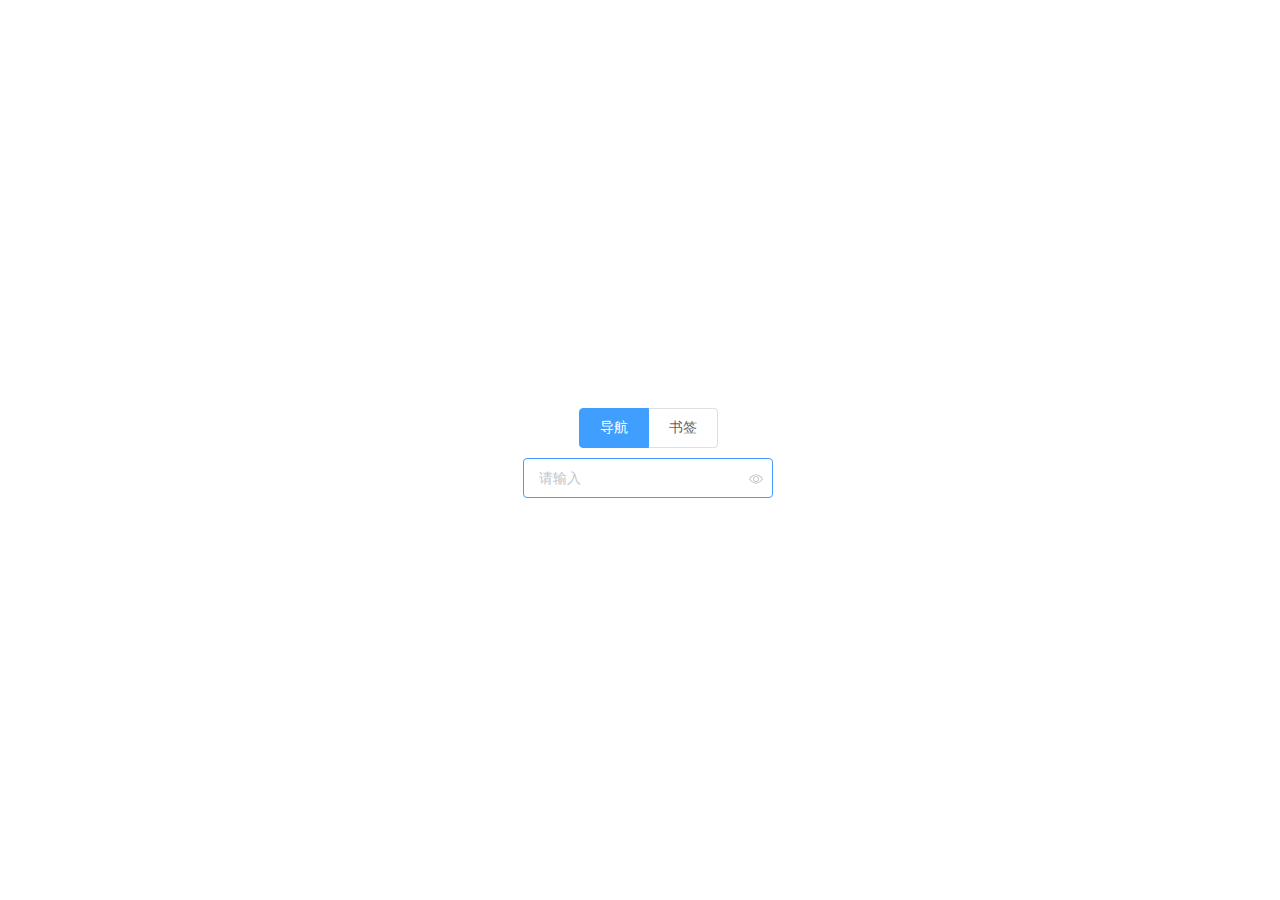
<file: index.html>
<!DOCTYPE html>
<html lang="zh-CN">

<head>
    <meta charset="UTF-8">
    <meta name="viewport" content="width=device-width, initial-scale=1.0">
    <meta http-equiv="X-UA-Compatible" content="ie=edge">
    <link rel="shortcut icon" href="http://54lxb.com/src/img/colourstar.ico" />
    <title></title>
</head>

<body>
    <script>
        location.href = 'vue_navigation/index.html';
    </script>
</body>

</html>
</file>
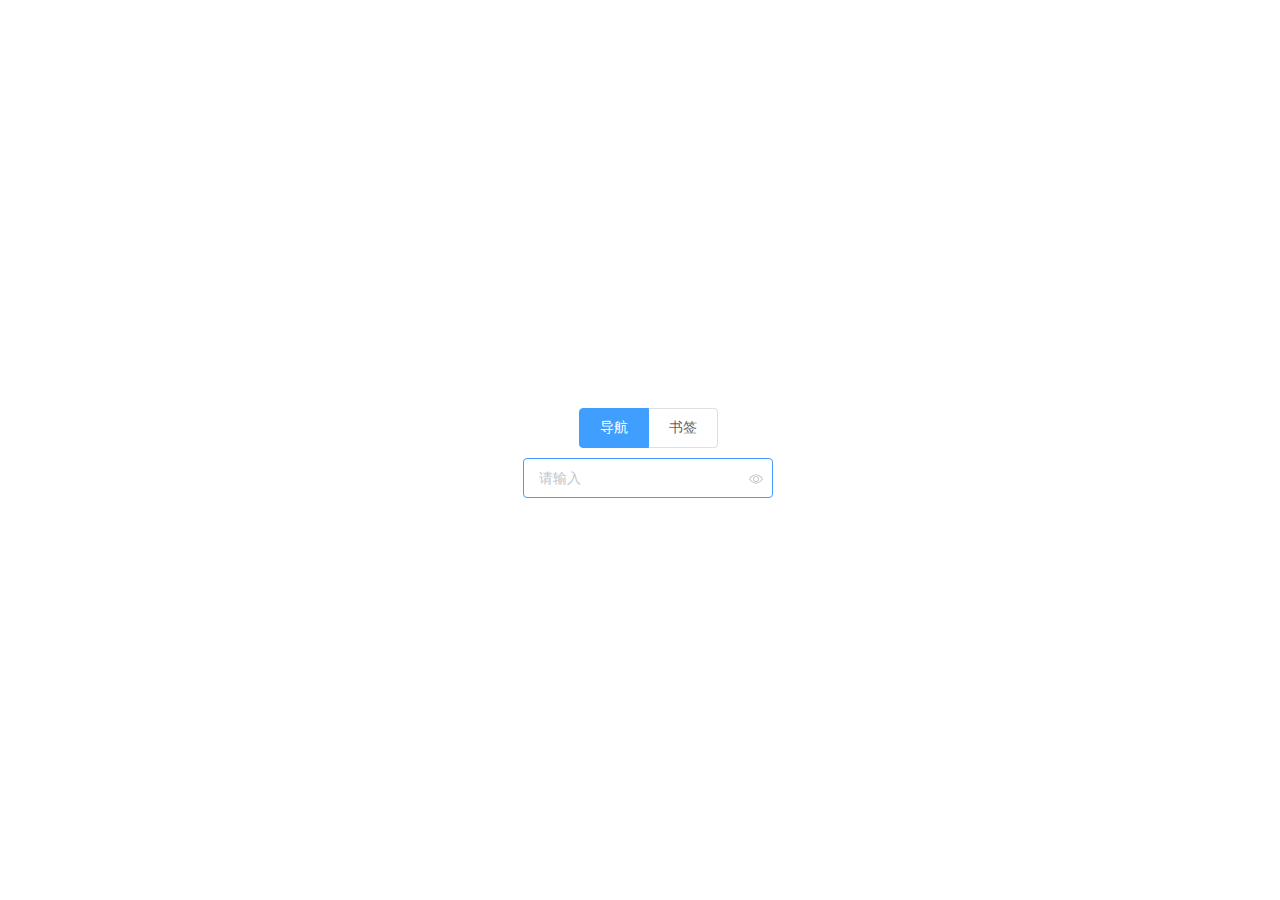
<file: vue_navigation/index.html>
<!DOCTYPE html><html lang=""><head><meta charset="utf-8"><meta http-equiv="X-UA-Compatible" content="IE=edge"><meta name="viewport" content="width=device-width,initial-scale=1"><link rel="icon" href="favicon.ico"><title>vue2_navigation</title><link href="css/app.1fbe0e46.css" rel="preload" as="style"><link href="css/chunk-vendors.a16c4353.css" rel="preload" as="style"><link href="js/app.98c01f2b.js" rel="preload" as="script"><link href="js/chunk-vendors.3bfb6597.js" rel="preload" as="script"><link href="css/chunk-vendors.a16c4353.css" rel="stylesheet"><link href="css/app.1fbe0e46.css" rel="stylesheet"></head><body><noscript><strong>We're sorry but vue2_navigation doesn't work properly without JavaScript enabled. Please enable it to continue.</strong></noscript><div id="app"></div><script src="js/chunk-vendors.3bfb6597.js"></script><script src="js/app.98c01f2b.js"></script></body></html>
</file>
<file: vue_navigation/css/app.1fbe0e46.css>
#login_page[data-v-7a91b3ef]{position:fixed;display:flex;align-items:center;justify-content:center;height:100%;width:100%;flex-wrap:wrap}#login_page #login_content[data-v-7a91b3ef]{position:relative;display:block;width:250px;height:100px}#login_page #login_content #login_content_top[data-v-7a91b3ef]{position:relative;display:flex;justify-content:center;margin-bottom:10px;width:250px}#login_page #login_content #login_content_bottom[data-v-7a91b3ef]{position:relative;display:block;width:100%}#bookmarks_page[data-v-7d910ee6]{position:fixed;display:block;height:100%;width:100%;overflow-y:auto;left:0;top:0}#bookmarks_page #bookmarks_header[data-v-7d910ee6]{position:relative;display:block;height:50px;color:#6cf;text-align:center}#bookmarks_page #bookmarks_content[data-v-7d910ee6]{position:relative;display:flex;align-items:center;justify-content:center}#bookmarks_page #bookmarks_content #bookmarks_content_box[data-v-7d910ee6]{position:relative;display:inline-block;max-width:1400px;min-width:600px;width:90%;top:0;height:100%}#bookmarks_page #bookmarks_content .bookmarks_content_box_item .el-collapse-item__header[data-v-7d910ee6]{font-size:22px}#bookmarks_page #bookmarks_content .bookmarks_content_box_item_item[data-v-7d910ee6]{width:300px;text-decoration:none;text-overflow:ellipsis;white-space:nowrap;position:relative;display:inline-block;overflow:hidden;padding:0 12px;font-size:18px;cursor:pointer}#bookmarks_page #bookmarks_content .disabledItem[data-v-7d910ee6]{pointer-events:none;border-bottom:1px solid #1897ff}#bookmarks_page #bookmarks_content .disabledItem i[data-v-7d910ee6]{display:none}#bookmarks_page #bookmarks_content_searchView[data-v-7d910ee6]{position:relative;display:flex;align-items:center;justify-content:center;margin-top:50px}#bookmarks_page #bookmarks_content_searchView #bookmarks_content_searchView_box[data-v-7d910ee6]{position:relative;display:inline-block;max-width:1400px;min-width:600px;width:90%;top:0;height:100%}#bookmarks_page #bookmarks_content_searchView .bookmarks_content_searchView_box_item_item[data-v-7d910ee6]{width:300px;text-decoration:none;text-overflow:ellipsis;white-space:nowrap;position:relative;display:inline-block;overflow:hidden;padding:0 12px;font-size:18px;cursor:pointer}#bookmarks_page #bookmarks_button #bookmarks_searchContent[data-v-7d910ee6]{position:fixed;display:flex;left:50%;bottom:30px;font-size:40px;width:300px;background-color:#fff;padding:10px;margin-left:-150px;box-shadow:0 5px 10px 3px #ccc;border-radius:5px}#bookmarks_page #bookmarks_button #bookmarks_searchContent .el-input[data-v-7d910ee6]{margin-right:10px}#bookmarks_page #bookmarks_button #bookmarks_button_ctrl_icon[data-v-7d910ee6]{position:fixed;display:flex;right:30px;bottom:30px;font-size:40px;width:50px;height:50px;align-items:center;justify-content:center;cursor:pointer}#bookmarks_page #bookmarks_button #bookmarks_button_list[data-v-7d910ee6]{position:fixed;display:flex;right:30px;bottom:100px;width:50px;flex-wrap:wrap-reverse;align-items:center;justify-content:center}#bookmarks_page #bookmarks_button #bookmarks_button_list .bookmarks_button_list_item[data-v-7d910ee6]{position:relative;display:flex;font-size:30px;width:40px;height:40px;align-items:center;justify-content:center;cursor:pointer;margin-top:10px;margin-left:0}.navigation_mobile_page #bookmarks_header[data-v-7d910ee6]{margin-top:50px!important}.navigation_mobile_page #bookmarks_content_box[data-v-7d910ee6],.navigation_mobile_page #bookmarks_content_searchView_box[data-v-7d910ee6]{min-width:auto!important}.navigation_mobile_page #bookmarks_searchContent[data-v-7d910ee6]{width:60%!important}.navigation_mobile_page #bookmarks_button i[data-v-7d910ee6]{position:absolute!important;top:5px!important;left:5px!important}#index_page{background-color:#0c0c0c;position:fixed;display:block;height:100%;width:100%;top:0;left:0}#index_page_textarea{color:#fff;background-color:rgba(15,15,15,0);border:none;position:absolute;display:inline-block;left:1%;top:1%;width:98%;height:98%;font-size:18px}.hide[data-v-d732fc48]{display:none!important}body[data-v-d732fc48]{font-family:Arial,Helvetica,sans-serif;margin:0;padding:0;-webkit-touch-callout:none;-webkit-user-select:none;-moz-user-select:none;-ms-user-select:none;user-select:none;font-size:16px}#navigation_page[data-v-d732fc48]{position:fixed;display:inline-block;width:100%;height:100%;left:0;top:0;overflow:auto}#navigation_page #navigation_header[data-v-d732fc48]{height:30px;min-width:550px;border-width:1px;border-style:none none solid none;border-color:#ddd;position:fixed;display:block;width:100%;top:0;left:0;background-color:#fff}#navigation_page #navigation_header .navigation_header_item[data-v-d732fc48]{position:absolute;display:inline-block;overflow:hidden;border:0;font-size:16px;width:49%;line-height:30px;color:#555}#navigation_page #navigation_header #weather[data-v-d732fc48]{left:1%;text-align:left}#navigation_page #navigation_header #clock[data-v-d732fc48]{right:1%;text-align:right}#navigation_page #navigation_search[data-v-d732fc48]{position:relative;display:flex;justify-content:center;align-items:center;width:100%;padding-top:250px;padding-bottom:100px}#navigation_page #navigation_search .seach_from[data-v-d732fc48]{position:relative;width:640px;height:45px;margin:0 auto}#navigation_page #navigation_search #baiduSeach[data-v-d732fc48]{display:inline-block}#navigation_page #navigation_search .seach_logo[data-v-d732fc48]{position:relative;display:inline-block;margin:0 10px}#navigation_page #navigation_search .seach_logo>i[data-v-d732fc48]{position:relative;display:inline-block;height:40px;width:40px;background-position:0 0;background-size:100% 100%}#navigation_page #navigation_search .seach_logo[data-v-d732fc48]:hover{cursor:pointer}#navigation_page #navigation_search #bd_logo>i[data-v-d732fc48]{background-image:url([data-uri])}#navigation_page #navigation_search #google_logo>i[data-v-d732fc48]{background-image:url(../img/google_logo.d9790417.jpg)}#navigation_page #navigation_search .seach_input[data-v-d732fc48]{position:relative;display:inline-block;vertical-align:top;margin-left:10px;width:450px;height:40px;text-indent:8px;font-size:18px;font-family:Arial,Helvetica,sans-serif;border:1px solid #d8d8d8;border-radius:1px}#navigation_page #navigation_search .seach_input[data-v-d732fc48]:hover{border-color:#38f;box-shadow:2px 2px 3px #ccc}#navigation_page #navigation_search .seach_button[data-v-d732fc48]{position:relative;display:inline-block;vertical-align:top;width:102px;height:44px;color:#fff;border-radius:2px;cursor:pointer;border:none}#navigation_page #navigation_search #b_btn[data-v-d732fc48]{background-color:#38f}#navigation_page #navigation_search #g_btn[data-v-d732fc48]{background-color:#4285f4}#navigation_page #navigation_collect[data-v-d732fc48]{position:relative;display:flex;justify-content:center;align-items:center}#navigation_page #navigation_collect #collect_content[data-v-d732fc48]{position:relative;display:inline-block;margin:0 auto 50px;width:870px;padding:10px;border-radius:3px;border:1px solid #e9e9e9}#navigation_page #navigation_collect #collect_content[data-v-d732fc48]:hover{border-width:0;box-shadow:2px 2px 10px #ccc}#navigation_page #navigation_collect .nav-group[data-v-d732fc48]{position:relative;display:block;margin:0 auto;width:860px;border-width:0;border-color:#ccc}#navigation_page #navigation_collect .nav-group-name[data-v-d732fc48]{position:relative;display:inline-block;width:80px;height:100%;margin-left:20px;border-width:1px;border-style:none none dashed none;border-color:#ddd;font-size:16px;vertical-align:top}#navigation_page #navigation_collect .nav-group-name-text[data-v-d732fc48]{position:relative;display:inline-block;width:100%;line-height:40px;height:40px;text-align:left;font-size:16px}#navigation_page #navigation_collect .nav-group-content[data-v-d732fc48]{position:relative;display:inline-block;width:750px;vertical-align:top}#navigation_page #navigation_collect .nav-group-unit[data-v-d732fc48]{float:left;width:150px;height:40px;line-height:40px;border-width:1px;border-style:none none dashed none;border-color:#ddd;font-size:14px;border-radius:2px}#navigation_page #navigation_collect .nav-group-unit[data-v-d732fc48]:hover{background-color:hsla(0,0%,94.5%,.8784313725490196)}#navigation_page #navigation_collect .nav-group-unit>a[data-v-d732fc48]{position:relative;float:left;width:100%;height:100%}#navigation_page #navigation_collect .dir-item-last .dir-name[data-v-d732fc48]{float:left;width:80px;height:30px;margin-top:10px;margin-left:20px;text-align:left;font-size:16px;border-width:1px;border-color:#ddd;border-style:none}#navigation_page #navigation_collect .dir-item-last .nav-group-unit[data-v-d732fc48]{float:left;width:150px;height:30px;padding-top:10px;font-size:16px;border-style:none}#navigation_page #navigation_collect .nav-icon[data-v-d732fc48]{height:16px;width:16px;background-size:100% 100%}#navigation_page #navigation_collect .nav-icon[data-v-d732fc48]:hover{height:20px;width:20px}#navigation_page #navigation_collect .nav-icon-span[data-v-d732fc48]{position:absolute;display:inline-block;line-height:20px;text-align:center;width:20px;z-index:-1;background-color:#ecebeb;height:20px;border-radius:3px;margin-top:8px}#navigation_page #navigation_collect .del-icon[data-v-d732fc48]{float:left;padding-left:10px;padding-top:3px}#navigation_page #navigation_collect .del-icon>i[data-v-d732fc48]{display:inline-block;width:16px;height:16px;background-repeat:no-repeat}#navigation_page #navigation_collect .nav-text[data-v-d732fc48]{float:left;padding-left:5px;color:#333;vertical-align:top;width:115px;text-align:left;overflow:hidden;white-space:nowrap;text-overflow:ellipsis}#navigation_page #navigation_bookmarks[data-v-d732fc48]{position:relative;display:flex;width:100%;border-width:0;border-style:solid;border-color:#03f;border-radius:3px;opacity:1;justify-content:center}#navigation_page #navigation_bookmarks #bookmarks_content[data-v-d732fc48]{position:relative;display:flex;flex-wrap:wrap;width:890px;justify-content:center}#navigation_page #navigation_bookmarks .bookmarks_content_item[data-v-d732fc48]{position:relative;display:inline-block;vertical-align:top;margin:9px;border-width:1px;border-style:dashed;border-color:#94dcfe;border-radius:3px;text-align:center}#navigation_page #navigation_bookmarks .bookmarks_content_item[data-v-d732fc48]:hover{border-style:solid;border-color:#6bc1ff;background-color:#6bc1ff;box-shadow:1px 1px 4px 1px #bdbdbd;cursor:pointer}#navigation_page #navigation_bookmarks .bookmarks_content_item[data-v-d732fc48]:active{position:relative;top:2px}#navigation_page #navigation_bookmarks .bookmarks_content_item>a[data-v-d732fc48]{padding:9px;text-decoration:none;color:#09f;border:0;font-size:20px;line-height:40px}#navigation_page #navigation_bookmarks .bookmarks_content_item>a[data-v-d732fc48]:hover{color:#fff}#navigation_page #navigation_bookmarks .bookmarks_content_item[couldClick=no][data-v-d732fc48]{border-color:#aeaeae;background-color:#ccc}#navigation_page #navigation_bookmarks .bookmarks_content_item[couldClick=no]>a[data-v-d732fc48]{color:#fff}#navigation_page #navigation_bookmarks .bookmarks_content_item[couldClick=no]>a[data-v-d732fc48]:hover{cursor:not-allowed}#navigation_page .bookmarks_haveContent[data-v-d732fc48]{box-shadow:"2px 2px 10px #ededed"}.navigation_mobile_page #navigation_header[data-v-d732fc48]{position:relative!important;margin-top:40px!important;min-width:auto!important;width:100%!important}.navigation_mobile_page #navigation_search[data-v-d732fc48]{height:auto!important;padding-top:100px!important;padding-bottom:100px!important}.navigation_mobile_page #navigation_search .seach_content .seach_from[data-v-d732fc48]{width:100%!important}.navigation_mobile_page #navigation_search .seach_content .seach_from .seach_input[data-v-d732fc48]{width:50%!important}.navigation_mobile_page #collect_content .nav-group[data-v-d732fc48],.navigation_mobile_page #collect_content[data-v-d732fc48]{width:100%!important;border:none!important}.navigation_mobile_page #collect_content .nav-group .nav-group-name[data-v-d732fc48]{display:none!important}.navigation_mobile_page #collect_content .nav-group .nav-group-content[data-v-d732fc48]{display:block!important;width:100%!important}.navigation_mobile_page #collect_content .nav-group .nav-group-content .nav-group-unit[data-v-d732fc48]{width:30%!important;height:85px!important;border:none!important;position:relative!important;display:inline-block!important;margin-right:3%;margin-bottom:5px;border-radius:5px!important;box-shadow:2px 2px 5px #e6e6e6}.navigation_mobile_page #collect_content .nav-group .nav-group-content .nav-group-unit .del-icon[data-v-d732fc48]{padding-left:0!important;padding-top:0!important;height:74%!important;width:100%;display:flex;align-items:center;justify-content:center}.navigation_mobile_page #collect_content .nav-group .nav-group-content .nav-group-unit .del-icon .nav-icon[data-v-d732fc48]{width:20px!important;height:20px!important}.navigation_mobile_page #collect_content .nav-group .nav-group-content .nav-group-unit .nav-text[data-v-d732fc48]{width:90%!important;margin-left:5%!important;text-align:center!important;padding:0!important;line-height:20px!important;height:25%!important}.navigation_mobile_page #navigation_bookmarks .bookmarks_content_item[data-v-d732fc48]{margin:0!important;border-style:solid!important;border-color:#ececec!important}#index_page[data-v-669a46fe]{background-color:#fff}#index_page #index_header[data-v-669a46fe]{position:fixed;top:0;z-index:10;width:100%;background-color:#fff;display:flex;align-items:center;justify-content:center;opacity:0}#index_page #index_header #index_header_menu[data-v-669a46fe]{border:none}#index_page #index_header #loginOut[data-v-669a46fe]{position:absolute;right:25px;font-size:15px;color:#828282;cursor:pointer}#index_page #index_header[data-v-669a46fe]:hover{opacity:1;border-bottom:1px solid #e6e6e6}.index_mobile_page[data-v-669a46fe]{position:fixed!important;width:100%!important;height:100%!important;left:0!important;top:0!important}.index_mobile_page #index_header[data-v-669a46fe]{position:relative!important;opacity:1!important;border-bottom:1px solid #e6e6e6!important;height:40px}.index_mobile_page #index_header #index_header_menu[data-v-669a46fe]{height:40px}.index_mobile_page #index_header #index_header_menu .el-menu-item[data-v-669a46fe]{line-height:40px;height:40px}.index_mobile_page #loginOut[data-v-669a46fe]{font-size:12px!important;right:10px!important}
</file>
<file: vue_navigation/css/chunk-vendors.a16c4353.css>
.el-pagination--small .arrow.disabled,.el-table--hidden,.el-table .el-table__cell.is-hidden>*,.el-table .hidden-columns{visibility:hidden}.el-dropdown .el-dropdown-selfdefine:focus:active,.el-dropdown .el-dropdown-selfdefine:focus:not(.focusing),.el-message__closeBtn:focus,.el-message__content:focus,.el-popover:focus,.el-popover:focus:active,.el-popover__reference:focus:hover,.el-popover__reference:focus:not(.focusing),.el-rate:active,.el-rate:focus,.el-tooltip:focus:hover,.el-tooltip:focus:not(.focusing),.el-upload-list__item.is-success:active,.el-upload-list__item.is-success:not(.focusing):focus{outline-width:0}.el-input__suffix,.el-tree.is-dragging .el-tree-node__content *{pointer-events:none}@font-face{font-family:element-icons;src:url(../fonts/element-icons.535877f5.woff) format("woff"),url(../fonts/element-icons.732389de.ttf) format("truetype");font-weight:400;font-display:"auto";font-style:normal}[class*=" el-icon-"],[class^=el-icon-]{font-family:element-icons!important;speak:none;font-style:normal;font-weight:400;font-variant:normal;text-transform:none;line-height:1;vertical-align:baseline;display:inline-block;-webkit-font-smoothing:antialiased;-moz-osx-font-smoothing:grayscale}.el-icon-ice-cream-round:before{content:"\e6a0"}.el-icon-ice-cream-square:before{content:"\e6a3"}.el-icon-lollipop:before{content:"\e6a4"}.el-icon-potato-strips:before{content:"\e6a5"}.el-icon-milk-tea:before{content:"\e6a6"}.el-icon-ice-drink:before{content:"\e6a7"}.el-icon-ice-tea:before{content:"\e6a9"}.el-icon-coffee:before{content:"\e6aa"}.el-icon-orange:before{content:"\e6ab"}.el-icon-pear:before{content:"\e6ac"}.el-icon-apple:before{content:"\e6ad"}.el-icon-cherry:before{content:"\e6ae"}.el-icon-watermelon:before{content:"\e6af"}.el-icon-grape:before{content:"\e6b0"}.el-icon-refrigerator:before{content:"\e6b1"}.el-icon-goblet-square-full:before{content:"\e6b2"}.el-icon-goblet-square:before{content:"\e6b3"}.el-icon-goblet-full:before{content:"\e6b4"}.el-icon-goblet:before{content:"\e6b5"}.el-icon-cold-drink:before{content:"\e6b6"}.el-icon-coffee-cup:before{content:"\e6b8"}.el-icon-water-cup:before{content:"\e6b9"}.el-icon-hot-water:before{content:"\e6ba"}.el-icon-ice-cream:before{content:"\e6bb"}.el-icon-dessert:before{content:"\e6bc"}.el-icon-sugar:before{content:"\e6bd"}.el-icon-tableware:before{content:"\e6be"}.el-icon-burger:before{content:"\e6bf"}.el-icon-knife-fork:before{content:"\e6c1"}.el-icon-fork-spoon:before{content:"\e6c2"}.el-icon-chicken:before{content:"\e6c3"}.el-icon-food:before{content:"\e6c4"}.el-icon-dish-1:before{content:"\e6c5"}.el-icon-dish:before{content:"\e6c6"}.el-icon-moon-night:before{content:"\e6ee"}.el-icon-moon:before{content:"\e6f0"}.el-icon-cloudy-and-sunny:before{content:"\e6f1"}.el-icon-partly-cloudy:before{content:"\e6f2"}.el-icon-cloudy:before{content:"\e6f3"}.el-icon-sunny:before{content:"\e6f6"}.el-icon-sunset:before{content:"\e6f7"}.el-icon-sunrise-1:before{content:"\e6f8"}.el-icon-sunrise:before{content:"\e6f9"}.el-icon-heavy-rain:before{content:"\e6fa"}.el-icon-lightning:before{content:"\e6fb"}.el-icon-light-rain:before{content:"\e6fc"}.el-icon-wind-power:before{content:"\e6fd"}.el-icon-baseball:before{content:"\e712"}.el-icon-soccer:before{content:"\e713"}.el-icon-football:before{content:"\e715"}.el-icon-basketball:before{content:"\e716"}.el-icon-ship:before{content:"\e73f"}.el-icon-truck:before{content:"\e740"}.el-icon-bicycle:before{content:"\e741"}.el-icon-mobile-phone:before{content:"\e6d3"}.el-icon-service:before{content:"\e6d4"}.el-icon-key:before{content:"\e6e2"}.el-icon-unlock:before{content:"\e6e4"}.el-icon-lock:before{content:"\e6e5"}.el-icon-watch:before{content:"\e6fe"}.el-icon-watch-1:before{content:"\e6ff"}.el-icon-timer:before{content:"\e702"}.el-icon-alarm-clock:before{content:"\e703"}.el-icon-map-location:before{content:"\e704"}.el-icon-delete-location:before{content:"\e705"}.el-icon-add-location:before{content:"\e706"}.el-icon-location-information:before{content:"\e707"}.el-icon-location-outline:before{content:"\e708"}.el-icon-location:before{content:"\e79e"}.el-icon-place:before{content:"\e709"}.el-icon-discover:before{content:"\e70a"}.el-icon-first-aid-kit:before{content:"\e70b"}.el-icon-trophy-1:before{content:"\e70c"}.el-icon-trophy:before{content:"\e70d"}.el-icon-medal:before{content:"\e70e"}.el-icon-medal-1:before{content:"\e70f"}.el-icon-stopwatch:before{content:"\e710"}.el-icon-mic:before{content:"\e711"}.el-icon-copy-document:before{content:"\e718"}.el-icon-full-screen:before{content:"\e719"}.el-icon-switch-button:before{content:"\e71b"}.el-icon-aim:before{content:"\e71c"}.el-icon-crop:before{content:"\e71d"}.el-icon-odometer:before{content:"\e71e"}.el-icon-time:before{content:"\e71f"}.el-icon-bangzhu:before{content:"\e724"}.el-icon-close-notification:before{content:"\e726"}.el-icon-microphone:before{content:"\e727"}.el-icon-turn-off-microphone:before{content:"\e728"}.el-icon-position:before{content:"\e729"}.el-icon-postcard:before{content:"\e72a"}.el-icon-message:before{content:"\e72b"}.el-icon-chat-line-square:before{content:"\e72d"}.el-icon-chat-dot-square:before{content:"\e72e"}.el-icon-chat-dot-round:before{content:"\e72f"}.el-icon-chat-square:before{content:"\e730"}.el-icon-chat-line-round:before{content:"\e731"}.el-icon-chat-round:before{content:"\e732"}.el-icon-set-up:before{content:"\e733"}.el-icon-turn-off:before{content:"\e734"}.el-icon-open:before{content:"\e735"}.el-icon-connection:before{content:"\e736"}.el-icon-link:before{content:"\e737"}.el-icon-cpu:before{content:"\e738"}.el-icon-thumb:before{content:"\e739"}.el-icon-female:before{content:"\e73a"}.el-icon-male:before{content:"\e73b"}.el-icon-guide:before{content:"\e73c"}.el-icon-news:before{content:"\e73e"}.el-icon-price-tag:before{content:"\e744"}.el-icon-discount:before{content:"\e745"}.el-icon-wallet:before{content:"\e747"}.el-icon-coin:before{content:"\e748"}.el-icon-money:before{content:"\e749"}.el-icon-bank-card:before{content:"\e74a"}.el-icon-box:before{content:"\e74b"}.el-icon-present:before{content:"\e74c"}.el-icon-sell:before{content:"\e6d5"}.el-icon-sold-out:before{content:"\e6d6"}.el-icon-shopping-bag-2:before{content:"\e74d"}.el-icon-shopping-bag-1:before{content:"\e74e"}.el-icon-shopping-cart-2:before{content:"\e74f"}.el-icon-shopping-cart-1:before{content:"\e750"}.el-icon-shopping-cart-full:before{content:"\e751"}.el-icon-smoking:before{content:"\e752"}.el-icon-no-smoking:before{content:"\e753"}.el-icon-house:before{content:"\e754"}.el-icon-table-lamp:before{content:"\e755"}.el-icon-school:before{content:"\e756"}.el-icon-office-building:before{content:"\e757"}.el-icon-toilet-paper:before{content:"\e758"}.el-icon-notebook-2:before{content:"\e759"}.el-icon-notebook-1:before{content:"\e75a"}.el-icon-files:before{content:"\e75b"}.el-icon-collection:before{content:"\e75c"}.el-icon-receiving:before{content:"\e75d"}.el-icon-suitcase-1:before{content:"\e760"}.el-icon-suitcase:before{content:"\e761"}.el-icon-film:before{content:"\e763"}.el-icon-collection-tag:before{content:"\e765"}.el-icon-data-analysis:before{content:"\e766"}.el-icon-pie-chart:before{content:"\e767"}.el-icon-data-board:before{content:"\e768"}.el-icon-data-line:before{content:"\e76d"}.el-icon-reading:before{content:"\e769"}.el-icon-magic-stick:before{content:"\e76a"}.el-icon-coordinate:before{content:"\e76b"}.el-icon-mouse:before{content:"\e76c"}.el-icon-brush:before{content:"\e76e"}.el-icon-headset:before{content:"\e76f"}.el-icon-umbrella:before{content:"\e770"}.el-icon-scissors:before{content:"\e771"}.el-icon-mobile:before{content:"\e773"}.el-icon-attract:before{content:"\e774"}.el-icon-monitor:before{content:"\e775"}.el-icon-search:before{content:"\e778"}.el-icon-takeaway-box:before{content:"\e77a"}.el-icon-paperclip:before{content:"\e77d"}.el-icon-printer:before{content:"\e77e"}.el-icon-document-add:before{content:"\e782"}.el-icon-document:before{content:"\e785"}.el-icon-document-checked:before{content:"\e786"}.el-icon-document-copy:before{content:"\e787"}.el-icon-document-delete:before{content:"\e788"}.el-icon-document-remove:before{content:"\e789"}.el-icon-tickets:before{content:"\e78b"}.el-icon-folder-checked:before{content:"\e77f"}.el-icon-folder-delete:before{content:"\e780"}.el-icon-folder-remove:before{content:"\e781"}.el-icon-folder-add:before{content:"\e783"}.el-icon-folder-opened:before{content:"\e784"}.el-icon-folder:before{content:"\e78a"}.el-icon-edit-outline:before{content:"\e764"}.el-icon-edit:before{content:"\e78c"}.el-icon-date:before{content:"\e78e"}.el-icon-c-scale-to-original:before{content:"\e7c6"}.el-icon-view:before{content:"\e6ce"}.el-icon-loading:before{content:"\e6cf"}.el-icon-rank:before{content:"\e6d1"}.el-icon-sort-down:before{content:"\e7c4"}.el-icon-sort-up:before{content:"\e7c5"}.el-icon-sort:before{content:"\e6d2"}.el-icon-finished:before{content:"\e6cd"}.el-icon-refresh-left:before{content:"\e6c7"}.el-icon-refresh-right:before{content:"\e6c8"}.el-icon-refresh:before{content:"\e6d0"}.el-icon-video-play:before{content:"\e7c0"}.el-icon-video-pause:before{content:"\e7c1"}.el-icon-d-arrow-right:before{content:"\e6dc"}.el-icon-d-arrow-left:before{content:"\e6dd"}.el-icon-arrow-up:before{content:"\e6e1"}.el-icon-arrow-down:before{content:"\e6df"}.el-icon-arrow-right:before{content:"\e6e0"}.el-icon-arrow-left:before{content:"\e6de"}.el-icon-top-right:before{content:"\e6e7"}.el-icon-top-left:before{content:"\e6e8"}.el-icon-top:before{content:"\e6e6"}.el-icon-bottom:before{content:"\e6eb"}.el-icon-right:before{content:"\e6e9"}.el-icon-back:before{content:"\e6ea"}.el-icon-bottom-right:before{content:"\e6ec"}.el-icon-bottom-left:before{content:"\e6ed"}.el-icon-caret-top:before{content:"\e78f"}.el-icon-caret-bottom:before{content:"\e790"}.el-icon-caret-right:before{content:"\e791"}.el-icon-caret-left:before{content:"\e792"}.el-icon-d-caret:before{content:"\e79a"}.el-icon-share:before{content:"\e793"}.el-icon-menu:before{content:"\e798"}.el-icon-s-grid:before{content:"\e7a6"}.el-icon-s-check:before{content:"\e7a7"}.el-icon-s-data:before{content:"\e7a8"}.el-icon-s-opportunity:before{content:"\e7aa"}.el-icon-s-custom:before{content:"\e7ab"}.el-icon-s-claim:before{content:"\e7ad"}.el-icon-s-finance:before{content:"\e7ae"}.el-icon-s-comment:before{content:"\e7af"}.el-icon-s-flag:before{content:"\e7b0"}.el-icon-s-marketing:before{content:"\e7b1"}.el-icon-s-shop:before{content:"\e7b4"}.el-icon-s-open:before{content:"\e7b5"}.el-icon-s-management:before{content:"\e7b6"}.el-icon-s-ticket:before{content:"\e7b7"}.el-icon-s-release:before{content:"\e7b8"}.el-icon-s-home:before{content:"\e7b9"}.el-icon-s-promotion:before{content:"\e7ba"}.el-icon-s-operation:before{content:"\e7bb"}.el-icon-s-unfold:before{content:"\e7bc"}.el-icon-s-fold:before{content:"\e7a9"}.el-icon-s-platform:before{content:"\e7bd"}.el-icon-s-order:before{content:"\e7be"}.el-icon-s-cooperation:before{content:"\e7bf"}.el-icon-bell:before{content:"\e725"}.el-icon-message-solid:before{content:"\e799"}.el-icon-video-camera:before{content:"\e772"}.el-icon-video-camera-solid:before{content:"\e796"}.el-icon-camera:before{content:"\e779"}.el-icon-camera-solid:before{content:"\e79b"}.el-icon-download:before{content:"\e77c"}.el-icon-upload2:before{content:"\e77b"}.el-icon-upload:before{content:"\e7c3"}.el-icon-picture-outline-round:before{content:"\e75f"}.el-icon-picture-outline:before{content:"\e75e"}.el-icon-picture:before{content:"\e79f"}.el-icon-close:before{content:"\e6db"}.el-icon-check:before{content:"\e6da"}.el-icon-plus:before{content:"\e6d9"}.el-icon-minus:before{content:"\e6d8"}.el-icon-help:before{content:"\e73d"}.el-icon-s-help:before{content:"\e7b3"}.el-icon-circle-close:before{content:"\e78d"}.el-icon-circle-check:before{content:"\e720"}.el-icon-circle-plus-outline:before{content:"\e723"}.el-icon-remove-outline:before{content:"\e722"}.el-icon-zoom-out:before{content:"\e776"}.el-icon-zoom-in:before{content:"\e777"}.el-icon-error:before{content:"\e79d"}.el-icon-success:before{content:"\e79c"}.el-icon-circle-plus:before{content:"\e7a0"}.el-icon-remove:before{content:"\e7a2"}.el-icon-info:before{content:"\e7a1"}.el-icon-question:before{content:"\e7a4"}.el-icon-warning-outline:before{content:"\e6c9"}.el-icon-warning:before{content:"\e7a3"}.el-icon-goods:before{content:"\e7c2"}.el-icon-s-goods:before{content:"\e7b2"}.el-icon-star-off:before{content:"\e717"}.el-icon-star-on:before{content:"\e797"}.el-icon-more-outline:before{content:"\e6cc"}.el-icon-more:before{content:"\e794"}.el-icon-phone-outline:before{content:"\e6cb"}.el-icon-phone:before{content:"\e795"}.el-icon-user:before{content:"\e6e3"}.el-icon-user-solid:before{content:"\e7a5"}.el-icon-setting:before{content:"\e6ca"}.el-icon-s-tools:before{content:"\e7ac"}.el-icon-delete:before{content:"\e6d7"}.el-icon-delete-solid:before{content:"\e7c9"}.el-icon-eleme:before{content:"\e7c7"}.el-icon-platform-eleme:before{content:"\e7ca"}.el-icon-loading{-webkit-animation:rotating 2s linear infinite;animation:rotating 2s linear infinite}.el-icon--right{margin-left:5px}.el-icon--left{margin-right:5px}@-webkit-keyframes rotating{0%{transform:rotate(0)}to{transform:rotate(1turn)}}@keyframes rotating{0%{transform:rotate(0)}to{transform:rotate(1turn)}}.el-pagination{white-space:nowrap;padding:2px 5px;color:#303133;font-weight:700}.el-pagination:after,.el-pagination:before{display:table;content:""}.el-pagination:after{clear:both}.el-pagination button,.el-pagination span:not([class*=suffix]){display:inline-block;font-size:13px;min-width:35.5px;height:28px;line-height:28px;vertical-align:top;box-sizing:border-box}.el-pagination .el-input__inner{text-align:center;-moz-appearance:textfield;line-height:normal}.el-pagination .el-input__suffix{right:0;transform:scale(.8)}.el-pagination .el-select .el-input{width:100px;margin:0 5px}.el-pagination .el-select .el-input .el-input__inner{padding-right:25px;border-radius:3px}.el-pagination button{border:none;padding:0 6px;background:0 0}.el-pagination button:focus{outline:0}.el-pagination button:hover{color:#409eff}.el-pagination button:disabled{color:#c0c4cc;background-color:#fff;cursor:not-allowed}.el-pagination .btn-next,.el-pagination .btn-prev{background:50% no-repeat #fff;background-size:16px;cursor:pointer;margin:0;color:#303133}.el-pagination .btn-next .el-icon,.el-pagination .btn-prev .el-icon{display:block;font-size:12px;font-weight:700}.el-pagination .btn-prev{padding-right:12px}.el-pagination .btn-next{padding-left:12px}.el-pagination .el-pager li.disabled{color:#c0c4cc;cursor:not-allowed}.el-pager li,.el-pager li.btn-quicknext:hover,.el-pager li.btn-quickprev:hover{cursor:pointer}.el-pagination--small .btn-next,.el-pagination--small .btn-prev,.el-pagination--small .el-pager li,.el-pagination--small .el-pager li.btn-quicknext,.el-pagination--small .el-pager li.btn-quickprev,.el-pagination--small .el-pager li:last-child{border-color:transparent;font-size:12px;line-height:22px;height:22px;min-width:22px}.el-pagination--small .more:before,.el-pagination--small li.more:before{line-height:24px}.el-pagination--small button,.el-pagination--small span:not([class*=suffix]){height:22px;line-height:22px}.el-pagination--small .el-pagination__editor,.el-pagination--small .el-pagination__editor.el-input .el-input__inner{height:22px}.el-pagination__sizes{margin:0 10px 0 0;font-weight:400;color:#606266}.el-pagination__sizes .el-input .el-input__inner{font-size:13px;padding-left:8px}.el-pagination__sizes .el-input .el-input__inner:hover{border-color:#409eff}.el-pagination__total{margin-right:10px;font-weight:400;color:#606266}.el-pagination__jump{margin-left:24px;font-weight:400;color:#606266}.el-pagination__jump .el-input__inner{padding:0 3px}.el-pagination__rightwrapper{float:right}.el-pagination__editor{line-height:18px;padding:0 2px;height:28px;text-align:center;margin:0 2px;box-sizing:border-box;border-radius:3px}.el-pager,.el-pagination.is-background .btn-next,.el-pagination.is-background .btn-prev{padding:0}.el-pagination__editor.el-input{width:50px}.el-pagination__editor.el-input .el-input__inner{height:28px}.el-pagination__editor .el-input__inner::-webkit-inner-spin-button,.el-pagination__editor .el-input__inner::-webkit-outer-spin-button{-webkit-appearance:none;margin:0}.el-pagination.is-background .btn-next,.el-pagination.is-background .btn-prev,.el-pagination.is-background .el-pager li{margin:0 5px;background-color:#f4f4f5;color:#606266;min-width:30px;border-radius:2px}.el-pagination.is-background .btn-next.disabled,.el-pagination.is-background .btn-next:disabled,.el-pagination.is-background .btn-prev.disabled,.el-pagination.is-background .btn-prev:disabled,.el-pagination.is-background .el-pager li.disabled{color:#c0c4cc}.el-pagination.is-background .el-pager li:not(.disabled):hover{color:#409eff}.el-pagination.is-background .el-pager li:not(.disabled).active{background-color:#409eff;color:#fff}.el-dialog,.el-pager li{background:#fff;-webkit-box-sizing:border-box}.el-pagination.is-background.el-pagination--small .btn-next,.el-pagination.is-background.el-pagination--small .btn-prev,.el-pagination.is-background.el-pagination--small .el-pager li{margin:0 3px;min-width:22px}.el-pager,.el-pager li{vertical-align:top;margin:0;display:inline-block}.el-pager{-ms-user-select:none;user-select:none;list-style:none;font-size:0}.el-date-table,.el-pager,.el-table th.el-table__cell{-webkit-user-select:none;-moz-user-select:none}.el-pager .more:before{line-height:30px}.el-pager li{padding:0 4px;font-size:13px;min-width:35.5px;height:28px;line-height:28px;box-sizing:border-box;text-align:center}.el-menu--collapse .el-menu .el-submenu,.el-menu--popup{min-width:200px}.el-pager li.btn-quicknext,.el-pager li.btn-quickprev{line-height:28px;color:#303133}.el-pager li.btn-quicknext.disabled,.el-pager li.btn-quickprev.disabled{color:#c0c4cc}.el-pager li.active+li{border-left:0}.el-pager li:hover{color:#409eff}.el-pager li.active{color:#409eff;cursor:default}@-webkit-keyframes v-modal-in{0%{opacity:0}}@-webkit-keyframes v-modal-out{to{opacity:0}}.el-dialog{position:relative;margin:0 auto 50px;border-radius:2px;box-shadow:0 1px 3px rgba(0,0,0,.3);box-sizing:border-box;width:50%}.el-dialog.is-fullscreen{width:100%;margin-top:0;margin-bottom:0;height:100%;overflow:auto}.el-dialog__wrapper{position:fixed;top:0;right:0;bottom:0;left:0;overflow:auto;margin:0}.el-dialog__header{padding:20px 20px 10px}.el-dialog__headerbtn{position:absolute;top:20px;right:20px;padding:0;background:0 0;border:none;outline:0;cursor:pointer;font-size:16px}.el-dialog__headerbtn .el-dialog__close{color:#909399}.el-dialog__headerbtn:focus .el-dialog__close,.el-dialog__headerbtn:hover .el-dialog__close{color:#409eff}.el-dialog__title{line-height:24px;font-size:18px;color:#303133}.el-dialog__body{padding:30px 20px;color:#606266;font-size:14px;word-break:break-all}.el-dialog__footer{padding:10px 20px 20px;text-align:right;box-sizing:border-box}.el-dialog--center{text-align:center}.el-dialog--center .el-dialog__body{text-align:initial;padding:25px 25px 30px}.el-dialog--center .el-dialog__footer{text-align:inherit}.dialog-fade-enter-active{-webkit-animation:dialog-fade-in .3s;animation:dialog-fade-in .3s}.dialog-fade-leave-active{-webkit-animation:dialog-fade-out .3s;animation:dialog-fade-out .3s}@-webkit-keyframes dialog-fade-in{0%{transform:translate3d(0,-20px,0);opacity:0}to{transform:translateZ(0);opacity:1}}@keyframes dialog-fade-in{0%{transform:translate3d(0,-20px,0);opacity:0}to{transform:translateZ(0);opacity:1}}@-webkit-keyframes dialog-fade-out{0%{transform:translateZ(0);opacity:1}to{transform:translate3d(0,-20px,0);opacity:0}}@keyframes dialog-fade-out{0%{transform:translateZ(0);opacity:1}to{transform:translate3d(0,-20px,0);opacity:0}}.el-autocomplete{position:relative;display:inline-block}.el-autocomplete-suggestion{margin:5px 0;box-shadow:0 2px 12px 0 rgba(0,0,0,.1);border-radius:4px;border:1px solid #e4e7ed;box-sizing:border-box;background-color:#fff}.el-dropdown-menu,.el-menu--collapse .el-submenu .el-menu{z-index:10;-webkit-box-shadow:0 2px 12px 0 rgba(0,0,0,.1)}.el-autocomplete-suggestion__wrap{max-height:280px;padding:10px 0;box-sizing:border-box}.el-autocomplete-suggestion__list{margin:0;padding:0}.el-autocomplete-suggestion li{padding:0 20px;margin:0;line-height:34px;cursor:pointer;color:#606266;font-size:14px;list-style:none;white-space:nowrap;overflow:hidden;text-overflow:ellipsis}.el-autocomplete-suggestion li.highlighted,.el-autocomplete-suggestion li:hover{background-color:#f5f7fa}.el-autocomplete-suggestion li.divider{margin-top:6px;border-top:1px solid #000}.el-autocomplete-suggestion li.divider:last-child{margin-bottom:-6px}.el-autocomplete-suggestion.is-loading li{text-align:center;height:100px;line-height:100px;font-size:20px;color:#999}.el-autocomplete-suggestion.is-loading li:after{display:inline-block;content:"";height:100%;vertical-align:middle}.el-autocomplete-suggestion.is-loading li:hover{background-color:#fff}.el-autocomplete-suggestion.is-loading .el-icon-loading{vertical-align:middle}.el-dropdown{display:inline-block;position:relative;color:#606266;font-size:14px}.el-dropdown .el-button-group{display:block}.el-dropdown .el-button-group .el-button{float:none}.el-dropdown .el-dropdown__caret-button{padding-left:5px;padding-right:5px;position:relative;border-left:none}.el-dropdown .el-dropdown__caret-button:before{content:"";position:absolute;display:block;width:1px;top:5px;bottom:5px;left:0;background:hsla(0,0%,100%,.5)}.el-dropdown .el-dropdown__caret-button.el-button--default:before{background:rgba(220,223,230,.5)}.el-dropdown .el-dropdown__caret-button:hover:not(.is-disabled):before{top:0;bottom:0}.el-dropdown .el-dropdown__caret-button .el-dropdown__icon{padding-left:0}.el-dropdown__icon{font-size:12px;margin:0 3px}.el-dropdown [disabled]{cursor:not-allowed;color:#bbb}.el-dropdown-menu{position:absolute;top:0;left:0;padding:10px 0;margin:5px 0;background-color:#fff;border:1px solid #ebeef5;border-radius:4px;box-shadow:0 2px 12px 0 rgba(0,0,0,.1)}.el-dropdown-menu__item{list-style:none;line-height:36px;padding:0 20px;margin:0;font-size:14px;color:#606266;cursor:pointer;outline:0}.el-dropdown-menu__item:focus,.el-dropdown-menu__item:not(.is-disabled):hover{background-color:#ecf5ff;color:#66b1ff}.el-dropdown-menu__item i{margin-right:5px}.el-dropdown-menu__item--divided{position:relative;margin-top:6px;border-top:1px solid #ebeef5}.el-dropdown-menu__item--divided:before{content:"";height:6px;display:block;margin:0 -20px;background-color:#fff}.el-dropdown-menu__item.is-disabled{cursor:default;color:#bbb;pointer-events:none}.el-dropdown-menu--medium{padding:6px 0}.el-dropdown-menu--medium .el-dropdown-menu__item{line-height:30px;padding:0 17px;font-size:14px}.el-dropdown-menu--medium .el-dropdown-menu__item.el-dropdown-menu__item--divided{margin-top:6px}.el-dropdown-menu--medium .el-dropdown-menu__item.el-dropdown-menu__item--divided:before{height:6px;margin:0 -17px}.el-dropdown-menu--small{padding:6px 0}.el-dropdown-menu--small .el-dropdown-menu__item{line-height:27px;padding:0 15px;font-size:13px}.el-dropdown-menu--small .el-dropdown-menu__item.el-dropdown-menu__item--divided{margin-top:4px}.el-dropdown-menu--small .el-dropdown-menu__item.el-dropdown-menu__item--divided:before{height:4px;margin:0 -15px}.el-dropdown-menu--mini{padding:3px 0}.el-dropdown-menu--mini .el-dropdown-menu__item{line-height:24px;padding:0 10px;font-size:12px}.el-dropdown-menu--mini .el-dropdown-menu__item.el-dropdown-menu__item--divided{margin-top:3px}.el-dropdown-menu--mini .el-dropdown-menu__item.el-dropdown-menu__item--divided:before{height:3px;margin:0 -10px}.el-menu{border-right:1px solid #e6e6e6;list-style:none;position:relative;margin:0;padding-left:0}.el-menu,.el-menu--horizontal>.el-menu-item:not(.is-disabled):focus,.el-menu--horizontal>.el-menu-item:not(.is-disabled):hover,.el-menu--horizontal>.el-submenu .el-submenu__title:hover{background-color:#fff}.el-menu:after,.el-menu:before{display:table;content:""}.el-menu:after{clear:both}.el-menu.el-menu--horizontal{border-bottom:1px solid #e6e6e6}.el-menu--horizontal{border-right:none}.el-menu--horizontal>.el-menu-item{float:left;height:60px;line-height:60px;margin:0;border-bottom:2px solid transparent;color:#909399}.el-menu--horizontal>.el-menu-item a,.el-menu--horizontal>.el-menu-item a:hover{color:inherit}.el-menu--horizontal>.el-submenu{float:left}.el-menu--horizontal>.el-submenu:focus,.el-menu--horizontal>.el-submenu:hover{outline:0}.el-menu--horizontal>.el-submenu:focus .el-submenu__title,.el-menu--horizontal>.el-submenu:hover .el-submenu__title{color:#303133}.el-menu--horizontal>.el-submenu.is-active .el-submenu__title{border-bottom:2px solid #409eff;color:#303133}.el-menu--horizontal>.el-submenu .el-submenu__title{height:60px;line-height:60px;border-bottom:2px solid transparent;color:#909399}.el-menu--horizontal>.el-submenu .el-submenu__icon-arrow{position:static;vertical-align:middle;margin-left:8px;margin-top:-3px}.el-menu--horizontal .el-menu .el-menu-item,.el-menu--horizontal .el-menu .el-submenu__title{background-color:#fff;float:none;height:36px;line-height:36px;padding:0 10px;color:#909399}.el-menu--horizontal .el-menu .el-menu-item.is-active,.el-menu--horizontal .el-menu .el-submenu.is-active>.el-submenu__title{color:#303133}.el-menu--horizontal .el-menu-item:not(.is-disabled):focus,.el-menu--horizontal .el-menu-item:not(.is-disabled):hover{outline:0;color:#303133}.el-menu--horizontal>.el-menu-item.is-active{border-bottom:2px solid #409eff;color:#303133}.el-menu--collapse{width:64px}.el-menu--collapse>.el-menu-item [class^=el-icon-],.el-menu--collapse>.el-submenu>.el-submenu__title [class^=el-icon-]{margin:0;vertical-align:middle;width:24px;text-align:center}.el-menu--collapse>.el-menu-item .el-submenu__icon-arrow,.el-menu--collapse>.el-submenu>.el-submenu__title .el-submenu__icon-arrow{display:none}.el-menu--collapse>.el-menu-item span,.el-menu--collapse>.el-submenu>.el-submenu__title span{height:0;width:0;overflow:hidden;visibility:hidden;display:inline-block}.el-menu--collapse>.el-menu-item.is-active i{color:inherit}.el-menu--collapse .el-submenu{position:relative}.el-menu--collapse .el-submenu .el-menu{position:absolute;margin-left:5px;top:0;left:100%;border:1px solid #e4e7ed;border-radius:2px;box-shadow:0 2px 12px 0 rgba(0,0,0,.1)}.el-menu-item,.el-submenu__title{height:56px;line-height:56px;position:relative;-webkit-box-sizing:border-box;white-space:nowrap;list-style:none}.el-menu--collapse .el-submenu.is-opened>.el-submenu__title .el-submenu__icon-arrow{transform:none}.el-menu--popup{z-index:100;border:none;padding:5px 0;border-radius:2px;box-shadow:0 2px 12px 0 rgba(0,0,0,.1)}.el-menu--popup-bottom-start{margin-top:5px}.el-menu--popup-right-start{margin-left:5px;margin-right:5px}.el-menu-item{font-size:14px;color:#303133;padding:0 20px;cursor:pointer;transition:border-color .3s,background-color .3s,color .3s;box-sizing:border-box}.el-menu-item *{vertical-align:middle}.el-menu-item i{color:#909399}.el-menu-item:focus,.el-menu-item:hover{outline:0;background-color:#ecf5ff}.el-menu-item.is-disabled{opacity:.25;cursor:not-allowed;background:0 0!important}.el-menu-item [class^=el-icon-]{margin-right:5px;width:24px;text-align:center;font-size:18px;vertical-align:middle}.el-menu-item.is-active{color:#409eff}.el-menu-item.is-active i{color:inherit}.el-submenu{list-style:none;margin:0;padding-left:0}.el-submenu__title{font-size:14px;color:#303133;padding:0 20px;cursor:pointer;transition:border-color .3s,background-color .3s,color .3s;box-sizing:border-box}.el-submenu__title *{vertical-align:middle}.el-submenu__title i{color:#909399}.el-submenu__title:focus,.el-submenu__title:hover{outline:0;background-color:#ecf5ff}.el-submenu__title.is-disabled{opacity:.25;cursor:not-allowed;background:0 0!important}.el-submenu__title:hover{background-color:#ecf5ff}.el-submenu .el-menu{border:none}.el-submenu .el-menu-item{height:50px;line-height:50px;padding:0 45px;min-width:200px}.el-submenu__icon-arrow{position:absolute;top:50%;right:20px;margin-top:-7px;transition:transform .3s;font-size:12px}.el-submenu.is-active .el-submenu__title{border-bottom-color:#409eff}.el-submenu.is-opened>.el-submenu__title .el-submenu__icon-arrow{transform:rotate(180deg)}.el-submenu.is-disabled .el-menu-item,.el-submenu.is-disabled .el-submenu__title{opacity:.25;cursor:not-allowed;background:0 0!important}.el-submenu [class^=el-icon-]{vertical-align:middle;margin-right:5px;width:24px;text-align:center;font-size:18px}.el-menu-item-group>ul{padding:0}.el-menu-item-group__title{padding:7px 0 7px 20px;line-height:normal;font-size:12px;color:#909399}.el-radio-button__inner,.el-radio-group{display:inline-block;line-height:1;vertical-align:middle}.horizontal-collapse-transition .el-submenu__title .el-submenu__icon-arrow{transition:.2s;opacity:0}.el-radio-group{font-size:0}.el-radio-button{position:relative;display:inline-block;outline:0}.el-radio-button__inner{white-space:nowrap;background:#fff;border:1px solid #dcdfe6;font-weight:500;border-left:0;color:#606266;-webkit-appearance:none;text-align:center;box-sizing:border-box;outline:0;margin:0;position:relative;cursor:pointer;transition:all .3s cubic-bezier(.645,.045,.355,1);padding:12px 20px;font-size:14px;border-radius:0}.el-radio-button__inner.is-round{padding:12px 20px}.el-radio-button__inner:hover{color:#409eff}.el-radio-button__inner [class*=el-icon-]{line-height:.9}.el-radio-button__inner [class*=el-icon-]+span{margin-left:5px}.el-radio-button:first-child .el-radio-button__inner{border-left:1px solid #dcdfe6;border-radius:4px 0 0 4px;box-shadow:none!important}.el-radio-button__orig-radio{opacity:0;outline:0;position:absolute;z-index:-1}.el-radio-button__orig-radio:checked+.el-radio-button__inner{color:#fff;background-color:#409eff;border-color:#409eff;box-shadow:-1px 0 0 0 #409eff}.el-radio-button__orig-radio:disabled+.el-radio-button__inner{color:#c0c4cc;cursor:not-allowed;background-image:none;background-color:#fff;border-color:#ebeef5;box-shadow:none}.el-radio-button__orig-radio:disabled:checked+.el-radio-button__inner{background-color:#f2f6fc}.el-radio-button:last-child .el-radio-button__inner{border-radius:0 4px 4px 0}.el-popover,.el-radio-button:first-child:last-child .el-radio-button__inner{border-radius:4px}.el-radio-button--medium .el-radio-button__inner{padding:10px 20px;font-size:14px;border-radius:0}.el-radio-button--medium .el-radio-button__inner.is-round{padding:10px 20px}.el-radio-button--small .el-radio-button__inner{padding:9px 15px;font-size:12px;border-radius:0}.el-radio-button--small .el-radio-button__inner.is-round{padding:9px 15px}.el-radio-button--mini .el-radio-button__inner{padding:7px 15px;font-size:12px;border-radius:0}.el-radio-button--mini .el-radio-button__inner.is-round{padding:7px 15px}.el-radio-button:focus:not(.is-focus):not(:active):not(.is-disabled){box-shadow:0 0 2px 2px #409eff}.el-switch{display:inline-flex;align-items:center;position:relative;font-size:14px;line-height:20px;height:20px;vertical-align:middle}.el-switch__core,.el-switch__label{display:inline-block;cursor:pointer}.el-switch.is-disabled .el-switch__core,.el-switch.is-disabled .el-switch__label{cursor:not-allowed}.el-switch__label{transition:.2s;height:20px;font-size:14px;font-weight:500;vertical-align:middle;color:#303133}.el-switch__label.is-active{color:#409eff}.el-switch__label--left{margin-right:10px}.el-switch__label--right{margin-left:10px}.el-switch__label *{line-height:1;font-size:14px;display:inline-block}.el-switch__input{position:absolute;width:0;height:0;opacity:0;margin:0}.el-switch__core{margin:0;position:relative;width:40px;height:20px;border:1px solid #dcdfe6;outline:0;border-radius:10px;box-sizing:border-box;background:#dcdfe6;transition:border-color .3s,background-color .3s;vertical-align:middle}.el-switch__core:after{content:"";position:absolute;top:1px;left:1px;border-radius:100%;transition:all .3s;width:16px;height:16px;background-color:#fff}.el-switch.is-checked .el-switch__core{border-color:#409eff;background-color:#409eff}.el-switch.is-checked .el-switch__core:after{left:100%;margin-left:-17px}.el-switch.is-disabled{opacity:.6}.el-switch--wide .el-switch__label.el-switch__label--left span{left:10px}.el-switch--wide .el-switch__label.el-switch__label--right span{right:10px}.el-switch .label-fade-enter,.el-switch .label-fade-leave-active{opacity:0}.el-select-dropdown{position:absolute;z-index:1001;border:1px solid #e4e7ed;border-radius:4px;background-color:#fff;box-shadow:0 2px 12px 0 rgba(0,0,0,.1);box-sizing:border-box;margin:5px 0}.el-select-dropdown.is-multiple .el-select-dropdown__item{padding-right:40px}.el-select-dropdown.is-multiple .el-select-dropdown__item.selected{color:#409eff;background-color:#fff}.el-select-dropdown.is-multiple .el-select-dropdown__item.selected.hover{background-color:#f5f7fa}.el-select-dropdown.is-multiple .el-select-dropdown__item.selected:after{position:absolute;right:20px;font-family:element-icons;content:"\e6da";font-size:12px;font-weight:700;-webkit-font-smoothing:antialiased;-moz-osx-font-smoothing:grayscale}.el-select-dropdown .el-scrollbar.is-empty .el-select-dropdown__list{padding:0}.el-select-dropdown__empty{padding:10px 0;margin:0;text-align:center;color:#999;font-size:14px}.el-select-dropdown__wrap{max-height:274px}.el-select-dropdown__list{list-style:none;padding:6px 0;margin:0;box-sizing:border-box}.el-select-dropdown__item{font-size:14px;padding:0 20px;position:relative;white-space:nowrap;overflow:hidden;text-overflow:ellipsis;color:#606266;height:34px;line-height:34px;box-sizing:border-box;cursor:pointer}.el-select-dropdown__item.is-disabled{color:#c0c4cc;cursor:not-allowed}.el-select-dropdown__item.is-disabled:hover{background-color:#fff}.el-select-dropdown__item.hover,.el-select-dropdown__item:hover{background-color:#f5f7fa}.el-select-dropdown__item.selected{color:#409eff;font-weight:700}.el-select-group{margin:0;padding:0}.el-select-group__wrap{position:relative;list-style:none;margin:0;padding:0}.el-select-group__wrap:not(:last-of-type){padding-bottom:24px}.el-select-group__wrap:not(:last-of-type):after{content:"";position:absolute;display:block;left:20px;right:20px;bottom:12px;height:1px;background:#e4e7ed}.el-select-group__title{padding-left:20px;font-size:12px;color:#909399;line-height:30px}.el-select-group .el-select-dropdown__item{padding-left:20px}.el-select{display:inline-block;position:relative}.el-select .el-select__tags>span{display:contents}.el-select:hover .el-input__inner{border-color:#c0c4cc}.el-select .el-input__inner{cursor:pointer;padding-right:35px}.el-select .el-input__inner:focus{border-color:#409eff}.el-select .el-input .el-select__caret{color:#c0c4cc;font-size:14px;transition:transform .3s;transform:rotate(180deg);cursor:pointer}.el-select .el-input .el-select__caret.is-reverse{transform:rotate(0)}.el-select .el-input .el-select__caret.is-show-close{font-size:14px;text-align:center;transform:rotate(180deg);border-radius:100%;color:#c0c4cc;transition:color .2s cubic-bezier(.645,.045,.355,1)}.el-select .el-input .el-select__caret.is-show-close:hover{color:#909399}.el-select .el-input.is-disabled .el-input__inner{cursor:not-allowed}.el-select .el-input.is-disabled .el-input__inner:hover{border-color:#e4e7ed}.el-select .el-input.is-focus .el-input__inner{border-color:#409eff}.el-select>.el-input{display:block}.el-select__input{border:none;outline:0;padding:0;margin-left:15px;color:#666;font-size:14px;-webkit-appearance:none;-moz-appearance:none;appearance:none;height:28px;background-color:transparent}.el-select__input.is-mini{height:14px}.el-select__close{cursor:pointer;position:absolute;top:8px;z-index:1000;right:25px;color:#c0c4cc;line-height:18px;font-size:14px}.el-select__close:hover{color:#909399}.el-select__tags{position:absolute;line-height:normal;white-space:normal;z-index:1;top:50%;transform:translateY(-50%);display:flex;align-items:center;flex-wrap:wrap}.el-select__tags-text{overflow:hidden;text-overflow:ellipsis}.el-select .el-tag{box-sizing:border-box;border-color:transparent;margin:2px 0 2px 6px;background-color:#f0f2f5;display:flex;max-width:100%;align-items:center}.el-select .el-tag__close.el-icon-close{background-color:#c0c4cc;top:0;color:#fff;flex-shrink:0}.el-select .el-tag__close.el-icon-close:hover{background-color:#909399}.el-table,.el-table__expanded-cell{background-color:#fff}.el-select .el-tag__close.el-icon-close:before{display:block;transform:translateY(.5px)}.el-table{position:relative;overflow:hidden;box-sizing:border-box;flex:1;width:100%;max-width:100%;font-size:14px;color:#606266}.el-table--mini,.el-table--small,.el-table__expand-icon{font-size:12px}.el-table__empty-block{min-height:60px;text-align:center;width:100%;display:flex;justify-content:center;align-items:center}.el-table__empty-text{line-height:60px;width:50%;color:#909399}.el-table__expand-column .cell{padding:0;text-align:center}.el-table__expand-icon{position:relative;cursor:pointer;color:#666;transition:transform .2s ease-in-out;height:20px}.el-table__expand-icon--expanded{transform:rotate(90deg)}.el-table__expand-icon>.el-icon{position:absolute;left:50%;top:50%;margin-left:-5px;margin-top:-5px}.el-table__expanded-cell[class*=cell]{padding:20px 50px}.el-table__expanded-cell:hover{background-color:transparent!important}.el-table__placeholder{display:inline-block;width:20px}.el-table__append-wrapper{overflow:hidden}.el-table--fit{border-right:0;border-bottom:0}.el-table--fit .el-table__cell.gutter{border-right-width:1px}.el-table--scrollable-x .el-table__body-wrapper{overflow-x:auto}.el-table--scrollable-y .el-table__body-wrapper{overflow-y:auto}.el-table thead{color:#909399;font-weight:500}.el-table thead.is-group th.el-table__cell{background:#f5f7fa}.el-table .el-table__cell{padding:12px 0;min-width:0;box-sizing:border-box;text-overflow:ellipsis;vertical-align:middle;position:relative;text-align:left}.el-table .el-table__cell.is-center{text-align:center}.el-table .el-table__cell.is-right{text-align:right}.el-table .el-table__cell.gutter{width:15px;border-right-width:0;border-bottom-width:0;padding:0}.el-table--medium .el-table__cell{padding:10px 0}.el-table--small .el-table__cell{padding:8px 0}.el-table--mini .el-table__cell{padding:6px 0}.el-table--border .el-table__cell:first-child .cell,.el-table .cell{padding-left:10px}.el-table tr{background-color:#fff}.el-table tr input[type=checkbox]{margin:0}.el-table td.el-table__cell,.el-table th.el-table__cell.is-leaf{border-bottom:1px solid #ebeef5}.el-table th.el-table__cell.is-sortable{cursor:pointer}.el-table th.el-table__cell{overflow:hidden;-ms-user-select:none;-webkit-user-select:none;-moz-user-select:none;user-select:none;background-color:#fff}.el-table th.el-table__cell>.cell{display:inline-block;box-sizing:border-box;position:relative;vertical-align:middle;padding-left:10px;padding-right:10px;width:100%}.el-table th.el-table__cell>.cell.highlight{color:#409eff}.el-table th.el-table__cell.required>div:before{display:inline-block;content:"";width:8px;height:8px;border-radius:50%;background:#ff4d51;margin-right:5px;vertical-align:middle}.el-table td.el-table__cell div{box-sizing:border-box}.el-table td.el-table__cell.gutter{width:0}.el-table .cell{box-sizing:border-box;overflow:hidden;text-overflow:ellipsis;white-space:normal;word-break:break-all;line-height:23px;padding-right:10px}.el-table .cell.el-tooltip{white-space:nowrap;min-width:50px}.el-table--border,.el-table--group{border:1px solid #ebeef5}.el-table--border:after,.el-table--group:after,.el-table:before{content:"";position:absolute;background-color:#ebeef5;z-index:1}.el-table--border:after,.el-table--group:after{top:0;right:0;width:1px;height:100%}.el-table:before{left:0;bottom:0;width:100%;height:1px}.el-table--border{border-right:none;border-bottom:none}.el-table--border.el-loading-parent--relative{border-color:transparent}.el-table--border .el-table__cell,.el-table__body-wrapper .el-table--border.is-scrolling-left~.el-table__fixed{border-right:1px solid #ebeef5}.el-table--border th.el-table__cell.gutter:last-of-type{border-bottom:1px solid #ebeef5;border-bottom-width:1px}.el-table--border th.el-table__cell,.el-table__fixed-right-patch{border-bottom:1px solid #ebeef5}.el-table__fixed,.el-table__fixed-right{position:absolute;top:0;left:0;overflow-x:hidden;overflow-y:hidden;box-shadow:0 0 10px rgba(0,0,0,.12)}.el-table__fixed-right:before,.el-table__fixed:before{content:"";position:absolute;left:0;bottom:0;width:100%;height:1px;background-color:#ebeef5;z-index:4}.el-table__fixed-right-patch{position:absolute;top:-1px;right:0;background-color:#fff}.el-table__fixed-right{top:0;left:auto;right:0}.el-table__fixed-right .el-table__fixed-body-wrapper,.el-table__fixed-right .el-table__fixed-footer-wrapper,.el-table__fixed-right .el-table__fixed-header-wrapper{left:auto;right:0}.el-table__fixed-header-wrapper{position:absolute;left:0;top:0;z-index:3}.el-table__fixed-footer-wrapper{position:absolute;left:0;bottom:0;z-index:3}.el-table__fixed-footer-wrapper tbody td.el-table__cell{border-top:1px solid #ebeef5;background-color:#f5f7fa;color:#606266}.el-table__fixed-body-wrapper{position:absolute;left:0;top:37px;overflow:hidden;z-index:3}.el-table__body-wrapper,.el-table__footer-wrapper,.el-table__header-wrapper{width:100%}.el-table__footer-wrapper{margin-top:-1px}.el-table__footer-wrapper td.el-table__cell{border-top:1px solid #ebeef5}.el-table__body,.el-table__footer,.el-table__header{table-layout:fixed;border-collapse:separate}.el-table__footer-wrapper,.el-table__header-wrapper{overflow:hidden}.el-table__footer-wrapper tbody td.el-table__cell,.el-table__header-wrapper tbody td.el-table__cell{background-color:#f5f7fa;color:#606266}.el-table__body-wrapper{overflow:hidden;position:relative}.el-table__body-wrapper.is-scrolling-left~.el-table__fixed,.el-table__body-wrapper.is-scrolling-none~.el-table__fixed,.el-table__body-wrapper.is-scrolling-none~.el-table__fixed-right,.el-table__body-wrapper.is-scrolling-right~.el-table__fixed-right{box-shadow:none}.el-picker-panel,.el-table-filter{-webkit-box-shadow:0 2px 12px 0 rgba(0,0,0,.1)}.el-table__body-wrapper .el-table--border.is-scrolling-right~.el-table__fixed-right{border-left:1px solid #ebeef5}.el-table .caret-wrapper{display:inline-flex;flex-direction:column;align-items:center;height:34px;width:24px;vertical-align:middle;cursor:pointer;overflow:initial;position:relative}.el-table .sort-caret{width:0;height:0;border:5px solid transparent;position:absolute;left:7px}.el-table .sort-caret.ascending{border-bottom-color:#c0c4cc;top:5px}.el-table .sort-caret.descending{border-top-color:#c0c4cc;bottom:7px}.el-table .ascending .sort-caret.ascending{border-bottom-color:#409eff}.el-table .descending .sort-caret.descending{border-top-color:#409eff}.el-table .hidden-columns{position:absolute;z-index:-1}.el-table--striped .el-table__body tr.el-table__row--striped td.el-table__cell{background:#fafafa}.el-table--striped .el-table__body tr.el-table__row--striped.current-row td.el-table__cell{background-color:#ecf5ff}.el-table__body tr.hover-row.current-row>td.el-table__cell,.el-table__body tr.hover-row.el-table__row--striped.current-row>td.el-table__cell,.el-table__body tr.hover-row.el-table__row--striped>td.el-table__cell,.el-table__body tr.hover-row>td.el-table__cell{background-color:#f5f7fa}.el-table__body tr.current-row>td.el-table__cell{background-color:#ecf5ff}.el-table__column-resize-proxy{position:absolute;left:200px;top:0;bottom:0;width:0;border-left:1px solid #ebeef5;z-index:10}.el-table__column-filter-trigger{display:inline-block;line-height:34px;cursor:pointer}.el-table__column-filter-trigger i{color:#909399;font-size:12px;transform:scale(.75)}.el-table--enable-row-transition .el-table__body td.el-table__cell{transition:background-color .25s ease}.el-table--enable-row-hover .el-table__body tr:hover>td.el-table__cell{background-color:#f5f7fa}.el-table--fluid-height .el-table__fixed,.el-table--fluid-height .el-table__fixed-right{bottom:0;overflow:hidden}.el-table [class*=el-table__row--level] .el-table__expand-icon{display:inline-block;width:20px;line-height:20px;height:20px;text-align:center;margin-right:3px}.el-table-column--selection .cell{padding-left:14px;padding-right:14px}.el-table-filter{border:1px solid #ebeef5;border-radius:2px;background-color:#fff;box-shadow:0 2px 12px 0 rgba(0,0,0,.1);box-sizing:border-box;margin:2px 0}.el-date-table td,.el-date-table td div{height:30px;-webkit-box-sizing:border-box}.el-table-filter__list{padding:5px 0;margin:0;list-style:none;min-width:100px}.el-table-filter__list-item{line-height:36px;padding:0 10px;cursor:pointer;font-size:14px}.el-table-filter__list-item:hover{background-color:#ecf5ff;color:#66b1ff}.el-table-filter__list-item.is-active{background-color:#409eff;color:#fff}.el-table-filter__content{min-width:100px}.el-table-filter__bottom{border-top:1px solid #ebeef5;padding:8px}.el-table-filter__bottom button{background:0 0;border:none;color:#606266;cursor:pointer;font-size:13px;padding:0 3px}.el-date-table.is-week-mode .el-date-table__row.current div,.el-date-table.is-week-mode .el-date-table__row:hover div,.el-date-table td.in-range div,.el-date-table td.in-range div:hover{background-color:#f2f6fc}.el-table-filter__bottom button:hover{color:#409eff}.el-table-filter__bottom button:focus{outline:0}.el-table-filter__bottom button.is-disabled{color:#c0c4cc;cursor:not-allowed}.el-table-filter__wrap{max-height:280px}.el-table-filter__checkbox-group{padding:10px}.el-table-filter__checkbox-group label.el-checkbox{display:block;margin-right:5px;margin-bottom:8px;margin-left:5px}.el-table-filter__checkbox-group .el-checkbox:last-child{margin-bottom:0}.el-date-table{font-size:12px;-ms-user-select:none;-webkit-user-select:none;-moz-user-select:none;user-select:none}.el-date-table.is-week-mode .el-date-table__row:hover td.available:hover{color:#606266}.el-date-table.is-week-mode .el-date-table__row:hover td:first-child div{margin-left:5px;border-top-left-radius:15px;border-bottom-left-radius:15px}.el-date-table.is-week-mode .el-date-table__row:hover td:last-child div{margin-right:5px;border-top-right-radius:15px;border-bottom-right-radius:15px}.el-date-table td{width:32px;padding:4px 0;box-sizing:border-box;text-align:center;cursor:pointer;position:relative}.el-date-table td div{padding:3px 0;box-sizing:border-box}.el-date-table td span{width:24px;height:24px;display:block;margin:0 auto;line-height:24px;position:absolute;left:50%;transform:translateX(-50%);border-radius:50%}.el-date-table td.next-month,.el-date-table td.prev-month{color:#c0c4cc}.el-date-table td.today{position:relative}.el-date-table td.today span{color:#409eff;font-weight:700}.el-date-table td.today.end-date span,.el-date-table td.today.start-date span{color:#fff}.el-date-table td.available:hover{color:#409eff}.el-date-table td.current:not(.disabled) span{color:#fff;background-color:#409eff}.el-date-table td.end-date div,.el-date-table td.start-date div{color:#fff}.el-date-table td.end-date span,.el-date-table td.start-date span{background-color:#409eff}.el-date-table td.start-date div{margin-left:5px;border-top-left-radius:15px;border-bottom-left-radius:15px}.el-date-table td.end-date div{margin-right:5px;border-top-right-radius:15px;border-bottom-right-radius:15px}.el-date-table td.disabled div{background-color:#f5f7fa;opacity:1;cursor:not-allowed;color:#c0c4cc}.el-date-table td.selected div{margin-left:5px;margin-right:5px;background-color:#f2f6fc;border-radius:15px}.el-date-table td.selected div:hover{background-color:#f2f6fc}.el-date-table td.selected span{background-color:#409eff;color:#fff;border-radius:15px}.el-date-table td.week{font-size:80%;color:#606266}.el-month-table,.el-year-table{font-size:12px;border-collapse:collapse}.el-date-table th{padding:5px;color:#606266;font-weight:400;border-bottom:1px solid #ebeef5}.el-month-table{margin:-1px}.el-month-table td{text-align:center;padding:8px 0;cursor:pointer}.el-month-table td div{height:48px;padding:6px 0;box-sizing:border-box}.el-month-table td.today .cell{color:#409eff;font-weight:700}.el-month-table td.today.end-date .cell,.el-month-table td.today.start-date .cell{color:#fff}.el-month-table td.disabled .cell{background-color:#f5f7fa;cursor:not-allowed;color:#c0c4cc}.el-month-table td.disabled .cell:hover{color:#c0c4cc}.el-month-table td .cell{width:60px;height:36px;display:block;line-height:36px;color:#606266;margin:0 auto;border-radius:18px}.el-month-table td .cell:hover{color:#409eff}.el-month-table td.in-range div,.el-month-table td.in-range div:hover{background-color:#f2f6fc}.el-month-table td.end-date div,.el-month-table td.start-date div{color:#fff}.el-month-table td.end-date .cell,.el-month-table td.start-date .cell{color:#fff;background-color:#409eff}.el-month-table td.start-date div{border-top-left-radius:24px;border-bottom-left-radius:24px}.el-month-table td.end-date div{border-top-right-radius:24px;border-bottom-right-radius:24px}.el-month-table td.current:not(.disabled) .cell{color:#409eff}.el-year-table{margin:-1px}.el-year-table .el-icon{color:#303133}.el-year-table td{text-align:center;padding:20px 3px;cursor:pointer}.el-year-table td.today .cell{color:#409eff;font-weight:700}.el-year-table td.disabled .cell{background-color:#f5f7fa;cursor:not-allowed;color:#c0c4cc}.el-year-table td.disabled .cell:hover{color:#c0c4cc}.el-year-table td .cell{width:48px;height:32px;display:block;line-height:32px;color:#606266;margin:0 auto}.el-year-table td .cell:hover,.el-year-table td.current:not(.disabled) .cell{color:#409eff}.el-date-range-picker{width:646px}.el-date-range-picker.has-sidebar{width:756px}.el-date-range-picker table{table-layout:fixed;width:100%}.el-date-range-picker .el-picker-panel__body{min-width:513px}.el-date-range-picker .el-picker-panel__content{margin:0}.el-date-range-picker__header{position:relative;text-align:center;height:28px}.el-date-range-picker__header [class*=arrow-left]{float:left}.el-date-range-picker__header [class*=arrow-right]{float:right}.el-date-range-picker__header div{font-size:16px;font-weight:500;margin-right:50px}.el-date-range-picker__content{float:left;width:50%;box-sizing:border-box;margin:0;padding:16px}.el-date-range-picker__content.is-left{border-right:1px solid #e4e4e4}.el-date-range-picker__content .el-date-range-picker__header div{margin-left:50px;margin-right:50px}.el-date-range-picker__editors-wrap{box-sizing:border-box;display:table-cell}.el-date-range-picker__editors-wrap.is-right{text-align:right}.el-date-range-picker__time-header{position:relative;border-bottom:1px solid #e4e4e4;font-size:12px;padding:8px 5px 5px;display:table;width:100%;box-sizing:border-box}.el-date-range-picker__time-header>.el-icon-arrow-right{font-size:20px;vertical-align:middle;display:table-cell;color:#303133}.el-date-range-picker__time-picker-wrap{position:relative;display:table-cell;padding:0 5px}.el-date-range-picker__time-picker-wrap .el-picker-panel{position:absolute;top:13px;right:0;z-index:1;background:#fff}.el-date-picker{width:322px}.el-date-picker.has-sidebar.has-time{width:434px}.el-date-picker.has-sidebar{width:438px}.el-date-picker.has-time .el-picker-panel__body-wrapper{position:relative}.el-date-picker .el-picker-panel__content{width:292px}.el-date-picker table{table-layout:fixed;width:100%}.el-date-picker__editor-wrap{position:relative;display:table-cell;padding:0 5px}.el-date-picker__time-header{position:relative;border-bottom:1px solid #e4e4e4;font-size:12px;padding:8px 5px 5px;display:table;width:100%;box-sizing:border-box}.el-date-picker__header{margin:12px;text-align:center}.el-date-picker__header--bordered{margin-bottom:0;padding-bottom:12px;border-bottom:1px solid #ebeef5}.el-date-picker__header--bordered+.el-picker-panel__content{margin-top:0}.el-date-picker__header-label{font-size:16px;font-weight:500;padding:0 5px;line-height:22px;text-align:center;cursor:pointer;color:#606266}.el-date-picker__header-label.active,.el-date-picker__header-label:hover{color:#409eff}.el-date-picker__prev-btn{float:left}.el-date-picker__next-btn{float:right}.el-date-picker__time-wrap{padding:10px;text-align:center}.el-date-picker__time-label{float:left;cursor:pointer;line-height:30px;margin-left:10px}.time-select{margin:5px 0;min-width:0}.time-select .el-picker-panel__content{max-height:200px;margin:0}.time-select-item{padding:8px 10px;font-size:14px;line-height:20px}.time-select-item.selected:not(.disabled){color:#409eff;font-weight:700}.time-select-item.disabled{color:#e4e7ed;cursor:not-allowed}.time-select-item:hover{background-color:#f5f7fa;font-weight:700;cursor:pointer}.el-date-editor{position:relative;display:inline-block;text-align:left}.el-date-editor.el-input,.el-date-editor.el-input__inner{width:220px}.el-date-editor--monthrange.el-input,.el-date-editor--monthrange.el-input__inner{width:300px}.el-date-editor--daterange.el-input,.el-date-editor--daterange.el-input__inner,.el-date-editor--timerange.el-input,.el-date-editor--timerange.el-input__inner{width:350px}.el-date-editor--datetimerange.el-input,.el-date-editor--datetimerange.el-input__inner{width:400px}.el-date-editor--dates .el-input__inner{text-overflow:ellipsis;white-space:nowrap}.el-date-editor .el-icon-circle-close{cursor:pointer}.el-date-editor .el-range__icon{font-size:14px;margin-left:-5px;color:#c0c4cc;float:left;line-height:32px}.el-date-editor .el-range-input,.el-date-editor .el-range-separator{height:100%;margin:0;text-align:center;display:inline-block;font-size:14px}.el-date-editor .el-range-input{-webkit-appearance:none;-moz-appearance:none;appearance:none;border:none;outline:0;padding:0;width:39%;color:#606266}.el-date-editor .el-range-input:-ms-input-placeholder{color:#c0c4cc}.el-date-editor .el-range-input::-moz-placeholder{color:#c0c4cc}.el-date-editor .el-range-input::placeholder{color:#c0c4cc}.el-date-editor .el-range-separator{padding:0 5px;line-height:32px;width:5%;color:#303133}.el-date-editor .el-range__close-icon{font-size:14px;color:#c0c4cc;width:25px;display:inline-block;float:right;line-height:32px}.el-range-editor.el-input__inner{display:inline-flex;align-items:center;padding:3px 10px}.el-range-editor .el-range-input{line-height:1}.el-range-editor.is-active,.el-range-editor.is-active:hover{border-color:#409eff}.el-range-editor--medium.el-input__inner{height:36px}.el-range-editor--medium .el-range-separator{line-height:28px;font-size:14px}.el-range-editor--medium .el-range-input{font-size:14px}.el-range-editor--medium .el-range__close-icon,.el-range-editor--medium .el-range__icon{line-height:28px}.el-range-editor--small.el-input__inner{height:32px}.el-range-editor--small .el-range-separator{line-height:24px;font-size:13px}.el-range-editor--small .el-range-input{font-size:13px}.el-range-editor--small .el-range__close-icon,.el-range-editor--small .el-range__icon{line-height:24px}.el-range-editor--mini.el-input__inner{height:28px}.el-range-editor--mini .el-range-separator{line-height:20px;font-size:12px}.el-range-editor--mini .el-range-input{font-size:12px}.el-range-editor--mini .el-range__close-icon,.el-range-editor--mini .el-range__icon{line-height:20px}.el-range-editor.is-disabled{background-color:#f5f7fa;border-color:#e4e7ed;color:#c0c4cc;cursor:not-allowed}.el-range-editor.is-disabled:focus,.el-range-editor.is-disabled:hover{border-color:#e4e7ed}.el-range-editor.is-disabled input{background-color:#f5f7fa;color:#c0c4cc;cursor:not-allowed}.el-range-editor.is-disabled input:-ms-input-placeholder{color:#c0c4cc}.el-range-editor.is-disabled input::-moz-placeholder{color:#c0c4cc}.el-range-editor.is-disabled input::placeholder{color:#c0c4cc}.el-range-editor.is-disabled .el-range-separator{color:#c0c4cc}.el-picker-panel{color:#606266;border:1px solid #e4e7ed;box-shadow:0 2px 12px 0 rgba(0,0,0,.1);background:#fff;border-radius:4px;line-height:30px;margin:5px 0}.el-popover,.el-time-panel{-webkit-box-shadow:0 2px 12px 0 rgba(0,0,0,.1)}.el-picker-panel__body-wrapper:after,.el-picker-panel__body:after{content:"";display:table;clear:both}.el-picker-panel__content{position:relative;margin:15px}.el-picker-panel__footer{border-top:1px solid #e4e4e4;padding:4px;text-align:right;background-color:#fff;position:relative;font-size:0}.el-picker-panel__shortcut{display:block;width:100%;border:0;background-color:transparent;line-height:28px;font-size:14px;color:#606266;padding-left:12px;text-align:left;outline:0;cursor:pointer}.el-picker-panel__shortcut:hover{color:#409eff}.el-picker-panel__shortcut.active{background-color:#e6f1fe;color:#409eff}.el-picker-panel__btn{border:1px solid #dcdcdc;color:#333;line-height:24px;border-radius:2px;padding:0 20px;cursor:pointer;background-color:transparent;outline:0;font-size:12px}.el-picker-panel__btn[disabled]{color:#ccc;cursor:not-allowed}.el-picker-panel__icon-btn{font-size:12px;color:#303133;border:0;background:0 0;cursor:pointer;outline:0;margin-top:8px}.el-picker-panel__icon-btn:hover{color:#409eff}.el-picker-panel__icon-btn.is-disabled{color:#bbb}.el-picker-panel__icon-btn.is-disabled:hover{cursor:not-allowed}.el-picker-panel__link-btn{vertical-align:middle}.el-picker-panel [slot=sidebar],.el-picker-panel__sidebar{position:absolute;top:0;bottom:0;width:110px;border-right:1px solid #e4e4e4;box-sizing:border-box;padding-top:6px;background-color:#fff;overflow:auto}.el-picker-panel [slot=sidebar]+.el-picker-panel__body,.el-picker-panel__sidebar+.el-picker-panel__body{margin-left:110px}.el-time-spinner.has-seconds .el-time-spinner__wrapper{width:33.3%}.el-time-spinner__wrapper{max-height:190px;overflow:auto;display:inline-block;width:50%;vertical-align:top;position:relative}.el-time-spinner__wrapper .el-scrollbar__wrap:not(.el-scrollbar__wrap--hidden-default){padding-bottom:15px}.el-time-spinner__input.el-input .el-input__inner,.el-time-spinner__list{padding:0;text-align:center}.el-time-spinner__wrapper.is-arrow{box-sizing:border-box;text-align:center;overflow:hidden}.el-time-spinner__wrapper.is-arrow .el-time-spinner__list{transform:translateY(-32px)}.el-time-spinner__wrapper.is-arrow .el-time-spinner__item:hover:not(.disabled):not(.active){background:#fff;cursor:default}.el-time-spinner__arrow{font-size:12px;color:#909399;position:absolute;left:0;width:100%;z-index:1;text-align:center;height:30px;line-height:30px;cursor:pointer}.el-time-spinner__arrow:hover{color:#409eff}.el-time-spinner__arrow.el-icon-arrow-up{top:10px}.el-time-spinner__arrow.el-icon-arrow-down{bottom:10px}.el-time-spinner__input.el-input{width:70%}.el-time-spinner__list{margin:0;list-style:none}.el-time-spinner__list:after,.el-time-spinner__list:before{content:"";display:block;width:100%;height:80px}.el-time-spinner__item{height:32px;line-height:32px;font-size:12px;color:#606266}.el-time-spinner__item:hover:not(.disabled):not(.active){background:#f5f7fa;cursor:pointer}.el-time-spinner__item.active:not(.disabled){color:#303133;font-weight:700}.el-time-spinner__item.disabled{color:#c0c4cc;cursor:not-allowed}.el-time-panel{margin:5px 0;border:1px solid #e4e7ed;background-color:#fff;box-shadow:0 2px 12px 0 rgba(0,0,0,.1);border-radius:2px;position:absolute;width:180px;left:0;z-index:1000;user-select:none;box-sizing:content-box}.el-slider__button,.el-slider__button-wrapper,.el-time-panel{-webkit-user-select:none;-moz-user-select:none;-ms-user-select:none}.el-time-panel__content{font-size:0;position:relative;overflow:hidden}.el-time-panel__content:after,.el-time-panel__content:before{content:"";top:50%;position:absolute;margin-top:-15px;height:32px;z-index:-1;left:0;right:0;box-sizing:border-box;padding-top:6px;text-align:left;border-top:1px solid #e4e7ed;border-bottom:1px solid #e4e7ed}.el-time-panel__content:after{left:50%;margin-left:12%;margin-right:12%}.el-time-panel__content:before{padding-left:50%;margin-right:12%;margin-left:12%}.el-time-panel__content.has-seconds:after{left:66.66667%}.el-time-panel__content.has-seconds:before{padding-left:33.33333%}.el-time-panel__footer{border-top:1px solid #e4e4e4;padding:4px;height:36px;line-height:25px;text-align:right;box-sizing:border-box}.el-time-panel__btn{border:none;line-height:28px;padding:0 5px;margin:0 5px;cursor:pointer;background-color:transparent;outline:0;font-size:12px;color:#303133}.el-time-panel__btn.confirm{font-weight:800;color:#409eff}.el-time-range-picker{width:354px;overflow:visible}.el-time-range-picker__content{position:relative;text-align:center;padding:10px}.el-time-range-picker__cell{box-sizing:border-box;margin:0;padding:4px 7px 7px;width:50%;display:inline-block}.el-time-range-picker__header{margin-bottom:5px;text-align:center;font-size:14px}.el-time-range-picker__body{border-radius:2px;border:1px solid #e4e7ed}.el-popover{position:absolute;background:#fff;min-width:150px;border:1px solid #ebeef5;padding:12px;z-index:2000;color:#606266;line-height:1.4;text-align:justify;font-size:14px;box-shadow:0 2px 12px 0 rgba(0,0,0,.1);word-break:break-all}.el-popover--plain{padding:18px 20px}.el-popover__title{color:#303133;font-size:16px;line-height:1;margin-bottom:12px}.v-modal-enter{-webkit-animation:v-modal-in .2s ease;animation:v-modal-in .2s ease}.v-modal-leave{-webkit-animation:v-modal-out .2s ease forwards;animation:v-modal-out .2s ease forwards}@keyframes v-modal-in{0%{opacity:0}}@keyframes v-modal-out{to{opacity:0}}.v-modal{position:fixed;left:0;top:0;width:100%;height:100%;opacity:.5;background:#000}.el-popup-parent--hidden{overflow:hidden}.el-message-box{display:inline-block;width:420px;padding-bottom:10px;vertical-align:middle;background-color:#fff;border-radius:4px;border:1px solid #ebeef5;font-size:18px;box-shadow:0 2px 12px 0 rgba(0,0,0,.1);text-align:left;overflow:hidden;-webkit-backface-visibility:hidden;backface-visibility:hidden}.el-message-box__wrapper{position:fixed;top:0;bottom:0;left:0;right:0;text-align:center}.el-message-box__wrapper:after{content:"";display:inline-block;height:100%;width:0;vertical-align:middle}.el-message-box__header{position:relative;padding:15px 15px 10px}.el-message-box__title{padding-left:0;margin-bottom:0;font-size:18px;line-height:1;color:#303133}.el-message-box__headerbtn{position:absolute;top:15px;right:15px;padding:0;border:none;outline:0;background:0 0;font-size:16px;cursor:pointer}.el-form-item.is-error .el-input__inner,.el-form-item.is-error .el-input__inner:focus,.el-form-item.is-error .el-textarea__inner,.el-form-item.is-error .el-textarea__inner:focus,.el-message-box__input input.invalid,.el-message-box__input input.invalid:focus{border-color:#f56c6c}.el-message-box__headerbtn .el-message-box__close{color:#909399}.el-message-box__headerbtn:focus .el-message-box__close,.el-message-box__headerbtn:hover .el-message-box__close{color:#409eff}.el-message-box__content{padding:10px 15px;color:#606266;font-size:14px}.el-message-box__container{position:relative}.el-message-box__input{padding-top:15px}.el-message-box__status{position:absolute;top:50%;transform:translateY(-50%);font-size:24px!important}.el-message-box__status:before{padding-left:1px}.el-message-box__status+.el-message-box__message{padding-left:36px;padding-right:12px}.el-message-box__status.el-icon-success{color:#67c23a}.el-message-box__status.el-icon-info{color:#909399}.el-message-box__status.el-icon-warning{color:#e6a23c}.el-message-box__status.el-icon-error{color:#f56c6c}.el-message-box__message{margin:0}.el-message-box__message p{margin:0;line-height:24px}.el-message-box__errormsg{color:#f56c6c;font-size:12px;min-height:18px;margin-top:2px}.el-message-box__btns{padding:5px 15px 0;text-align:right}.el-message-box__btns button:nth-child(2){margin-left:10px}.el-message-box__btns-reverse{flex-direction:row-reverse}.el-message-box--center{padding-bottom:30px}.el-message-box--center .el-message-box__header{padding-top:30px}.el-message-box--center .el-message-box__title{position:relative;display:flex;align-items:center;justify-content:center}.el-message-box--center .el-message-box__status{position:relative;top:auto;padding-right:5px;text-align:center;transform:translateY(-1px)}.el-message-box--center .el-message-box__message{margin-left:0}.el-message-box--center .el-message-box__btns,.el-message-box--center .el-message-box__content{text-align:center}.el-message-box--center .el-message-box__content{padding-left:27px;padding-right:27px}.msgbox-fade-enter-active{-webkit-animation:msgbox-fade-in .3s;animation:msgbox-fade-in .3s}.msgbox-fade-leave-active{-webkit-animation:msgbox-fade-out .3s;animation:msgbox-fade-out .3s}@-webkit-keyframes msgbox-fade-in{0%{transform:translate3d(0,-20px,0);opacity:0}to{transform:translateZ(0);opacity:1}}@keyframes msgbox-fade-in{0%{transform:translate3d(0,-20px,0);opacity:0}to{transform:translateZ(0);opacity:1}}@-webkit-keyframes msgbox-fade-out{0%{transform:translateZ(0);opacity:1}to{transform:translate3d(0,-20px,0);opacity:0}}@keyframes msgbox-fade-out{0%{transform:translateZ(0);opacity:1}to{transform:translate3d(0,-20px,0);opacity:0}}.el-breadcrumb{font-size:14px;line-height:1}.el-breadcrumb:after,.el-breadcrumb:before{display:table;content:""}.el-breadcrumb:after{clear:both}.el-breadcrumb__separator{margin:0 9px;font-weight:700;color:#c0c4cc}.el-breadcrumb__separator[class*=icon]{margin:0 6px;font-weight:400}.el-breadcrumb__item{float:left}.el-breadcrumb__inner{color:#606266}.el-breadcrumb__inner.is-link,.el-breadcrumb__inner a{font-weight:700;text-decoration:none;transition:color .2s cubic-bezier(.645,.045,.355,1);color:#303133}.el-breadcrumb__inner.is-link:hover,.el-breadcrumb__inner a:hover{color:#409eff;cursor:pointer}.el-breadcrumb__item:last-child .el-breadcrumb__inner,.el-breadcrumb__item:last-child .el-breadcrumb__inner:hover,.el-breadcrumb__item:last-child .el-breadcrumb__inner a,.el-breadcrumb__item:last-child .el-breadcrumb__inner a:hover{font-weight:400;color:#606266;cursor:text}.el-breadcrumb__item:last-child .el-breadcrumb__separator{display:none}.el-form--label-left .el-form-item__label{text-align:left}.el-form--label-top .el-form-item__label{float:none;display:inline-block;text-align:left;padding:0 0 10px}.el-form--inline .el-form-item{display:inline-block;margin-right:10px;vertical-align:top}.el-form--inline .el-form-item__label{float:none;display:inline-block}.el-form--inline .el-form-item__content{display:inline-block;vertical-align:top}.el-form--inline.el-form--label-top .el-form-item__content{display:block}.el-form-item{margin-bottom:22px}.el-form-item:after,.el-form-item:before{display:table;content:""}.el-form-item:after{clear:both}.el-form-item .el-form-item{margin-bottom:0}.el-form-item--mini.el-form-item,.el-form-item--small.el-form-item{margin-bottom:18px}.el-form-item .el-input__validateIcon{display:none}.el-form-item--medium .el-form-item__content,.el-form-item--medium .el-form-item__label{line-height:36px}.el-form-item--small .el-form-item__content,.el-form-item--small .el-form-item__label{line-height:32px}.el-form-item--small .el-form-item__error{padding-top:2px}.el-form-item--mini .el-form-item__content,.el-form-item--mini .el-form-item__label{line-height:28px}.el-form-item--mini .el-form-item__error{padding-top:1px}.el-form-item__label-wrap{float:left}.el-form-item__label-wrap .el-form-item__label{display:inline-block;float:none}.el-form-item__label{text-align:right;vertical-align:middle;float:left;font-size:14px;color:#606266;line-height:40px;padding:0 12px 0 0;box-sizing:border-box}.el-form-item__content{line-height:40px;position:relative;font-size:14px}.el-form-item__content:after,.el-form-item__content:before{display:table;content:""}.el-form-item__content:after{clear:both}.el-form-item__content .el-input-group{vertical-align:top}.el-form-item__error{color:#f56c6c;font-size:12px;line-height:1;padding-top:4px;position:absolute;top:100%;left:0}.el-form-item__error--inline{position:relative;top:auto;left:auto;display:inline-block;margin-left:10px}.el-form-item.is-required:not(.is-no-asterisk) .el-form-item__label-wrap>.el-form-item__label:before,.el-form-item.is-required:not(.is-no-asterisk)>.el-form-item__label:before{content:"*";color:#f56c6c;margin-right:4px}.el-form-item.is-error .el-input-group__append .el-input__inner,.el-form-item.is-error .el-input-group__prepend .el-input__inner{border-color:transparent}.el-form-item.is-error .el-input__validateIcon{color:#f56c6c}.el-form-item--feedback .el-input__validateIcon{display:inline-block}.el-tabs__header{padding:0;position:relative;margin:0 0 15px}.el-tabs__active-bar{position:absolute;bottom:0;left:0;height:2px;background-color:#409eff;z-index:1;transition:transform .3s cubic-bezier(.645,.045,.355,1);list-style:none}.el-tabs__new-tab{float:right;border:1px solid #d3dce6;height:18px;width:18px;line-height:18px;margin:12px 0 9px 10px;border-radius:3px;text-align:center;font-size:12px;color:#d3dce6;cursor:pointer;transition:all .15s}.el-collapse-item__arrow,.el-tabs__nav{-webkit-transition:-webkit-transform .3s}.el-tabs__new-tab .el-icon-plus{transform:scale(.8)}.el-tabs__new-tab:hover{color:#409eff}.el-tabs__nav-wrap{overflow:hidden;margin-bottom:-1px;position:relative}.el-tabs__nav-wrap:after{content:"";position:absolute;left:0;bottom:0;width:100%;height:2px;background-color:#e4e7ed;z-index:1}.el-tabs--border-card>.el-tabs__header .el-tabs__nav-wrap:after,.el-tabs--card>.el-tabs__header .el-tabs__nav-wrap:after{content:none}.el-tabs__nav-wrap.is-scrollable{padding:0 20px;box-sizing:border-box}.el-tabs__nav-scroll{overflow:hidden}.el-tabs__nav-next,.el-tabs__nav-prev{position:absolute;cursor:pointer;line-height:44px;font-size:12px;color:#909399}.el-tabs__nav-next{right:0}.el-tabs__nav-prev{left:0}.el-tabs__nav{white-space:nowrap;position:relative;transition:transform .3s;float:left;z-index:2}.el-tabs__nav.is-stretch{min-width:100%;display:flex}.el-tabs__nav.is-stretch>*{flex:1;text-align:center}.el-tabs__item{padding:0 20px;height:40px;box-sizing:border-box;line-height:40px;display:inline-block;list-style:none;font-size:14px;font-weight:500;color:#303133;position:relative}.el-tabs__item:focus,.el-tabs__item:focus:active{outline:0}.el-tabs__item:focus.is-active.is-focus:not(:active){box-shadow:inset 0 0 2px 2px #409eff;border-radius:3px}.el-tabs__item .el-icon-close{border-radius:50%;text-align:center;transition:all .3s cubic-bezier(.645,.045,.355,1);margin-left:5px}.el-tabs__item .el-icon-close:before{transform:scale(.9);display:inline-block}.el-tabs__item .el-icon-close:hover{background-color:#c0c4cc;color:#fff}.el-tabs__item.is-active{color:#409eff}.el-tabs__item:hover{color:#409eff;cursor:pointer}.el-tabs__item.is-disabled{color:#c0c4cc;cursor:default}.el-tabs__content{overflow:hidden;position:relative}.el-tabs--card>.el-tabs__header{border-bottom:1px solid #e4e7ed}.el-tabs--card>.el-tabs__header .el-tabs__nav{border:1px solid #e4e7ed;border-bottom:none;border-radius:4px 4px 0 0;box-sizing:border-box}.el-tabs--card>.el-tabs__header .el-tabs__active-bar{display:none}.el-tabs--card>.el-tabs__header .el-tabs__item .el-icon-close{position:relative;font-size:12px;width:0;height:14px;vertical-align:middle;line-height:15px;overflow:hidden;top:-1px;right:-2px;transform-origin:100% 50%}.el-tabs--card>.el-tabs__header .el-tabs__item.is-active.is-closable .el-icon-close,.el-tabs--card>.el-tabs__header .el-tabs__item.is-closable:hover .el-icon-close{width:14px}.el-tabs--card>.el-tabs__header .el-tabs__item{border-bottom:1px solid transparent;border-left:1px solid #e4e7ed;transition:color .3s cubic-bezier(.645,.045,.355,1),padding .3s cubic-bezier(.645,.045,.355,1)}.el-tabs--card>.el-tabs__header .el-tabs__item:first-child{border-left:none}.el-tabs--card>.el-tabs__header .el-tabs__item.is-closable:hover{padding-left:13px;padding-right:13px}.el-tabs--card>.el-tabs__header .el-tabs__item.is-active{border-bottom-color:#fff}.el-tabs--card>.el-tabs__header .el-tabs__item.is-active.is-closable{padding-left:20px;padding-right:20px}.el-tabs--border-card{background:#fff;border:1px solid #dcdfe6;box-shadow:0 2px 4px 0 rgba(0,0,0,.12),0 0 6px 0 rgba(0,0,0,.04)}.el-tabs--border-card>.el-tabs__content{padding:15px}.el-tabs--border-card>.el-tabs__header{background-color:#f5f7fa;border-bottom:1px solid #e4e7ed;margin:0}.el-tabs--border-card>.el-tabs__header .el-tabs__item{transition:all .3s cubic-bezier(.645,.045,.355,1);border:1px solid transparent;margin-top:-1px;color:#909399}.el-tabs--border-card>.el-tabs__header .el-tabs__item+.el-tabs__item,.el-tabs--border-card>.el-tabs__header .el-tabs__item:first-child{margin-left:-1px}.el-tabs--border-card>.el-tabs__header .el-tabs__item.is-active{color:#409eff;background-color:#fff;border-right-color:#dcdfe6;border-left-color:#dcdfe6}.el-tabs--border-card>.el-tabs__header .el-tabs__item:not(.is-disabled):hover{color:#409eff}.el-tabs--border-card>.el-tabs__header .el-tabs__item.is-disabled{color:#c0c4cc}.el-tabs--border-card>.el-tabs__header .is-scrollable .el-tabs__item:first-child{margin-left:0}.el-tabs--bottom .el-tabs__item.is-bottom:nth-child(2),.el-tabs--bottom .el-tabs__item.is-top:nth-child(2),.el-tabs--top .el-tabs__item.is-bottom:nth-child(2),.el-tabs--top .el-tabs__item.is-top:nth-child(2){padding-left:0}.el-tabs--bottom .el-tabs__item.is-bottom:last-child,.el-tabs--bottom .el-tabs__item.is-top:last-child,.el-tabs--top .el-tabs__item.is-bottom:last-child,.el-tabs--top .el-tabs__item.is-top:last-child{padding-right:0}.el-tabs--bottom.el-tabs--border-card>.el-tabs__header .el-tabs__item:nth-child(2),.el-tabs--bottom.el-tabs--card>.el-tabs__header .el-tabs__item:nth-child(2),.el-tabs--bottom .el-tabs--left>.el-tabs__header .el-tabs__item:nth-child(2),.el-tabs--bottom .el-tabs--right>.el-tabs__header .el-tabs__item:nth-child(2),.el-tabs--top.el-tabs--border-card>.el-tabs__header .el-tabs__item:nth-child(2),.el-tabs--top.el-tabs--card>.el-tabs__header .el-tabs__item:nth-child(2),.el-tabs--top .el-tabs--left>.el-tabs__header .el-tabs__item:nth-child(2),.el-tabs--top .el-tabs--right>.el-tabs__header .el-tabs__item:nth-child(2){padding-left:20px}.el-tabs--bottom.el-tabs--border-card>.el-tabs__header .el-tabs__item:last-child,.el-tabs--bottom.el-tabs--card>.el-tabs__header .el-tabs__item:last-child,.el-tabs--bottom .el-tabs--left>.el-tabs__header .el-tabs__item:last-child,.el-tabs--bottom .el-tabs--right>.el-tabs__header .el-tabs__item:last-child,.el-tabs--top.el-tabs--border-card>.el-tabs__header .el-tabs__item:last-child,.el-tabs--top.el-tabs--card>.el-tabs__header .el-tabs__item:last-child,.el-tabs--top .el-tabs--left>.el-tabs__header .el-tabs__item:last-child,.el-tabs--top .el-tabs--right>.el-tabs__header .el-tabs__item:last-child{padding-right:20px}.el-tabs--bottom .el-tabs__header.is-bottom{margin-bottom:0;margin-top:10px}.el-tabs--bottom.el-tabs--border-card .el-tabs__header.is-bottom{border-bottom:0;border-top:1px solid #dcdfe6}.el-tabs--bottom.el-tabs--border-card .el-tabs__nav-wrap.is-bottom{margin-top:-1px;margin-bottom:0}.el-tabs--bottom.el-tabs--border-card .el-tabs__item.is-bottom:not(.is-active){border:1px solid transparent}.el-tabs--bottom.el-tabs--border-card .el-tabs__item.is-bottom{margin:0 -1px -1px}.el-tabs--left,.el-tabs--right{overflow:hidden}.el-tabs--left .el-tabs__header.is-left,.el-tabs--left .el-tabs__header.is-right,.el-tabs--left .el-tabs__nav-scroll,.el-tabs--left .el-tabs__nav-wrap.is-left,.el-tabs--left .el-tabs__nav-wrap.is-right,.el-tabs--right .el-tabs__header.is-left,.el-tabs--right .el-tabs__header.is-right,.el-tabs--right .el-tabs__nav-scroll,.el-tabs--right .el-tabs__nav-wrap.is-left,.el-tabs--right .el-tabs__nav-wrap.is-right{height:100%}.el-tabs--left .el-tabs__active-bar.is-left,.el-tabs--left .el-tabs__active-bar.is-right,.el-tabs--right .el-tabs__active-bar.is-left,.el-tabs--right .el-tabs__active-bar.is-right{top:0;bottom:auto;width:2px;height:auto}.el-tabs--left .el-tabs__nav-wrap.is-left,.el-tabs--left .el-tabs__nav-wrap.is-right,.el-tabs--right .el-tabs__nav-wrap.is-left,.el-tabs--right .el-tabs__nav-wrap.is-right{margin-bottom:0}.el-tabs--left .el-tabs__nav-wrap.is-left>.el-tabs__nav-next,.el-tabs--left .el-tabs__nav-wrap.is-left>.el-tabs__nav-prev,.el-tabs--left .el-tabs__nav-wrap.is-right>.el-tabs__nav-next,.el-tabs--left .el-tabs__nav-wrap.is-right>.el-tabs__nav-prev,.el-tabs--right .el-tabs__nav-wrap.is-left>.el-tabs__nav-next,.el-tabs--right .el-tabs__nav-wrap.is-left>.el-tabs__nav-prev,.el-tabs--right .el-tabs__nav-wrap.is-right>.el-tabs__nav-next,.el-tabs--right .el-tabs__nav-wrap.is-right>.el-tabs__nav-prev{height:30px;line-height:30px;width:100%;text-align:center;cursor:pointer}.el-tabs--left .el-tabs__nav-wrap.is-left>.el-tabs__nav-next i,.el-tabs--left .el-tabs__nav-wrap.is-left>.el-tabs__nav-prev i,.el-tabs--left .el-tabs__nav-wrap.is-right>.el-tabs__nav-next i,.el-tabs--left .el-tabs__nav-wrap.is-right>.el-tabs__nav-prev i,.el-tabs--right .el-tabs__nav-wrap.is-left>.el-tabs__nav-next i,.el-tabs--right .el-tabs__nav-wrap.is-left>.el-tabs__nav-prev i,.el-tabs--right .el-tabs__nav-wrap.is-right>.el-tabs__nav-next i,.el-tabs--right .el-tabs__nav-wrap.is-right>.el-tabs__nav-prev i{transform:rotate(90deg)}.el-tabs--left .el-tabs__nav-wrap.is-left>.el-tabs__nav-prev,.el-tabs--left .el-tabs__nav-wrap.is-right>.el-tabs__nav-prev,.el-tabs--right .el-tabs__nav-wrap.is-left>.el-tabs__nav-prev,.el-tabs--right .el-tabs__nav-wrap.is-right>.el-tabs__nav-prev{left:auto;top:0}.el-tabs--left .el-tabs__nav-wrap.is-left>.el-tabs__nav-next,.el-tabs--left .el-tabs__nav-wrap.is-right>.el-tabs__nav-next,.el-tabs--right .el-tabs__nav-wrap.is-left>.el-tabs__nav-next,.el-tabs--right .el-tabs__nav-wrap.is-right>.el-tabs__nav-next{right:auto;bottom:0}.el-tabs--left .el-tabs__active-bar.is-left,.el-tabs--left .el-tabs__nav-wrap.is-left:after{right:0;left:auto}.el-tabs--left .el-tabs__nav-wrap.is-left.is-scrollable,.el-tabs--left .el-tabs__nav-wrap.is-right.is-scrollable,.el-tabs--right .el-tabs__nav-wrap.is-left.is-scrollable,.el-tabs--right .el-tabs__nav-wrap.is-right.is-scrollable{padding:30px 0}.el-tabs--left .el-tabs__nav-wrap.is-left:after,.el-tabs--left .el-tabs__nav-wrap.is-right:after,.el-tabs--right .el-tabs__nav-wrap.is-left:after,.el-tabs--right .el-tabs__nav-wrap.is-right:after{height:100%;width:2px;bottom:auto;top:0}.el-tabs--left .el-tabs__nav.is-left,.el-tabs--left .el-tabs__nav.is-right,.el-tabs--right .el-tabs__nav.is-left,.el-tabs--right .el-tabs__nav.is-right{float:none}.el-tabs--left .el-tabs__item.is-left,.el-tabs--left .el-tabs__item.is-right,.el-tabs--right .el-tabs__item.is-left,.el-tabs--right .el-tabs__item.is-right{display:block}.el-tabs--left.el-tabs--card .el-tabs__active-bar.is-left,.el-tabs--right.el-tabs--card .el-tabs__active-bar.is-right{display:none}.el-tabs--left .el-tabs__header.is-left{float:left;margin-bottom:0;margin-right:10px}.el-tabs--left .el-tabs__nav-wrap.is-left{margin-right:-1px}.el-tabs--left .el-tabs__item.is-left{text-align:right}.el-tabs--left.el-tabs--card .el-tabs__item.is-left{border-left:none;border-right:1px solid #e4e7ed;border-bottom:none;border-top:1px solid #e4e7ed;text-align:left}.el-tabs--left.el-tabs--card .el-tabs__item.is-left:first-child{border-right:1px solid #e4e7ed;border-top:none}.el-tabs--left.el-tabs--card .el-tabs__item.is-left.is-active{border:1px solid #e4e7ed;border-right-color:#fff;border-left:none;border-bottom:none}.el-tabs--left.el-tabs--card .el-tabs__item.is-left.is-active:first-child{border-top:none}.el-tabs--left.el-tabs--card .el-tabs__item.is-left.is-active:last-child{border-bottom:none}.el-tabs--left.el-tabs--card .el-tabs__nav{border-radius:4px 0 0 4px;border-bottom:1px solid #e4e7ed;border-right:none}.el-tabs--left.el-tabs--card .el-tabs__new-tab{float:none}.el-tabs--left.el-tabs--border-card .el-tabs__header.is-left{border-right:1px solid #dfe4ed}.el-tabs--left.el-tabs--border-card .el-tabs__item.is-left{border:1px solid transparent;margin:-1px 0 -1px -1px}.el-tabs--left.el-tabs--border-card .el-tabs__item.is-left.is-active{border-color:#d1dbe5 transparent}.el-tabs--right .el-tabs__header.is-right{float:right;margin-bottom:0;margin-left:10px}.el-tabs--right .el-tabs__nav-wrap.is-right{margin-left:-1px}.el-tabs--right .el-tabs__nav-wrap.is-right:after{left:0;right:auto}.el-tabs--right .el-tabs__active-bar.is-right{left:0}.el-tabs--right.el-tabs--card .el-tabs__item.is-right{border-bottom:none;border-top:1px solid #e4e7ed}.el-tabs--right.el-tabs--card .el-tabs__item.is-right:first-child{border-left:1px solid #e4e7ed;border-top:none}.el-tabs--right.el-tabs--card .el-tabs__item.is-right.is-active{border:1px solid #e4e7ed;border-left-color:#fff;border-right:none;border-bottom:none}.el-tabs--right.el-tabs--card .el-tabs__item.is-right.is-active:first-child{border-top:none}.el-tabs--right.el-tabs--card .el-tabs__item.is-right.is-active:last-child{border-bottom:none}.el-tabs--right.el-tabs--card .el-tabs__nav{border-radius:0 4px 4px 0;border-bottom:1px solid #e4e7ed;border-left:none}.el-tabs--right.el-tabs--border-card .el-tabs__header.is-right{border-left:1px solid #dfe4ed}.el-tabs--right.el-tabs--border-card .el-tabs__item.is-right{border:1px solid transparent;margin:-1px -1px -1px 0}.el-tabs--right.el-tabs--border-card .el-tabs__item.is-right.is-active{border-color:#d1dbe5 transparent}.slideInLeft-transition,.slideInRight-transition{display:inline-block}.slideInRight-enter{-webkit-animation:slideInRight-enter .3s;animation:slideInRight-enter .3s}.slideInRight-leave{position:absolute;left:0;right:0;-webkit-animation:slideInRight-leave .3s;animation:slideInRight-leave .3s}.slideInLeft-enter{-webkit-animation:slideInLeft-enter .3s;animation:slideInLeft-enter .3s}.slideInLeft-leave{position:absolute;left:0;right:0;-webkit-animation:slideInLeft-leave .3s;animation:slideInLeft-leave .3s}@-webkit-keyframes slideInRight-enter{0%{opacity:0;transform-origin:0 0;transform:translateX(100%)}to{opacity:1;transform-origin:0 0;transform:translateX(0)}}@keyframes slideInRight-enter{0%{opacity:0;transform-origin:0 0;transform:translateX(100%)}to{opacity:1;transform-origin:0 0;transform:translateX(0)}}@-webkit-keyframes slideInRight-leave{0%{transform-origin:0 0;transform:translateX(0);opacity:1}to{transform-origin:0 0;transform:translateX(100%);opacity:0}}@keyframes slideInRight-leave{0%{transform-origin:0 0;transform:translateX(0);opacity:1}to{transform-origin:0 0;transform:translateX(100%);opacity:0}}@-webkit-keyframes slideInLeft-enter{0%{opacity:0;transform-origin:0 0;transform:translateX(-100%)}to{opacity:1;transform-origin:0 0;transform:translateX(0)}}@keyframes slideInLeft-enter{0%{opacity:0;transform-origin:0 0;transform:translateX(-100%)}to{opacity:1;transform-origin:0 0;transform:translateX(0)}}@-webkit-keyframes slideInLeft-leave{0%{transform-origin:0 0;transform:translateX(0);opacity:1}to{transform-origin:0 0;transform:translateX(-100%);opacity:0}}@keyframes slideInLeft-leave{0%{transform-origin:0 0;transform:translateX(0);opacity:1}to{transform-origin:0 0;transform:translateX(-100%);opacity:0}}.el-tree{position:relative;cursor:default;background:#fff;color:#606266}.el-tree__empty-block{position:relative;min-height:60px;text-align:center;width:100%;height:100%}.el-tree__empty-text{position:absolute;left:50%;top:50%;transform:translate(-50%,-50%);color:#909399;font-size:14px}.el-tree__drop-indicator{position:absolute;left:0;right:0;height:1px;background-color:#409eff}.el-tree-node{white-space:nowrap;outline:0}.el-tree-node:focus>.el-tree-node__content{background-color:#f5f7fa}.el-tree-node.is-drop-inner>.el-tree-node__content .el-tree-node__label{background-color:#409eff;color:#fff}.el-tree-node__content{display:flex;align-items:center;height:26px;cursor:pointer}.el-tree-node__content>.el-tree-node__expand-icon{padding:6px}.el-tree-node__content>label.el-checkbox{margin-right:8px}.el-tree-node__content:hover{background-color:#f5f7fa}.el-tree.is-dragging .el-tree-node__content{cursor:move}.el-tree.is-dragging.is-drop-not-allow .el-tree-node__content{cursor:not-allowed}.el-tree-node__expand-icon{cursor:pointer;color:#c0c4cc;font-size:12px;transform:rotate(0);transition:transform .3s ease-in-out}.el-tree-node__expand-icon.expanded{transform:rotate(90deg)}.el-tree-node__expand-icon.is-leaf{color:transparent;cursor:default}.el-tree-node__label{font-size:14px}.el-tree-node__loading-icon{margin-right:8px;font-size:14px;color:#c0c4cc}.el-tree-node>.el-tree-node__children{overflow:hidden;background-color:transparent}.el-tree-node.is-expanded>.el-tree-node__children{display:block}.el-tree--highlight-current .el-tree-node.is-current>.el-tree-node__content{background-color:#f0f7ff}.el-alert{width:100%;padding:8px 16px;margin:0;box-sizing:border-box;border-radius:4px;position:relative;background-color:#fff;overflow:hidden;opacity:1;display:flex;align-items:center;transition:opacity .2s}.el-alert.is-light .el-alert__closebtn{color:#c0c4cc}.el-alert.is-dark .el-alert__closebtn,.el-alert.is-dark .el-alert__description{color:#fff}.el-alert.is-center{justify-content:center}.el-alert--success.is-light{background-color:#f0f9eb;color:#67c23a}.el-alert--success.is-light .el-alert__description{color:#67c23a}.el-alert--success.is-dark{background-color:#67c23a;color:#fff}.el-alert--info.is-light{background-color:#f4f4f5;color:#909399}.el-alert--info.is-dark{background-color:#909399;color:#fff}.el-alert--info .el-alert__description{color:#909399}.el-alert--warning.is-light{background-color:#fdf6ec;color:#e6a23c}.el-alert--warning.is-light .el-alert__description{color:#e6a23c}.el-alert--warning.is-dark{background-color:#e6a23c;color:#fff}.el-alert--error.is-light{background-color:#fef0f0;color:#f56c6c}.el-alert--error.is-light .el-alert__description{color:#f56c6c}.el-alert--error.is-dark{background-color:#f56c6c;color:#fff}.el-alert__content{display:table-cell;padding:0 8px}.el-alert__icon{font-size:16px;width:16px}.el-alert__icon.is-big{font-size:28px;width:28px}.el-alert__title{font-size:13px;line-height:18px}.el-alert__title.is-bold{font-weight:700}.el-alert .el-alert__description{font-size:12px;margin:5px 0 0}.el-alert__closebtn{font-size:12px;opacity:1;position:absolute;top:12px;right:15px;cursor:pointer}.el-alert-fade-enter,.el-alert-fade-leave-active,.el-loading-fade-enter,.el-loading-fade-leave-active,.el-notification-fade-leave-active{opacity:0}.el-alert__closebtn.is-customed{font-style:normal;font-size:13px;top:9px}.el-notification{display:flex;width:330px;padding:14px 26px 14px 13px;border-radius:8px;box-sizing:border-box;border:1px solid #ebeef5;position:fixed;background-color:#fff;box-shadow:0 2px 12px 0 rgba(0,0,0,.1);transition:opacity .3s,transform .3s,left .3s,right .3s,top .4s,bottom .3s;overflow:hidden}.el-notification.right{right:16px}.el-notification.left{left:16px}.el-notification__group{margin-left:13px;margin-right:8px}.el-notification__title{font-weight:700;font-size:16px;color:#303133;margin:0}.el-notification__content{font-size:14px;line-height:21px;margin:6px 0 0;color:#606266;text-align:justify}.el-notification__content p{margin:0}.el-notification__icon{height:24px;width:24px;font-size:24px}.el-notification__closeBtn{position:absolute;top:18px;right:15px;cursor:pointer;color:#909399;font-size:16px}.el-notification__closeBtn:hover{color:#606266}.el-notification .el-icon-success{color:#67c23a}.el-notification .el-icon-error{color:#f56c6c}.el-notification .el-icon-info{color:#909399}.el-notification .el-icon-warning{color:#e6a23c}.el-notification-fade-enter.right{right:0;transform:translateX(100%)}.el-notification-fade-enter.left{left:0;transform:translateX(-100%)}.el-input-number{position:relative;display:inline-block;width:180px;line-height:38px}.el-input-number .el-input{display:block}.el-input-number .el-input__inner{-webkit-appearance:none;padding-left:50px;padding-right:50px;text-align:center}.el-input-number__decrease,.el-input-number__increase{position:absolute;z-index:1;top:1px;width:40px;height:auto;text-align:center;background:#f5f7fa;color:#606266;cursor:pointer;font-size:13px}.el-input-number__decrease:hover,.el-input-number__increase:hover{color:#409eff}.el-input-number__decrease:hover:not(.is-disabled)~.el-input .el-input__inner:not(.is-disabled),.el-input-number__increase:hover:not(.is-disabled)~.el-input .el-input__inner:not(.is-disabled){border-color:#409eff}.el-input-number__decrease.is-disabled,.el-input-number__increase.is-disabled{color:#c0c4cc;cursor:not-allowed}.el-input-number__increase{right:1px;border-radius:0 4px 4px 0;border-left:1px solid #dcdfe6}.el-input-number__decrease{left:1px;border-radius:4px 0 0 4px;border-right:1px solid #dcdfe6}.el-input-number.is-disabled .el-input-number__decrease,.el-input-number.is-disabled .el-input-number__increase{border-color:#e4e7ed;color:#e4e7ed}.el-input-number.is-disabled .el-input-number__decrease:hover,.el-input-number.is-disabled .el-input-number__increase:hover{color:#e4e7ed;cursor:not-allowed}.el-input-number--medium{width:200px;line-height:34px}.el-input-number--medium .el-input-number__decrease,.el-input-number--medium .el-input-number__increase{width:36px;font-size:14px}.el-input-number--medium .el-input__inner{padding-left:43px;padding-right:43px}.el-input-number--small{width:130px;line-height:30px}.el-input-number--small .el-input-number__decrease,.el-input-number--small .el-input-number__increase{width:32px;font-size:13px}.el-input-number--small .el-input-number__decrease [class*=el-icon],.el-input-number--small .el-input-number__increase [class*=el-icon]{transform:scale(.9)}.el-input-number--small .el-input__inner{padding-left:39px;padding-right:39px}.el-input-number--mini{width:130px;line-height:26px}.el-input-number--mini .el-input-number__decrease,.el-input-number--mini .el-input-number__increase{width:28px;font-size:12px}.el-input-number--mini .el-input-number__decrease [class*=el-icon],.el-input-number--mini .el-input-number__increase [class*=el-icon]{transform:scale(.8)}.el-input-number--mini .el-input__inner{padding-left:35px;padding-right:35px}.el-input-number.is-without-controls .el-input__inner{padding-left:15px;padding-right:15px}.el-input-number.is-controls-right .el-input__inner{padding-left:15px;padding-right:50px}.el-input-number.is-controls-right .el-input-number__decrease,.el-input-number.is-controls-right .el-input-number__increase{height:auto;line-height:19px}.el-input-number.is-controls-right .el-input-number__decrease [class*=el-icon],.el-input-number.is-controls-right .el-input-number__increase [class*=el-icon]{transform:scale(.8)}.el-input-number.is-controls-right .el-input-number__increase{border-radius:0 4px 0 0;border-bottom:1px solid #dcdfe6}.el-input-number.is-controls-right .el-input-number__decrease{right:1px;bottom:1px;top:auto;left:auto;border-right:none;border-left:1px solid #dcdfe6;border-radius:0 0 4px}.el-input-number.is-controls-right[class*=medium] [class*=decrease],.el-input-number.is-controls-right[class*=medium] [class*=increase]{line-height:17px}.el-input-number.is-controls-right[class*=small] [class*=decrease],.el-input-number.is-controls-right[class*=small] [class*=increase]{line-height:15px}.el-input-number.is-controls-right[class*=mini] [class*=decrease],.el-input-number.is-controls-right[class*=mini] [class*=increase]{line-height:13px}.el-tooltip__popper{position:absolute;border-radius:4px;padding:10px;z-index:2000;font-size:12px;line-height:1.2;min-width:10px;word-wrap:break-word}.el-tooltip__popper .popper__arrow,.el-tooltip__popper .popper__arrow:after{position:absolute;display:block;width:0;height:0;border-color:transparent;border-style:solid}.el-tooltip__popper .popper__arrow{border-width:6px}.el-tooltip__popper .popper__arrow:after{content:" ";border-width:5px}.el-progress-bar__inner:after,.el-row:after,.el-row:before,.el-slider:after,.el-slider:before,.el-slider__button-wrapper:after,.el-upload-cover:after{content:""}.el-tooltip__popper[x-placement^=top]{margin-bottom:12px}.el-tooltip__popper[x-placement^=top] .popper__arrow{bottom:-6px;border-top-color:#303133;border-bottom-width:0}.el-tooltip__popper[x-placement^=top] .popper__arrow:after{bottom:1px;margin-left:-5px;border-top-color:#303133;border-bottom-width:0}.el-tooltip__popper[x-placement^=bottom]{margin-top:12px}.el-tooltip__popper[x-placement^=bottom] .popper__arrow{top:-6px;border-top-width:0;border-bottom-color:#303133}.el-tooltip__popper[x-placement^=bottom] .popper__arrow:after{top:1px;margin-left:-5px;border-top-width:0;border-bottom-color:#303133}.el-tooltip__popper[x-placement^=right]{margin-left:12px}.el-tooltip__popper[x-placement^=right] .popper__arrow{left:-6px;border-right-color:#303133;border-left-width:0}.el-tooltip__popper[x-placement^=right] .popper__arrow:after{bottom:-5px;left:1px;border-right-color:#303133;border-left-width:0}.el-tooltip__popper[x-placement^=left]{margin-right:12px}.el-tooltip__popper[x-placement^=left] .popper__arrow{right:-6px;border-right-width:0;border-left-color:#303133}.el-tooltip__popper[x-placement^=left] .popper__arrow:after{right:1px;bottom:-5px;margin-left:-5px;border-right-width:0;border-left-color:#303133}.el-tooltip__popper.is-dark{background:#303133;color:#fff}.el-tooltip__popper.is-light{background:#fff;border:1px solid #303133}.el-tooltip__popper.is-light[x-placement^=top] .popper__arrow{border-top-color:#303133}.el-tooltip__popper.is-light[x-placement^=top] .popper__arrow:after{border-top-color:#fff}.el-tooltip__popper.is-light[x-placement^=bottom] .popper__arrow{border-bottom-color:#303133}.el-tooltip__popper.is-light[x-placement^=bottom] .popper__arrow:after{border-bottom-color:#fff}.el-tooltip__popper.is-light[x-placement^=left] .popper__arrow{border-left-color:#303133}.el-tooltip__popper.is-light[x-placement^=left] .popper__arrow:after{border-left-color:#fff}.el-tooltip__popper.is-light[x-placement^=right] .popper__arrow{border-right-color:#303133}.el-tooltip__popper.is-light[x-placement^=right] .popper__arrow:after{border-right-color:#fff}.el-slider:after,.el-slider:before{display:table}.el-slider__button-wrapper .el-tooltip,.el-slider__button-wrapper:after{vertical-align:middle;display:inline-block}.el-slider:after{clear:both}.el-slider__runway{width:100%;height:6px;margin:16px 0;background-color:#e4e7ed;border-radius:3px;position:relative;cursor:pointer;vertical-align:middle}.el-slider__runway.show-input{margin-right:160px;width:auto}.el-slider__runway.disabled{cursor:default}.el-slider__runway.disabled .el-slider__bar{background-color:#c0c4cc}.el-slider__runway.disabled .el-slider__button{border-color:#c0c4cc}.el-slider__runway.disabled .el-slider__button-wrapper.dragging,.el-slider__runway.disabled .el-slider__button-wrapper.hover,.el-slider__runway.disabled .el-slider__button-wrapper:hover{cursor:not-allowed}.el-slider__runway.disabled .el-slider__button.dragging,.el-slider__runway.disabled .el-slider__button.hover,.el-slider__runway.disabled .el-slider__button:hover{transform:scale(1);cursor:not-allowed}.el-slider__button-wrapper,.el-slider__stop{-webkit-transform:translateX(-50%);position:absolute}.el-slider__input{float:right;margin-top:3px;width:130px}.el-slider__input.el-input-number--mini{margin-top:5px}.el-slider__input.el-input-number--medium{margin-top:0}.el-slider__input.el-input-number--large{margin-top:-2px}.el-slider__bar{height:6px;background-color:#409eff;border-top-left-radius:3px;border-bottom-left-radius:3px;position:absolute}.el-slider__button-wrapper{height:36px;width:36px;z-index:1001;top:-15px;transform:translateX(-50%);background-color:transparent;text-align:center;-webkit-user-select:none;-moz-user-select:none;-ms-user-select:none;user-select:none;line-height:normal}.el-slider__button-wrapper:after{height:100%}.el-slider__button-wrapper.hover,.el-slider__button-wrapper:hover{cursor:-webkit-grab;cursor:grab}.el-slider__button-wrapper.dragging{cursor:-webkit-grabbing;cursor:grabbing}.el-slider__button{width:16px;height:16px;border:2px solid #409eff;background-color:#fff;border-radius:50%;transition:.2s;user-select:none}.el-image-viewer__btn,.el-slider__button,.el-step__icon-inner{-webkit-user-select:none;-moz-user-select:none;-ms-user-select:none}.el-slider__button.dragging,.el-slider__button.hover,.el-slider__button:hover{transform:scale(1.2)}.el-slider__button.hover,.el-slider__button:hover{cursor:-webkit-grab;cursor:grab}.el-slider__button.dragging{cursor:-webkit-grabbing;cursor:grabbing}.el-slider__stop{height:6px;width:6px;border-radius:100%;background-color:#fff;transform:translateX(-50%)}.el-slider__marks{top:0;left:12px;width:18px;height:100%}.el-slider__marks-text{position:absolute;transform:translateX(-50%);font-size:14px;color:#909399;margin-top:15px}.el-slider.is-vertical{position:relative}.el-slider.is-vertical .el-slider__runway{width:6px;height:100%;margin:0 16px}.el-slider.is-vertical .el-slider__bar{width:6px;height:auto;border-radius:0 0 3px 3px}.el-slider.is-vertical .el-slider__button-wrapper{top:auto;left:-15px;transform:translateY(50%)}.el-slider.is-vertical .el-slider__stop{transform:translateY(50%)}.el-slider.is-vertical.el-slider--with-input{padding-bottom:58px}.el-slider.is-vertical.el-slider--with-input .el-slider__input{overflow:visible;float:none;position:absolute;bottom:22px;width:36px;margin-top:15px}.el-slider.is-vertical.el-slider--with-input .el-slider__input .el-input__inner{text-align:center;padding-left:5px;padding-right:5px}.el-slider.is-vertical.el-slider--with-input .el-slider__input .el-input-number__decrease,.el-slider.is-vertical.el-slider--with-input .el-slider__input .el-input-number__increase{top:32px;margin-top:-1px;border:1px solid #dcdfe6;line-height:20px;box-sizing:border-box;transition:border-color .2s cubic-bezier(.645,.045,.355,1)}.el-slider.is-vertical.el-slider--with-input .el-slider__input .el-input-number__decrease{width:18px;right:18px;border-bottom-left-radius:4px}.el-slider.is-vertical.el-slider--with-input .el-slider__input .el-input-number__increase{width:19px;border-bottom-right-radius:4px}.el-slider.is-vertical.el-slider--with-input .el-slider__input .el-input-number__increase~.el-input .el-input__inner{border-bottom-left-radius:0;border-bottom-right-radius:0}.el-slider.is-vertical.el-slider--with-input .el-slider__input:hover .el-input-number__decrease,.el-slider.is-vertical.el-slider--with-input .el-slider__input:hover .el-input-number__increase{border-color:#c0c4cc}.el-slider.is-vertical.el-slider--with-input .el-slider__input:active .el-input-number__decrease,.el-slider.is-vertical.el-slider--with-input .el-slider__input:active .el-input-number__increase{border-color:#409eff}.el-slider.is-vertical .el-slider__marks-text{margin-top:0;left:15px;transform:translateY(50%)}.el-loading-parent--relative{position:relative!important}.el-loading-parent--hidden{overflow:hidden!important}.el-loading-mask{position:absolute;z-index:2000;background-color:hsla(0,0%,100%,.9);margin:0;top:0;right:0;bottom:0;left:0;transition:opacity .3s}.el-loading-mask.is-fullscreen{position:fixed}.el-loading-mask.is-fullscreen .el-loading-spinner{margin-top:-25px}.el-loading-mask.is-fullscreen .el-loading-spinner .circular{height:50px;width:50px}.el-loading-spinner{top:50%;margin-top:-21px;width:100%;text-align:center;position:absolute}.el-col-pull-0,.el-col-pull-1,.el-col-pull-2,.el-col-pull-3,.el-col-pull-4,.el-col-pull-5,.el-col-pull-6,.el-col-pull-7,.el-col-pull-8,.el-col-pull-9,.el-col-pull-10,.el-col-pull-11,.el-col-pull-13,.el-col-pull-14,.el-col-pull-15,.el-col-pull-16,.el-col-pull-17,.el-col-pull-18,.el-col-pull-19,.el-col-pull-20,.el-col-pull-21,.el-col-pull-22,.el-col-pull-23,.el-col-pull-24,.el-col-push-0,.el-col-push-1,.el-col-push-2,.el-col-push-3,.el-col-push-4,.el-col-push-5,.el-col-push-6,.el-col-push-7,.el-col-push-8,.el-col-push-9,.el-col-push-10,.el-col-push-11,.el-col-push-12,.el-col-push-13,.el-col-push-14,.el-col-push-15,.el-col-push-16,.el-col-push-17,.el-col-push-18,.el-col-push-19,.el-col-push-20,.el-col-push-21,.el-col-push-22,.el-col-push-23,.el-col-push-24,.el-row{position:relative}.el-loading-spinner .el-loading-text{color:#409eff;margin:3px 0;font-size:14px}.el-loading-spinner .circular{height:42px;width:42px;-webkit-animation:loading-rotate 2s linear infinite;animation:loading-rotate 2s linear infinite}.el-loading-spinner .path{-webkit-animation:loading-dash 1.5s ease-in-out infinite;animation:loading-dash 1.5s ease-in-out infinite;stroke-dasharray:90,150;stroke-dashoffset:0;stroke-width:2;stroke:#409eff;stroke-linecap:round}.el-loading-spinner i{color:#409eff}@-webkit-keyframes loading-rotate{to{transform:rotate(1turn)}}@keyframes loading-rotate{to{transform:rotate(1turn)}}@-webkit-keyframes loading-dash{0%{stroke-dasharray:1,200;stroke-dashoffset:0}50%{stroke-dasharray:90,150;stroke-dashoffset:-40px}to{stroke-dasharray:90,150;stroke-dashoffset:-120px}}@keyframes loading-dash{0%{stroke-dasharray:1,200;stroke-dashoffset:0}50%{stroke-dasharray:90,150;stroke-dashoffset:-40px}to{stroke-dasharray:90,150;stroke-dashoffset:-120px}}.el-row{box-sizing:border-box}.el-row:after,.el-row:before{display:table}.el-row:after{clear:both}.el-row--flex{display:flex}.el-col-0,.el-row--flex:after,.el-row--flex:before{display:none}.el-row--flex.is-justify-center{justify-content:center}.el-row--flex.is-justify-end{justify-content:flex-end}.el-row--flex.is-justify-space-between{justify-content:space-between}.el-row--flex.is-justify-space-around{justify-content:space-around}.el-row--flex.is-align-top{align-items:flex-start}.el-row--flex.is-align-middle{align-items:center}.el-row--flex.is-align-bottom{align-items:flex-end}[class*=el-col-]{float:left;box-sizing:border-box}.el-upload--picture-card,.el-upload-dragger{-webkit-box-sizing:border-box;cursor:pointer}.el-col-0{width:0}.el-col-offset-0{margin-left:0}.el-col-pull-0{right:0}.el-col-push-0{left:0}.el-col-1{width:4.16667%}.el-col-offset-1{margin-left:4.16667%}.el-col-pull-1{right:4.16667%}.el-col-push-1{left:4.16667%}.el-col-2{width:8.33333%}.el-col-offset-2{margin-left:8.33333%}.el-col-pull-2{right:8.33333%}.el-col-push-2{left:8.33333%}.el-col-3{width:12.5%}.el-col-offset-3{margin-left:12.5%}.el-col-pull-3{right:12.5%}.el-col-push-3{left:12.5%}.el-col-4{width:16.66667%}.el-col-offset-4{margin-left:16.66667%}.el-col-pull-4{right:16.66667%}.el-col-push-4{left:16.66667%}.el-col-5{width:20.83333%}.el-col-offset-5{margin-left:20.83333%}.el-col-pull-5{right:20.83333%}.el-col-push-5{left:20.83333%}.el-col-6{width:25%}.el-col-offset-6{margin-left:25%}.el-col-pull-6{right:25%}.el-col-push-6{left:25%}.el-col-7{width:29.16667%}.el-col-offset-7{margin-left:29.16667%}.el-col-pull-7{right:29.16667%}.el-col-push-7{left:29.16667%}.el-col-8{width:33.33333%}.el-col-offset-8{margin-left:33.33333%}.el-col-pull-8{right:33.33333%}.el-col-push-8{left:33.33333%}.el-col-9{width:37.5%}.el-col-offset-9{margin-left:37.5%}.el-col-pull-9{right:37.5%}.el-col-push-9{left:37.5%}.el-col-10{width:41.66667%}.el-col-offset-10{margin-left:41.66667%}.el-col-pull-10{right:41.66667%}.el-col-push-10{left:41.66667%}.el-col-11{width:45.83333%}.el-col-offset-11{margin-left:45.83333%}.el-col-pull-11{right:45.83333%}.el-col-push-11{left:45.83333%}.el-col-12{width:50%}.el-col-offset-12{margin-left:50%}.el-col-pull-12{position:relative;right:50%}.el-col-push-12{left:50%}.el-col-13{width:54.16667%}.el-col-offset-13{margin-left:54.16667%}.el-col-pull-13{right:54.16667%}.el-col-push-13{left:54.16667%}.el-col-14{width:58.33333%}.el-col-offset-14{margin-left:58.33333%}.el-col-pull-14{right:58.33333%}.el-col-push-14{left:58.33333%}.el-col-15{width:62.5%}.el-col-offset-15{margin-left:62.5%}.el-col-pull-15{right:62.5%}.el-col-push-15{left:62.5%}.el-col-16{width:66.66667%}.el-col-offset-16{margin-left:66.66667%}.el-col-pull-16{right:66.66667%}.el-col-push-16{left:66.66667%}.el-col-17{width:70.83333%}.el-col-offset-17{margin-left:70.83333%}.el-col-pull-17{right:70.83333%}.el-col-push-17{left:70.83333%}.el-col-18{width:75%}.el-col-offset-18{margin-left:75%}.el-col-pull-18{right:75%}.el-col-push-18{left:75%}.el-col-19{width:79.16667%}.el-col-offset-19{margin-left:79.16667%}.el-col-pull-19{right:79.16667%}.el-col-push-19{left:79.16667%}.el-col-20{width:83.33333%}.el-col-offset-20{margin-left:83.33333%}.el-col-pull-20{right:83.33333%}.el-col-push-20{left:83.33333%}.el-col-21{width:87.5%}.el-col-offset-21{margin-left:87.5%}.el-col-pull-21{right:87.5%}.el-col-push-21{left:87.5%}.el-col-22{width:91.66667%}.el-col-offset-22{margin-left:91.66667%}.el-col-pull-22{right:91.66667%}.el-col-push-22{left:91.66667%}.el-col-23{width:95.83333%}.el-col-offset-23{margin-left:95.83333%}.el-col-pull-23{right:95.83333%}.el-col-push-23{left:95.83333%}.el-col-24{width:100%}.el-col-offset-24{margin-left:100%}.el-col-pull-24{right:100%}.el-col-push-24{left:100%}@media only screen and (max-width:767px){.el-col-xs-0{display:none;width:0}.el-col-xs-offset-0{margin-left:0}.el-col-xs-pull-0{position:relative;right:0}.el-col-xs-push-0{position:relative;left:0}.el-col-xs-1{width:4.16667%}.el-col-xs-offset-1{margin-left:4.16667%}.el-col-xs-pull-1{position:relative;right:4.16667%}.el-col-xs-push-1{position:relative;left:4.16667%}.el-col-xs-2{width:8.33333%}.el-col-xs-offset-2{margin-left:8.33333%}.el-col-xs-pull-2{position:relative;right:8.33333%}.el-col-xs-push-2{position:relative;left:8.33333%}.el-col-xs-3{width:12.5%}.el-col-xs-offset-3{margin-left:12.5%}.el-col-xs-pull-3{position:relative;right:12.5%}.el-col-xs-push-3{position:relative;left:12.5%}.el-col-xs-4{width:16.66667%}.el-col-xs-offset-4{margin-left:16.66667%}.el-col-xs-pull-4{position:relative;right:16.66667%}.el-col-xs-push-4{position:relative;left:16.66667%}.el-col-xs-5{width:20.83333%}.el-col-xs-offset-5{margin-left:20.83333%}.el-col-xs-pull-5{position:relative;right:20.83333%}.el-col-xs-push-5{position:relative;left:20.83333%}.el-col-xs-6{width:25%}.el-col-xs-offset-6{margin-left:25%}.el-col-xs-pull-6{position:relative;right:25%}.el-col-xs-push-6{position:relative;left:25%}.el-col-xs-7{width:29.16667%}.el-col-xs-offset-7{margin-left:29.16667%}.el-col-xs-pull-7{position:relative;right:29.16667%}.el-col-xs-push-7{position:relative;left:29.16667%}.el-col-xs-8{width:33.33333%}.el-col-xs-offset-8{margin-left:33.33333%}.el-col-xs-pull-8{position:relative;right:33.33333%}.el-col-xs-push-8{position:relative;left:33.33333%}.el-col-xs-9{width:37.5%}.el-col-xs-offset-9{margin-left:37.5%}.el-col-xs-pull-9{position:relative;right:37.5%}.el-col-xs-push-9{position:relative;left:37.5%}.el-col-xs-10{width:41.66667%}.el-col-xs-offset-10{margin-left:41.66667%}.el-col-xs-pull-10{position:relative;right:41.66667%}.el-col-xs-push-10{position:relative;left:41.66667%}.el-col-xs-11{width:45.83333%}.el-col-xs-offset-11{margin-left:45.83333%}.el-col-xs-pull-11{position:relative;right:45.83333%}.el-col-xs-push-11{position:relative;left:45.83333%}.el-col-xs-12{width:50%}.el-col-xs-offset-12{margin-left:50%}.el-col-xs-pull-12{position:relative;right:50%}.el-col-xs-push-12{position:relative;left:50%}.el-col-xs-13{width:54.16667%}.el-col-xs-offset-13{margin-left:54.16667%}.el-col-xs-pull-13{position:relative;right:54.16667%}.el-col-xs-push-13{position:relative;left:54.16667%}.el-col-xs-14{width:58.33333%}.el-col-xs-offset-14{margin-left:58.33333%}.el-col-xs-pull-14{position:relative;right:58.33333%}.el-col-xs-push-14{position:relative;left:58.33333%}.el-col-xs-15{width:62.5%}.el-col-xs-offset-15{margin-left:62.5%}.el-col-xs-pull-15{position:relative;right:62.5%}.el-col-xs-push-15{position:relative;left:62.5%}.el-col-xs-16{width:66.66667%}.el-col-xs-offset-16{margin-left:66.66667%}.el-col-xs-pull-16{position:relative;right:66.66667%}.el-col-xs-push-16{position:relative;left:66.66667%}.el-col-xs-17{width:70.83333%}.el-col-xs-offset-17{margin-left:70.83333%}.el-col-xs-pull-17{position:relative;right:70.83333%}.el-col-xs-push-17{position:relative;left:70.83333%}.el-col-xs-18{width:75%}.el-col-xs-offset-18{margin-left:75%}.el-col-xs-pull-18{position:relative;right:75%}.el-col-xs-push-18{position:relative;left:75%}.el-col-xs-19{width:79.16667%}.el-col-xs-offset-19{margin-left:79.16667%}.el-col-xs-pull-19{position:relative;right:79.16667%}.el-col-xs-push-19{position:relative;left:79.16667%}.el-col-xs-20{width:83.33333%}.el-col-xs-offset-20{margin-left:83.33333%}.el-col-xs-pull-20{position:relative;right:83.33333%}.el-col-xs-push-20{position:relative;left:83.33333%}.el-col-xs-21{width:87.5%}.el-col-xs-offset-21{margin-left:87.5%}.el-col-xs-pull-21{position:relative;right:87.5%}.el-col-xs-push-21{position:relative;left:87.5%}.el-col-xs-22{width:91.66667%}.el-col-xs-offset-22{margin-left:91.66667%}.el-col-xs-pull-22{position:relative;right:91.66667%}.el-col-xs-push-22{position:relative;left:91.66667%}.el-col-xs-23{width:95.83333%}.el-col-xs-offset-23{margin-left:95.83333%}.el-col-xs-pull-23{position:relative;right:95.83333%}.el-col-xs-push-23{position:relative;left:95.83333%}.el-col-xs-24{width:100%}.el-col-xs-offset-24{margin-left:100%}.el-col-xs-pull-24{position:relative;right:100%}.el-col-xs-push-24{position:relative;left:100%}}@media only screen and (min-width:768px){.el-col-sm-0{display:none;width:0}.el-col-sm-offset-0{margin-left:0}.el-col-sm-pull-0{position:relative;right:0}.el-col-sm-push-0{position:relative;left:0}.el-col-sm-1{width:4.16667%}.el-col-sm-offset-1{margin-left:4.16667%}.el-col-sm-pull-1{position:relative;right:4.16667%}.el-col-sm-push-1{position:relative;left:4.16667%}.el-col-sm-2{width:8.33333%}.el-col-sm-offset-2{margin-left:8.33333%}.el-col-sm-pull-2{position:relative;right:8.33333%}.el-col-sm-push-2{position:relative;left:8.33333%}.el-col-sm-3{width:12.5%}.el-col-sm-offset-3{margin-left:12.5%}.el-col-sm-pull-3{position:relative;right:12.5%}.el-col-sm-push-3{position:relative;left:12.5%}.el-col-sm-4{width:16.66667%}.el-col-sm-offset-4{margin-left:16.66667%}.el-col-sm-pull-4{position:relative;right:16.66667%}.el-col-sm-push-4{position:relative;left:16.66667%}.el-col-sm-5{width:20.83333%}.el-col-sm-offset-5{margin-left:20.83333%}.el-col-sm-pull-5{position:relative;right:20.83333%}.el-col-sm-push-5{position:relative;left:20.83333%}.el-col-sm-6{width:25%}.el-col-sm-offset-6{margin-left:25%}.el-col-sm-pull-6{position:relative;right:25%}.el-col-sm-push-6{position:relative;left:25%}.el-col-sm-7{width:29.16667%}.el-col-sm-offset-7{margin-left:29.16667%}.el-col-sm-pull-7{position:relative;right:29.16667%}.el-col-sm-push-7{position:relative;left:29.16667%}.el-col-sm-8{width:33.33333%}.el-col-sm-offset-8{margin-left:33.33333%}.el-col-sm-pull-8{position:relative;right:33.33333%}.el-col-sm-push-8{position:relative;left:33.33333%}.el-col-sm-9{width:37.5%}.el-col-sm-offset-9{margin-left:37.5%}.el-col-sm-pull-9{position:relative;right:37.5%}.el-col-sm-push-9{position:relative;left:37.5%}.el-col-sm-10{width:41.66667%}.el-col-sm-offset-10{margin-left:41.66667%}.el-col-sm-pull-10{position:relative;right:41.66667%}.el-col-sm-push-10{position:relative;left:41.66667%}.el-col-sm-11{width:45.83333%}.el-col-sm-offset-11{margin-left:45.83333%}.el-col-sm-pull-11{position:relative;right:45.83333%}.el-col-sm-push-11{position:relative;left:45.83333%}.el-col-sm-12{width:50%}.el-col-sm-offset-12{margin-left:50%}.el-col-sm-pull-12{position:relative;right:50%}.el-col-sm-push-12{position:relative;left:50%}.el-col-sm-13{width:54.16667%}.el-col-sm-offset-13{margin-left:54.16667%}.el-col-sm-pull-13{position:relative;right:54.16667%}.el-col-sm-push-13{position:relative;left:54.16667%}.el-col-sm-14{width:58.33333%}.el-col-sm-offset-14{margin-left:58.33333%}.el-col-sm-pull-14{position:relative;right:58.33333%}.el-col-sm-push-14{position:relative;left:58.33333%}.el-col-sm-15{width:62.5%}.el-col-sm-offset-15{margin-left:62.5%}.el-col-sm-pull-15{position:relative;right:62.5%}.el-col-sm-push-15{position:relative;left:62.5%}.el-col-sm-16{width:66.66667%}.el-col-sm-offset-16{margin-left:66.66667%}.el-col-sm-pull-16{position:relative;right:66.66667%}.el-col-sm-push-16{position:relative;left:66.66667%}.el-col-sm-17{width:70.83333%}.el-col-sm-offset-17{margin-left:70.83333%}.el-col-sm-pull-17{position:relative;right:70.83333%}.el-col-sm-push-17{position:relative;left:70.83333%}.el-col-sm-18{width:75%}.el-col-sm-offset-18{margin-left:75%}.el-col-sm-pull-18{position:relative;right:75%}.el-col-sm-push-18{position:relative;left:75%}.el-col-sm-19{width:79.16667%}.el-col-sm-offset-19{margin-left:79.16667%}.el-col-sm-pull-19{position:relative;right:79.16667%}.el-col-sm-push-19{position:relative;left:79.16667%}.el-col-sm-20{width:83.33333%}.el-col-sm-offset-20{margin-left:83.33333%}.el-col-sm-pull-20{position:relative;right:83.33333%}.el-col-sm-push-20{position:relative;left:83.33333%}.el-col-sm-21{width:87.5%}.el-col-sm-offset-21{margin-left:87.5%}.el-col-sm-pull-21{position:relative;right:87.5%}.el-col-sm-push-21{position:relative;left:87.5%}.el-col-sm-22{width:91.66667%}.el-col-sm-offset-22{margin-left:91.66667%}.el-col-sm-pull-22{position:relative;right:91.66667%}.el-col-sm-push-22{position:relative;left:91.66667%}.el-col-sm-23{width:95.83333%}.el-col-sm-offset-23{margin-left:95.83333%}.el-col-sm-pull-23{position:relative;right:95.83333%}.el-col-sm-push-23{position:relative;left:95.83333%}.el-col-sm-24{width:100%}.el-col-sm-offset-24{margin-left:100%}.el-col-sm-pull-24{position:relative;right:100%}.el-col-sm-push-24{position:relative;left:100%}}@media only screen and (min-width:992px){.el-col-md-0{display:none;width:0}.el-col-md-offset-0{margin-left:0}.el-col-md-pull-0{position:relative;right:0}.el-col-md-push-0{position:relative;left:0}.el-col-md-1{width:4.16667%}.el-col-md-offset-1{margin-left:4.16667%}.el-col-md-pull-1{position:relative;right:4.16667%}.el-col-md-push-1{position:relative;left:4.16667%}.el-col-md-2{width:8.33333%}.el-col-md-offset-2{margin-left:8.33333%}.el-col-md-pull-2{position:relative;right:8.33333%}.el-col-md-push-2{position:relative;left:8.33333%}.el-col-md-3{width:12.5%}.el-col-md-offset-3{margin-left:12.5%}.el-col-md-pull-3{position:relative;right:12.5%}.el-col-md-push-3{position:relative;left:12.5%}.el-col-md-4{width:16.66667%}.el-col-md-offset-4{margin-left:16.66667%}.el-col-md-pull-4{position:relative;right:16.66667%}.el-col-md-push-4{position:relative;left:16.66667%}.el-col-md-5{width:20.83333%}.el-col-md-offset-5{margin-left:20.83333%}.el-col-md-pull-5{position:relative;right:20.83333%}.el-col-md-push-5{position:relative;left:20.83333%}.el-col-md-6{width:25%}.el-col-md-offset-6{margin-left:25%}.el-col-md-pull-6{position:relative;right:25%}.el-col-md-push-6{position:relative;left:25%}.el-col-md-7{width:29.16667%}.el-col-md-offset-7{margin-left:29.16667%}.el-col-md-pull-7{position:relative;right:29.16667%}.el-col-md-push-7{position:relative;left:29.16667%}.el-col-md-8{width:33.33333%}.el-col-md-offset-8{margin-left:33.33333%}.el-col-md-pull-8{position:relative;right:33.33333%}.el-col-md-push-8{position:relative;left:33.33333%}.el-col-md-9{width:37.5%}.el-col-md-offset-9{margin-left:37.5%}.el-col-md-pull-9{position:relative;right:37.5%}.el-col-md-push-9{position:relative;left:37.5%}.el-col-md-10{width:41.66667%}.el-col-md-offset-10{margin-left:41.66667%}.el-col-md-pull-10{position:relative;right:41.66667%}.el-col-md-push-10{position:relative;left:41.66667%}.el-col-md-11{width:45.83333%}.el-col-md-offset-11{margin-left:45.83333%}.el-col-md-pull-11{position:relative;right:45.83333%}.el-col-md-push-11{position:relative;left:45.83333%}.el-col-md-12{width:50%}.el-col-md-offset-12{margin-left:50%}.el-col-md-pull-12{position:relative;right:50%}.el-col-md-push-12{position:relative;left:50%}.el-col-md-13{width:54.16667%}.el-col-md-offset-13{margin-left:54.16667%}.el-col-md-pull-13{position:relative;right:54.16667%}.el-col-md-push-13{position:relative;left:54.16667%}.el-col-md-14{width:58.33333%}.el-col-md-offset-14{margin-left:58.33333%}.el-col-md-pull-14{position:relative;right:58.33333%}.el-col-md-push-14{position:relative;left:58.33333%}.el-col-md-15{width:62.5%}.el-col-md-offset-15{margin-left:62.5%}.el-col-md-pull-15{position:relative;right:62.5%}.el-col-md-push-15{position:relative;left:62.5%}.el-col-md-16{width:66.66667%}.el-col-md-offset-16{margin-left:66.66667%}.el-col-md-pull-16{position:relative;right:66.66667%}.el-col-md-push-16{position:relative;left:66.66667%}.el-col-md-17{width:70.83333%}.el-col-md-offset-17{margin-left:70.83333%}.el-col-md-pull-17{position:relative;right:70.83333%}.el-col-md-push-17{position:relative;left:70.83333%}.el-col-md-18{width:75%}.el-col-md-offset-18{margin-left:75%}.el-col-md-pull-18{position:relative;right:75%}.el-col-md-push-18{position:relative;left:75%}.el-col-md-19{width:79.16667%}.el-col-md-offset-19{margin-left:79.16667%}.el-col-md-pull-19{position:relative;right:79.16667%}.el-col-md-push-19{position:relative;left:79.16667%}.el-col-md-20{width:83.33333%}.el-col-md-offset-20{margin-left:83.33333%}.el-col-md-pull-20{position:relative;right:83.33333%}.el-col-md-push-20{position:relative;left:83.33333%}.el-col-md-21{width:87.5%}.el-col-md-offset-21{margin-left:87.5%}.el-col-md-pull-21{position:relative;right:87.5%}.el-col-md-push-21{position:relative;left:87.5%}.el-col-md-22{width:91.66667%}.el-col-md-offset-22{margin-left:91.66667%}.el-col-md-pull-22{position:relative;right:91.66667%}.el-col-md-push-22{position:relative;left:91.66667%}.el-col-md-23{width:95.83333%}.el-col-md-offset-23{margin-left:95.83333%}.el-col-md-pull-23{position:relative;right:95.83333%}.el-col-md-push-23{position:relative;left:95.83333%}.el-col-md-24{width:100%}.el-col-md-offset-24{margin-left:100%}.el-col-md-pull-24{position:relative;right:100%}.el-col-md-push-24{position:relative;left:100%}}@media only screen and (min-width:1200px){.el-col-lg-0{display:none;width:0}.el-col-lg-offset-0{margin-left:0}.el-col-lg-pull-0{position:relative;right:0}.el-col-lg-push-0{position:relative;left:0}.el-col-lg-1{width:4.16667%}.el-col-lg-offset-1{margin-left:4.16667%}.el-col-lg-pull-1{position:relative;right:4.16667%}.el-col-lg-push-1{position:relative;left:4.16667%}.el-col-lg-2{width:8.33333%}.el-col-lg-offset-2{margin-left:8.33333%}.el-col-lg-pull-2{position:relative;right:8.33333%}.el-col-lg-push-2{position:relative;left:8.33333%}.el-col-lg-3{width:12.5%}.el-col-lg-offset-3{margin-left:12.5%}.el-col-lg-pull-3{position:relative;right:12.5%}.el-col-lg-push-3{position:relative;left:12.5%}.el-col-lg-4{width:16.66667%}.el-col-lg-offset-4{margin-left:16.66667%}.el-col-lg-pull-4{position:relative;right:16.66667%}.el-col-lg-push-4{position:relative;left:16.66667%}.el-col-lg-5{width:20.83333%}.el-col-lg-offset-5{margin-left:20.83333%}.el-col-lg-pull-5{position:relative;right:20.83333%}.el-col-lg-push-5{position:relative;left:20.83333%}.el-col-lg-6{width:25%}.el-col-lg-offset-6{margin-left:25%}.el-col-lg-pull-6{position:relative;right:25%}.el-col-lg-push-6{position:relative;left:25%}.el-col-lg-7{width:29.16667%}.el-col-lg-offset-7{margin-left:29.16667%}.el-col-lg-pull-7{position:relative;right:29.16667%}.el-col-lg-push-7{position:relative;left:29.16667%}.el-col-lg-8{width:33.33333%}.el-col-lg-offset-8{margin-left:33.33333%}.el-col-lg-pull-8{position:relative;right:33.33333%}.el-col-lg-push-8{position:relative;left:33.33333%}.el-col-lg-9{width:37.5%}.el-col-lg-offset-9{margin-left:37.5%}.el-col-lg-pull-9{position:relative;right:37.5%}.el-col-lg-push-9{position:relative;left:37.5%}.el-col-lg-10{width:41.66667%}.el-col-lg-offset-10{margin-left:41.66667%}.el-col-lg-pull-10{position:relative;right:41.66667%}.el-col-lg-push-10{position:relative;left:41.66667%}.el-col-lg-11{width:45.83333%}.el-col-lg-offset-11{margin-left:45.83333%}.el-col-lg-pull-11{position:relative;right:45.83333%}.el-col-lg-push-11{position:relative;left:45.83333%}.el-col-lg-12{width:50%}.el-col-lg-offset-12{margin-left:50%}.el-col-lg-pull-12{position:relative;right:50%}.el-col-lg-push-12{position:relative;left:50%}.el-col-lg-13{width:54.16667%}.el-col-lg-offset-13{margin-left:54.16667%}.el-col-lg-pull-13{position:relative;right:54.16667%}.el-col-lg-push-13{position:relative;left:54.16667%}.el-col-lg-14{width:58.33333%}.el-col-lg-offset-14{margin-left:58.33333%}.el-col-lg-pull-14{position:relative;right:58.33333%}.el-col-lg-push-14{position:relative;left:58.33333%}.el-col-lg-15{width:62.5%}.el-col-lg-offset-15{margin-left:62.5%}.el-col-lg-pull-15{position:relative;right:62.5%}.el-col-lg-push-15{position:relative;left:62.5%}.el-col-lg-16{width:66.66667%}.el-col-lg-offset-16{margin-left:66.66667%}.el-col-lg-pull-16{position:relative;right:66.66667%}.el-col-lg-push-16{position:relative;left:66.66667%}.el-col-lg-17{width:70.83333%}.el-col-lg-offset-17{margin-left:70.83333%}.el-col-lg-pull-17{position:relative;right:70.83333%}.el-col-lg-push-17{position:relative;left:70.83333%}.el-col-lg-18{width:75%}.el-col-lg-offset-18{margin-left:75%}.el-col-lg-pull-18{position:relative;right:75%}.el-col-lg-push-18{position:relative;left:75%}.el-col-lg-19{width:79.16667%}.el-col-lg-offset-19{margin-left:79.16667%}.el-col-lg-pull-19{position:relative;right:79.16667%}.el-col-lg-push-19{position:relative;left:79.16667%}.el-col-lg-20{width:83.33333%}.el-col-lg-offset-20{margin-left:83.33333%}.el-col-lg-pull-20{position:relative;right:83.33333%}.el-col-lg-push-20{position:relative;left:83.33333%}.el-col-lg-21{width:87.5%}.el-col-lg-offset-21{margin-left:87.5%}.el-col-lg-pull-21{position:relative;right:87.5%}.el-col-lg-push-21{position:relative;left:87.5%}.el-col-lg-22{width:91.66667%}.el-col-lg-offset-22{margin-left:91.66667%}.el-col-lg-pull-22{position:relative;right:91.66667%}.el-col-lg-push-22{position:relative;left:91.66667%}.el-col-lg-23{width:95.83333%}.el-col-lg-offset-23{margin-left:95.83333%}.el-col-lg-pull-23{position:relative;right:95.83333%}.el-col-lg-push-23{position:relative;left:95.83333%}.el-col-lg-24{width:100%}.el-col-lg-offset-24{margin-left:100%}.el-col-lg-pull-24{position:relative;right:100%}.el-col-lg-push-24{position:relative;left:100%}}@media only screen and (min-width:1920px){.el-col-xl-0{display:none;width:0}.el-col-xl-offset-0{margin-left:0}.el-col-xl-pull-0{position:relative;right:0}.el-col-xl-push-0{position:relative;left:0}.el-col-xl-1{width:4.16667%}.el-col-xl-offset-1{margin-left:4.16667%}.el-col-xl-pull-1{position:relative;right:4.16667%}.el-col-xl-push-1{position:relative;left:4.16667%}.el-col-xl-2{width:8.33333%}.el-col-xl-offset-2{margin-left:8.33333%}.el-col-xl-pull-2{position:relative;right:8.33333%}.el-col-xl-push-2{position:relative;left:8.33333%}.el-col-xl-3{width:12.5%}.el-col-xl-offset-3{margin-left:12.5%}.el-col-xl-pull-3{position:relative;right:12.5%}.el-col-xl-push-3{position:relative;left:12.5%}.el-col-xl-4{width:16.66667%}.el-col-xl-offset-4{margin-left:16.66667%}.el-col-xl-pull-4{position:relative;right:16.66667%}.el-col-xl-push-4{position:relative;left:16.66667%}.el-col-xl-5{width:20.83333%}.el-col-xl-offset-5{margin-left:20.83333%}.el-col-xl-pull-5{position:relative;right:20.83333%}.el-col-xl-push-5{position:relative;left:20.83333%}.el-col-xl-6{width:25%}.el-col-xl-offset-6{margin-left:25%}.el-col-xl-pull-6{position:relative;right:25%}.el-col-xl-push-6{position:relative;left:25%}.el-col-xl-7{width:29.16667%}.el-col-xl-offset-7{margin-left:29.16667%}.el-col-xl-pull-7{position:relative;right:29.16667%}.el-col-xl-push-7{position:relative;left:29.16667%}.el-col-xl-8{width:33.33333%}.el-col-xl-offset-8{margin-left:33.33333%}.el-col-xl-pull-8{position:relative;right:33.33333%}.el-col-xl-push-8{position:relative;left:33.33333%}.el-col-xl-9{width:37.5%}.el-col-xl-offset-9{margin-left:37.5%}.el-col-xl-pull-9{position:relative;right:37.5%}.el-col-xl-push-9{position:relative;left:37.5%}.el-col-xl-10{width:41.66667%}.el-col-xl-offset-10{margin-left:41.66667%}.el-col-xl-pull-10{position:relative;right:41.66667%}.el-col-xl-push-10{position:relative;left:41.66667%}.el-col-xl-11{width:45.83333%}.el-col-xl-offset-11{margin-left:45.83333%}.el-col-xl-pull-11{position:relative;right:45.83333%}.el-col-xl-push-11{position:relative;left:45.83333%}.el-col-xl-12{width:50%}.el-col-xl-offset-12{margin-left:50%}.el-col-xl-pull-12{position:relative;right:50%}.el-col-xl-push-12{position:relative;left:50%}.el-col-xl-13{width:54.16667%}.el-col-xl-offset-13{margin-left:54.16667%}.el-col-xl-pull-13{position:relative;right:54.16667%}.el-col-xl-push-13{position:relative;left:54.16667%}.el-col-xl-14{width:58.33333%}.el-col-xl-offset-14{margin-left:58.33333%}.el-col-xl-pull-14{position:relative;right:58.33333%}.el-col-xl-push-14{position:relative;left:58.33333%}.el-col-xl-15{width:62.5%}.el-col-xl-offset-15{margin-left:62.5%}.el-col-xl-pull-15{position:relative;right:62.5%}.el-col-xl-push-15{position:relative;left:62.5%}.el-col-xl-16{width:66.66667%}.el-col-xl-offset-16{margin-left:66.66667%}.el-col-xl-pull-16{position:relative;right:66.66667%}.el-col-xl-push-16{position:relative;left:66.66667%}.el-col-xl-17{width:70.83333%}.el-col-xl-offset-17{margin-left:70.83333%}.el-col-xl-pull-17{position:relative;right:70.83333%}.el-col-xl-push-17{position:relative;left:70.83333%}.el-col-xl-18{width:75%}.el-col-xl-offset-18{margin-left:75%}.el-col-xl-pull-18{position:relative;right:75%}.el-col-xl-push-18{position:relative;left:75%}.el-col-xl-19{width:79.16667%}.el-col-xl-offset-19{margin-left:79.16667%}.el-col-xl-pull-19{position:relative;right:79.16667%}.el-col-xl-push-19{position:relative;left:79.16667%}.el-col-xl-20{width:83.33333%}.el-col-xl-offset-20{margin-left:83.33333%}.el-col-xl-pull-20{position:relative;right:83.33333%}.el-col-xl-push-20{position:relative;left:83.33333%}.el-col-xl-21{width:87.5%}.el-col-xl-offset-21{margin-left:87.5%}.el-col-xl-pull-21{position:relative;right:87.5%}.el-col-xl-push-21{position:relative;left:87.5%}.el-col-xl-22{width:91.66667%}.el-col-xl-offset-22{margin-left:91.66667%}.el-col-xl-pull-22{position:relative;right:91.66667%}.el-col-xl-push-22{position:relative;left:91.66667%}.el-col-xl-23{width:95.83333%}.el-col-xl-offset-23{margin-left:95.83333%}.el-col-xl-pull-23{position:relative;right:95.83333%}.el-col-xl-push-23{position:relative;left:95.83333%}.el-col-xl-24{width:100%}.el-col-xl-offset-24{margin-left:100%}.el-col-xl-pull-24{position:relative;right:100%}.el-col-xl-push-24{position:relative;left:100%}}@-webkit-keyframes progress{0%{background-position:0 0}to{background-position:32px 0}}.el-upload{display:inline-block;text-align:center;cursor:pointer;outline:0}.el-upload__input{display:none}.el-upload__tip{font-size:12px;color:#606266;margin-top:7px}.el-upload iframe{position:absolute;z-index:-1;top:0;left:0;opacity:0;filter:alpha(opacity=0)}.el-upload--picture-card{background-color:#fbfdff;border:1px dashed #c0ccda;border-radius:6px;box-sizing:border-box;width:148px;height:148px;line-height:146px;vertical-align:top}.el-upload--picture-card i{font-size:28px;color:#8c939d}.el-upload--picture-card:hover,.el-upload:focus{border-color:#409eff;color:#409eff}.el-upload:focus .el-upload-dragger{border-color:#409eff}.el-upload-dragger{background-color:#fff;border:1px dashed #d9d9d9;border-radius:6px;box-sizing:border-box;width:360px;height:180px;text-align:center;position:relative;overflow:hidden}.el-upload-dragger .el-icon-upload{font-size:67px;color:#c0c4cc;margin:40px 0 16px;line-height:50px}.el-upload-dragger+.el-upload__tip{text-align:center}.el-upload-dragger~.el-upload__files{border-top:1px solid #dcdfe6;margin-top:7px;padding-top:5px}.el-upload-dragger .el-upload__text{color:#606266;font-size:14px;text-align:center}.el-upload-dragger .el-upload__text em{color:#409eff;font-style:normal}.el-upload-dragger:hover{border-color:#409eff}.el-upload-dragger.is-dragover{background-color:rgba(32,159,255,.06);border:2px dashed #409eff}.el-upload-list{margin:0;padding:0;list-style:none}.el-upload-list__item{transition:all .5s cubic-bezier(.55,0,.1,1);font-size:14px;color:#606266;line-height:1.8;margin-top:5px;position:relative;box-sizing:border-box;border-radius:4px;width:100%}.el-upload-list__item .el-progress{position:absolute;top:20px;width:100%}.el-upload-list__item .el-progress__text{position:absolute;right:0;top:-13px}.el-upload-list__item .el-progress-bar{margin-right:0;padding-right:0}.el-upload-list__item:first-child{margin-top:10px}.el-upload-list__item .el-icon-upload-success{color:#67c23a}.el-upload-list__item .el-icon-close{display:none;position:absolute;top:5px;right:5px;cursor:pointer;opacity:.75;color:#606266}.el-upload-list__item .el-icon-close:hover{opacity:1}.el-upload-list__item .el-icon-close-tip{display:none;position:absolute;top:5px;right:5px;font-size:12px;cursor:pointer;opacity:1;color:#409eff}.el-upload-list__item:hover{background-color:#f5f7fa}.el-upload-list__item:hover .el-icon-close{display:inline-block}.el-upload-list__item:hover .el-progress__text{display:none}.el-upload-list__item.is-success .el-upload-list__item-status-label{display:block}.el-upload-list__item.is-success .el-upload-list__item-name:focus,.el-upload-list__item.is-success .el-upload-list__item-name:hover{color:#409eff;cursor:pointer}.el-upload-list__item.is-success:focus:not(:hover) .el-icon-close-tip{display:inline-block}.el-upload-list__item.is-success:active .el-icon-close-tip,.el-upload-list__item.is-success:focus .el-upload-list__item-status-label,.el-upload-list__item.is-success:hover .el-upload-list__item-status-label,.el-upload-list__item.is-success:not(.focusing):focus .el-icon-close-tip{display:none}.el-upload-list.is-disabled .el-upload-list__item:hover .el-upload-list__item-status-label{display:block}.el-upload-list__item-name{color:#606266;display:block;margin-right:40px;overflow:hidden;padding-left:4px;text-overflow:ellipsis;transition:color .3s;white-space:nowrap}.el-upload-list__item-name [class^=el-icon]{height:100%;margin-right:7px;color:#909399;line-height:inherit}.el-upload-list__item-status-label{position:absolute;right:5px;top:0;line-height:inherit;display:none}.el-upload-list__item-delete{position:absolute;right:10px;top:0;font-size:12px;color:#606266;display:none}.el-upload-list__item-delete:hover{color:#409eff}.el-upload-list--picture-card{margin:0;display:inline;vertical-align:top}.el-upload-list--picture-card .el-upload-list__item{overflow:hidden;background-color:#fff;border:1px solid #c0ccda;border-radius:6px;box-sizing:border-box;width:148px;height:148px;margin:0 8px 8px 0;display:inline-block}.el-upload-list--picture-card .el-upload-list__item .el-icon-check,.el-upload-list--picture-card .el-upload-list__item .el-icon-circle-check{color:#fff}.el-upload-list--picture-card .el-upload-list__item .el-icon-close,.el-upload-list--picture-card .el-upload-list__item:hover .el-upload-list__item-status-label{display:none}.el-upload-list--picture-card .el-upload-list__item:hover .el-progress__text{display:block}.el-upload-list--picture-card .el-upload-list__item-name{display:none}.el-upload-list--picture-card .el-upload-list__item-thumbnail{width:100%;height:100%}.el-upload-list--picture-card .el-upload-list__item-status-label{position:absolute;right:-15px;top:-6px;width:40px;height:24px;background:#13ce66;text-align:center;transform:rotate(45deg);box-shadow:0 0 1pc 1px rgba(0,0,0,.2)}.el-upload-list--picture-card .el-upload-list__item-status-label i{font-size:12px;margin-top:11px;transform:rotate(-45deg)}.el-upload-list--picture-card .el-upload-list__item-actions{position:absolute;width:100%;height:100%;left:0;top:0;cursor:default;text-align:center;color:#fff;opacity:0;font-size:20px;background-color:rgba(0,0,0,.5);transition:opacity .3s}.el-upload-list--picture-card .el-upload-list__item-actions:after{display:inline-block;content:"";height:100%;vertical-align:middle}.el-upload-list--picture-card .el-upload-list__item-actions span{display:none;cursor:pointer}.el-upload-list--picture-card .el-upload-list__item-actions span+span{margin-left:15px}.el-upload-list--picture-card .el-upload-list__item-actions .el-upload-list__item-delete{position:static;font-size:inherit;color:inherit}.el-upload-list--picture-card .el-upload-list__item-actions:hover{opacity:1}.el-upload-list--picture-card .el-upload-list__item-actions:hover span{display:inline-block}.el-upload-list--picture-card .el-progress{top:50%;left:50%;transform:translate(-50%,-50%);bottom:auto;width:126px}.el-upload-list--picture-card .el-progress .el-progress__text{top:50%}.el-upload-list--picture .el-upload-list__item{overflow:hidden;z-index:0;background-color:#fff;border:1px solid #c0ccda;border-radius:6px;box-sizing:border-box;margin-top:10px;padding:10px 10px 10px 90px;height:92px}.el-upload-list--picture .el-upload-list__item .el-icon-check,.el-upload-list--picture .el-upload-list__item .el-icon-circle-check{color:#fff}.el-upload-list--picture .el-upload-list__item:hover .el-upload-list__item-status-label{background:0 0;box-shadow:none;top:-2px;right:-12px}.el-upload-list--picture .el-upload-list__item:hover .el-progress__text{display:block}.el-upload-list--picture .el-upload-list__item.is-success .el-upload-list__item-name{line-height:70px;margin-top:0}.el-upload-list--picture .el-upload-list__item.is-success .el-upload-list__item-name i{display:none}.el-upload-list--picture .el-upload-list__item-thumbnail{vertical-align:middle;display:inline-block;width:70px;height:70px;float:left;position:relative;z-index:1;margin-left:-80px;background-color:#fff}.el-upload-list--picture .el-upload-list__item-name{display:block;margin-top:20px}.el-upload-list--picture .el-upload-list__item-name i{font-size:70px;line-height:1;position:absolute;left:9px;top:10px}.el-upload-list--picture .el-upload-list__item-status-label{position:absolute;right:-17px;top:-7px;width:46px;height:26px;background:#13ce66;text-align:center;transform:rotate(45deg);box-shadow:0 1px 1px #ccc}.el-upload-list--picture .el-upload-list__item-status-label i{font-size:12px;margin-top:12px;transform:rotate(-45deg)}.el-upload-list--picture .el-progress{position:relative;top:-7px}.el-upload-cover{position:absolute;left:0;top:0;width:100%;height:100%;overflow:hidden;z-index:10;cursor:default}.el-upload-cover:after{display:inline-block;height:100%;vertical-align:middle}.el-upload-cover img{display:block;width:100%;height:100%}.el-upload-cover__label{position:absolute;right:-15px;top:-6px;width:40px;height:24px;background:#13ce66;text-align:center;transform:rotate(45deg);box-shadow:0 0 1pc 1px rgba(0,0,0,.2)}.el-upload-cover__label i{font-size:12px;margin-top:11px;transform:rotate(-45deg);color:#fff}.el-upload-cover__progress{display:inline-block;vertical-align:middle;position:static;width:243px}.el-upload-cover__progress+.el-upload__inner{opacity:0}.el-upload-cover__content{position:absolute;top:0;left:0;width:100%;height:100%}.el-upload-cover__interact{position:absolute;bottom:0;left:0;width:100%;height:100%;background-color:rgba(0,0,0,.72);text-align:center}.el-upload-cover__interact .btn{display:inline-block;color:#fff;font-size:14px;cursor:pointer;vertical-align:middle;transition:transform .3s cubic-bezier(.23,1,.32,1),opacity .3s cubic-bezier(.23,1,.32,1);margin-top:60px}.el-upload-cover__interact .btn span{opacity:0;transition:opacity .15s linear}.el-upload-cover__interact .btn:not(:first-child){margin-left:35px}.el-upload-cover__interact .btn:hover{transform:translateY(-13px)}.el-upload-cover__interact .btn:hover span{opacity:1}.el-upload-cover__interact .btn i{color:#fff;display:block;font-size:24px;line-height:inherit;margin:0 auto 5px}.el-upload-cover__title{position:absolute;bottom:0;left:0;background-color:#fff;height:36px;width:100%;overflow:hidden;text-overflow:ellipsis;white-space:nowrap;font-weight:400;text-align:left;padding:0 10px;margin:0;line-height:36px;font-size:14px;color:#303133}.el-upload-cover+.el-upload__inner{opacity:0;position:relative;z-index:1}.el-progress{position:relative;line-height:1}.el-progress__text{font-size:14px;color:#606266;display:inline-block;vertical-align:middle;margin-left:10px;line-height:1}.el-progress__text i{vertical-align:middle;display:block}.el-progress--circle,.el-progress--dashboard{display:inline-block}.el-progress--circle .el-progress__text,.el-progress--dashboard .el-progress__text{position:absolute;top:50%;left:0;width:100%;text-align:center;margin:0;transform:translateY(-50%)}.el-progress--circle .el-progress__text i,.el-progress--dashboard .el-progress__text i{vertical-align:middle;display:inline-block}.el-progress--without-text .el-progress__text{display:none}.el-progress--without-text .el-progress-bar{padding-right:0;margin-right:0;display:block}.el-progress-bar,.el-progress-bar__inner:after,.el-progress-bar__innerText,.el-spinner{display:inline-block;vertical-align:middle}.el-progress--text-inside .el-progress-bar{padding-right:0;margin-right:0}.el-progress.is-success .el-progress-bar__inner{background-color:#67c23a}.el-progress.is-success .el-progress__text{color:#67c23a}.el-progress.is-warning .el-progress-bar__inner{background-color:#e6a23c}.el-progress.is-warning .el-progress__text{color:#e6a23c}.el-progress.is-exception .el-progress-bar__inner{background-color:#f56c6c}.el-progress.is-exception .el-progress__text{color:#f56c6c}.el-progress-bar{padding-right:50px;width:100%;margin-right:-55px;box-sizing:border-box}.el-progress-bar__outer{height:6px;border-radius:100px;background-color:#ebeef5;overflow:hidden;position:relative;vertical-align:middle}.el-progress-bar__inner{position:absolute;left:0;top:0;height:100%;background-color:#409eff;text-align:right;border-radius:100px;line-height:1;white-space:nowrap;transition:width .6s ease}.el-card,.el-message{border-radius:4px;overflow:hidden}.el-progress-bar__inner:after{height:100%}.el-progress-bar__innerText{color:#fff;font-size:12px;margin:0 5px}@keyframes progress{0%{background-position:0 0}to{background-position:32px 0}}.el-time-spinner{width:100%;white-space:nowrap}.el-spinner-inner{-webkit-animation:rotate 2s linear infinite;animation:rotate 2s linear infinite;width:50px;height:50px}.el-spinner-inner .path{stroke:#ececec;stroke-linecap:round;-webkit-animation:dash 1.5s ease-in-out infinite;animation:dash 1.5s ease-in-out infinite}@-webkit-keyframes rotate{to{transform:rotate(1turn)}}@keyframes rotate{to{transform:rotate(1turn)}}@-webkit-keyframes dash{0%{stroke-dasharray:1,150;stroke-dashoffset:0}50%{stroke-dasharray:90,150;stroke-dashoffset:-35}to{stroke-dasharray:90,150;stroke-dashoffset:-124}}@keyframes dash{0%{stroke-dasharray:1,150;stroke-dashoffset:0}50%{stroke-dasharray:90,150;stroke-dashoffset:-35}to{stroke-dasharray:90,150;stroke-dashoffset:-124}}.el-message{min-width:380px;box-sizing:border-box;border-width:1px;border-style:solid;border-color:#ebeef5;position:fixed;left:50%;top:20px;transform:translateX(-50%);background-color:#edf2fc;transition:opacity .3s,transform .4s,top .4s;padding:15px 15px 15px 20px;display:flex;align-items:center}.el-message.is-center{justify-content:center}.el-message.is-closable .el-message__content{padding-right:16px}.el-message p{margin:0}.el-message--info .el-message__content{color:#909399}.el-message--success{background-color:#f0f9eb;border-color:#e1f3d8}.el-message--success .el-message__content{color:#67c23a}.el-message--warning{background-color:#fdf6ec;border-color:#faecd8}.el-message--warning .el-message__content{color:#e6a23c}.el-message--error{background-color:#fef0f0;border-color:#fde2e2}.el-message--error .el-message__content{color:#f56c6c}.el-message__icon{margin-right:10px}.el-message__content{padding:0;font-size:14px;line-height:1}.el-message__closeBtn{position:absolute;top:50%;right:15px;transform:translateY(-50%);cursor:pointer;color:#c0c4cc;font-size:16px}.el-message__closeBtn:hover{color:#909399}.el-message .el-icon-success{color:#67c23a}.el-message .el-icon-error{color:#f56c6c}.el-message .el-icon-info{color:#909399}.el-message .el-icon-warning{color:#e6a23c}.el-message-fade-enter,.el-message-fade-leave-active{opacity:0;transform:translate(-50%,-100%)}.el-badge{position:relative;vertical-align:middle;display:inline-block}.el-badge__content{background-color:#f56c6c;border-radius:10px;color:#fff;display:inline-block;font-size:12px;height:18px;line-height:18px;padding:0 6px;text-align:center;white-space:nowrap;border:1px solid #fff}.el-badge__content.is-fixed{position:absolute;top:0;right:10px;transform:translateY(-50%) translateX(100%)}.el-rate__icon,.el-rate__item{position:relative;display:inline-block}.el-badge__content.is-fixed.is-dot{right:5px}.el-badge__content.is-dot{height:8px;width:8px;padding:0;right:0;border-radius:50%}.el-badge__content--primary{background-color:#409eff}.el-badge__content--success{background-color:#67c23a}.el-badge__content--warning{background-color:#e6a23c}.el-badge__content--info{background-color:#909399}.el-badge__content--danger{background-color:#f56c6c}.el-card{border:1px solid #ebeef5;background-color:#fff;color:#303133;transition:.3s}.el-card.is-always-shadow,.el-card.is-hover-shadow:focus,.el-card.is-hover-shadow:hover{box-shadow:0 2px 12px 0 rgba(0,0,0,.1)}.el-card__header{padding:18px 20px;border-bottom:1px solid #ebeef5;box-sizing:border-box}.el-card__body{padding:20px}.el-rate{height:20px;line-height:1}.el-rate__item{font-size:0;vertical-align:middle}.el-rate__icon{font-size:18px;margin-right:6px;color:#c0c4cc;transition:.3s}.el-rate__decimal,.el-rate__icon .path2{position:absolute;top:0;left:0}.el-rate__icon.hover{transform:scale(1.15)}.el-rate__decimal{display:inline-block;overflow:hidden}.el-step.is-vertical,.el-steps{display:-ms-flexbox}.el-rate__text{font-size:14px;vertical-align:middle}.el-steps{display:flex}.el-steps--simple{padding:13px 8%;border-radius:4px;background:#f5f7fa}.el-steps--horizontal{white-space:nowrap}.el-steps--vertical{height:100%;flex-flow:column}.el-step{position:relative;flex-shrink:1}.el-step:last-of-type .el-step__line{display:none}.el-step:last-of-type.is-flex{flex-basis:auto!important;flex-shrink:0;flex-grow:0}.el-step:last-of-type .el-step__description,.el-step:last-of-type .el-step__main{padding-right:0}.el-step__head{position:relative;width:100%}.el-step__head.is-process{color:#303133;border-color:#303133}.el-step__head.is-wait{color:#c0c4cc;border-color:#c0c4cc}.el-step__head.is-success{color:#67c23a;border-color:#67c23a}.el-step__head.is-error{color:#f56c6c;border-color:#f56c6c}.el-step__head.is-finish{color:#409eff;border-color:#409eff}.el-step__icon{position:relative;z-index:1;display:inline-flex;justify-content:center;align-items:center;width:24px;height:24px;font-size:14px;box-sizing:border-box;background:#fff;transition:.15s ease-out}.el-step__icon.is-text{border-radius:50%;border:2px solid;border-color:inherit}.el-step__icon.is-icon{width:40px}.el-step__icon-inner{display:inline-block;-webkit-user-select:none;-moz-user-select:none;-ms-user-select:none;user-select:none;text-align:center;font-weight:700;line-height:1;color:inherit}.el-step__icon-inner[class*=el-icon]:not(.is-status){font-size:25px;font-weight:400}.el-step__icon-inner.is-status{transform:translateY(1px)}.el-step__line{position:absolute;border-color:inherit;background-color:#c0c4cc}.el-step__line-inner{display:block;border-width:1px;border-style:solid;border-color:inherit;transition:.15s ease-out;box-sizing:border-box;width:0;height:0}.el-step__main{white-space:normal;text-align:left}.el-step__title{font-size:16px;line-height:38px}.el-step__title.is-process{font-weight:700;color:#303133}.el-step__title.is-wait{color:#c0c4cc}.el-step__title.is-success{color:#67c23a}.el-step__title.is-error{color:#f56c6c}.el-step__title.is-finish{color:#409eff}.el-step__description{padding-right:10%;margin-top:-5px;font-size:12px;line-height:20px;font-weight:400}.el-step__description.is-process{color:#303133}.el-step__description.is-wait{color:#c0c4cc}.el-step__description.is-success{color:#67c23a}.el-step__description.is-error{color:#f56c6c}.el-step__description.is-finish{color:#409eff}.el-step.is-horizontal{display:inline-block}.el-step.is-horizontal .el-step__line{height:2px;top:11px;left:0;right:0}.el-step.is-vertical{display:flex}.el-step.is-vertical .el-step__head{flex-grow:0;width:24px}.el-step.is-vertical .el-step__main{padding-left:10px;flex-grow:1}.el-step.is-vertical .el-step__title{line-height:24px;padding-bottom:8px}.el-step.is-vertical .el-step__line{width:2px;top:0;bottom:0;left:11px}.el-step.is-vertical .el-step__icon.is-icon{width:24px}.el-step.is-center .el-step__head,.el-step.is-center .el-step__main{text-align:center}.el-step.is-center .el-step__description{padding-left:20%;padding-right:20%}.el-step.is-center .el-step__line{left:50%;right:-50%}.el-step.is-simple{display:flex;align-items:center}.el-step.is-simple .el-step__head{width:auto;font-size:0;padding-right:10px}.el-step.is-simple .el-step__icon{background:0 0;width:16px;height:16px;font-size:12px}.el-step.is-simple .el-step__icon-inner[class*=el-icon]:not(.is-status){font-size:18px}.el-step.is-simple .el-step__icon-inner.is-status{transform:scale(.8) translateY(1px)}.el-step.is-simple .el-step__main{position:relative;display:flex;align-items:stretch;flex-grow:1}.el-step.is-simple .el-step__title{font-size:16px;line-height:20px}.el-step.is-simple:not(:last-of-type) .el-step__title{max-width:50%;word-break:break-all}.el-step.is-simple .el-step__arrow{flex-grow:1;display:flex;align-items:center;justify-content:center}.el-step.is-simple .el-step__arrow:after,.el-step.is-simple .el-step__arrow:before{content:"";display:inline-block;position:absolute;height:15px;width:1px;background:#c0c4cc}.el-step.is-simple .el-step__arrow:before{transform:rotate(-45deg) translateY(-4px);transform-origin:0 0}.el-step.is-simple .el-step__arrow:after{transform:rotate(45deg) translateY(4px);transform-origin:100% 100%}.el-step.is-simple:last-of-type .el-step__arrow{display:none}.el-carousel{position:relative}.el-carousel--horizontal{overflow-x:hidden}.el-carousel--vertical{overflow-y:hidden}.el-carousel__container{position:relative;height:300px}.el-carousel__arrow{border:none;outline:0;padding:0;margin:0;height:36px;width:36px;cursor:pointer;transition:.3s;border-radius:50%;background-color:rgba(31,45,61,.11);color:#fff;position:absolute;top:50%;z-index:10;transform:translateY(-50%);text-align:center;font-size:12px}.el-carousel__arrow--left{left:16px}.el-carousel__arrow--right{right:16px}.el-carousel__arrow:hover{background-color:rgba(31,45,61,.23)}.el-carousel__arrow i{cursor:pointer}.el-carousel__indicators{position:absolute;list-style:none;margin:0;padding:0;z-index:2}.el-carousel__indicators--horizontal{bottom:0;left:50%;transform:translateX(-50%)}.el-carousel__indicators--vertical{right:0;top:50%;transform:translateY(-50%)}.el-carousel__indicators--outside{bottom:26px;text-align:center;position:static;transform:none}.el-carousel__indicators--outside .el-carousel__indicator:hover button{opacity:.64}.el-carousel__indicators--outside button{background-color:#c0c4cc;opacity:.24}.el-carousel__indicators--labels{left:0;right:0;transform:none;text-align:center}.el-carousel__indicators--labels .el-carousel__button{height:auto;width:auto;padding:2px 18px;font-size:12px}.el-carousel__indicators--labels .el-carousel__indicator{padding:6px 4px}.el-carousel__indicator{background-color:transparent;cursor:pointer}.el-carousel__indicator:hover button{opacity:.72}.el-carousel__indicator--horizontal{display:inline-block;padding:12px 4px}.el-carousel__indicator--vertical{padding:4px 12px}.el-carousel__indicator--vertical .el-carousel__button{width:2px;height:15px}.el-carousel__indicator.is-active button{opacity:1}.el-carousel__button{display:block;opacity:.48;width:30px;height:2px;background-color:#fff;border:none;outline:0;padding:0;margin:0;cursor:pointer;transition:.3s}.el-carousel__item,.el-carousel__mask{height:100%;top:0;left:0;position:absolute}.carousel-arrow-left-enter,.carousel-arrow-left-leave-active{transform:translateY(-50%) translateX(-10px);opacity:0}.carousel-arrow-right-enter,.carousel-arrow-right-leave-active{transform:translateY(-50%) translateX(10px);opacity:0}.el-carousel__item{width:100%;display:inline-block;overflow:hidden;z-index:0}.el-carousel__item.is-active{z-index:2}.el-carousel__item--card,.el-carousel__item.is-animating{transition:transform .4s ease-in-out}.el-carousel__item--card{width:50%}.el-carousel__item--card.is-in-stage{cursor:pointer;z-index:1}.el-carousel__item--card.is-in-stage.is-hover .el-carousel__mask,.el-carousel__item--card.is-in-stage:hover .el-carousel__mask{opacity:.12}.el-carousel__item--card.is-active{z-index:2}.el-carousel__mask{width:100%;background-color:#fff;opacity:.24;transition:.2s}.el-fade-in-enter,.el-fade-in-leave-active,.el-fade-in-linear-enter,.el-fade-in-linear-leave,.el-fade-in-linear-leave-active,.fade-in-linear-enter,.fade-in-linear-leave,.fade-in-linear-leave-active{opacity:0}.el-fade-in-linear-enter-active,.el-fade-in-linear-leave-active,.fade-in-linear-enter-active,.fade-in-linear-leave-active{transition:opacity .2s linear}.el-fade-in-enter-active,.el-fade-in-leave-active,.el-zoom-in-center-enter-active,.el-zoom-in-center-leave-active{transition:all .3s cubic-bezier(.55,0,.1,1)}.el-zoom-in-center-enter,.el-zoom-in-center-leave-active{opacity:0;transform:scaleX(0)}.el-zoom-in-top-enter-active,.el-zoom-in-top-leave-active{opacity:1;transform:scaleY(1);transition:transform .3s cubic-bezier(.23,1,.32,1),opacity .3s cubic-bezier(.23,1,.32,1);transform-origin:center top}.el-zoom-in-top-enter,.el-zoom-in-top-leave-active{opacity:0;transform:scaleY(0)}.el-zoom-in-bottom-enter-active,.el-zoom-in-bottom-leave-active{opacity:1;transform:scaleY(1);transition:transform .3s cubic-bezier(.23,1,.32,1),opacity .3s cubic-bezier(.23,1,.32,1);transform-origin:center bottom}.el-zoom-in-bottom-enter,.el-zoom-in-bottom-leave-active{opacity:0;transform:scaleY(0)}.el-zoom-in-left-enter-active,.el-zoom-in-left-leave-active{opacity:1;transform:scale(1);transition:transform .3s cubic-bezier(.23,1,.32,1),opacity .3s cubic-bezier(.23,1,.32,1);transform-origin:top left}.el-zoom-in-left-enter,.el-zoom-in-left-leave-active{opacity:0;transform:scale(.45)}.collapse-transition{transition:height .3s ease-in-out,padding-top .3s ease-in-out,padding-bottom .3s ease-in-out}.horizontal-collapse-transition{transition:width .3s ease-in-out,padding-left .3s ease-in-out,padding-right .3s ease-in-out}.el-list-enter-active,.el-list-leave-active{transition:all 1s}.el-list-enter,.el-list-leave-active{opacity:0;transform:translateY(-30px)}.el-opacity-transition{transition:opacity .3s cubic-bezier(.55,0,.1,1)}.el-collapse{border-top:1px solid #ebeef5;border-bottom:1px solid #ebeef5}.el-collapse-item.is-disabled .el-collapse-item__header{color:#bbb;cursor:not-allowed}.el-collapse-item__header{display:flex;align-items:center;height:48px;line-height:48px;background-color:#fff;color:#303133;cursor:pointer;border-bottom:1px solid #ebeef5;font-size:13px;font-weight:500;transition:border-bottom-color .3s;outline:0}.el-collapse-item__arrow{margin:0 8px 0 auto;transition:transform .3s;font-weight:300}.el-collapse-item__arrow.is-active{transform:rotate(90deg)}.el-collapse-item__header.focusing:focus:not(:hover){color:#409eff}.el-collapse-item__header.is-active{border-bottom-color:transparent}.el-collapse-item__wrap{will-change:height;background-color:#fff;overflow:hidden;box-sizing:border-box;border-bottom:1px solid #ebeef5}.el-cascader__tags,.el-tag{-webkit-box-sizing:border-box}.el-collapse-item__content{padding-bottom:25px;font-size:13px;color:#303133;line-height:1.769230769230769}.el-collapse-item:last-child{margin-bottom:-1px}.el-popper .popper__arrow,.el-popper .popper__arrow:after{position:absolute;display:block;width:0;height:0;border-color:transparent;border-style:solid}.el-popper .popper__arrow{border-width:6px;filter:drop-shadow(0 2px 12px rgba(0,0,0,.03))}.el-popper .popper__arrow:after{content:" ";border-width:6px}.el-popper[x-placement^=top]{margin-bottom:12px}.el-popper[x-placement^=top] .popper__arrow{bottom:-6px;left:50%;margin-right:3px;border-top-color:#ebeef5;border-bottom-width:0}.el-popper[x-placement^=top] .popper__arrow:after{bottom:1px;margin-left:-6px;border-top-color:#fff;border-bottom-width:0}.el-popper[x-placement^=bottom]{margin-top:12px}.el-popper[x-placement^=bottom] .popper__arrow{top:-6px;left:50%;margin-right:3px;border-top-width:0;border-bottom-color:#ebeef5}.el-popper[x-placement^=bottom] .popper__arrow:after{top:1px;margin-left:-6px;border-top-width:0;border-bottom-color:#fff}.el-popper[x-placement^=right]{margin-left:12px}.el-popper[x-placement^=right] .popper__arrow{top:50%;left:-6px;margin-bottom:3px;border-right-color:#ebeef5;border-left-width:0}.el-popper[x-placement^=right] .popper__arrow:after{bottom:-6px;left:1px;border-right-color:#fff;border-left-width:0}.el-popper[x-placement^=left]{margin-right:12px}.el-popper[x-placement^=left] .popper__arrow{top:50%;right:-6px;margin-bottom:3px;border-right-width:0;border-left-color:#ebeef5}.el-popper[x-placement^=left] .popper__arrow:after{right:1px;bottom:-6px;margin-left:-6px;border-right-width:0;border-left-color:#fff}.el-tag{background-color:#ecf5ff;border-color:#d9ecff;display:inline-block;height:32px;padding:0 10px;line-height:30px;font-size:12px;color:#409eff;border-width:1px;border-style:solid;border-radius:4px;box-sizing:border-box;white-space:nowrap}.el-tag.is-hit{border-color:#409eff}.el-tag .el-tag__close{color:#409eff}.el-tag .el-tag__close:hover{color:#fff;background-color:#409eff}.el-tag.el-tag--info{background-color:#f4f4f5;border-color:#e9e9eb;color:#909399}.el-tag.el-tag--info.is-hit{border-color:#909399}.el-tag.el-tag--info .el-tag__close{color:#909399}.el-tag.el-tag--info .el-tag__close:hover{color:#fff;background-color:#909399}.el-tag.el-tag--success{background-color:#f0f9eb;border-color:#e1f3d8;color:#67c23a}.el-tag.el-tag--success.is-hit{border-color:#67c23a}.el-tag.el-tag--success .el-tag__close{color:#67c23a}.el-tag.el-tag--success .el-tag__close:hover{color:#fff;background-color:#67c23a}.el-tag.el-tag--warning{background-color:#fdf6ec;border-color:#faecd8;color:#e6a23c}.el-tag.el-tag--warning.is-hit{border-color:#e6a23c}.el-tag.el-tag--warning .el-tag__close{color:#e6a23c}.el-tag.el-tag--warning .el-tag__close:hover{color:#fff;background-color:#e6a23c}.el-tag.el-tag--danger{background-color:#fef0f0;border-color:#fde2e2;color:#f56c6c}.el-tag.el-tag--danger.is-hit{border-color:#f56c6c}.el-tag.el-tag--danger .el-tag__close{color:#f56c6c}.el-tag.el-tag--danger .el-tag__close:hover{color:#fff;background-color:#f56c6c}.el-tag .el-icon-close{border-radius:50%;text-align:center;position:relative;cursor:pointer;font-size:12px;height:16px;width:16px;line-height:16px;vertical-align:middle;top:-1px;right:-5px}.el-tag .el-icon-close:before{display:block}.el-tag--dark{background-color:#409eff;color:#fff}.el-tag--dark,.el-tag--dark.is-hit{border-color:#409eff}.el-tag--dark .el-tag__close{color:#fff}.el-tag--dark .el-tag__close:hover{color:#fff;background-color:#66b1ff}.el-tag--dark.el-tag--info{background-color:#909399;border-color:#909399;color:#fff}.el-tag--dark.el-tag--info.is-hit{border-color:#909399}.el-tag--dark.el-tag--info .el-tag__close{color:#fff}.el-tag--dark.el-tag--info .el-tag__close:hover{color:#fff;background-color:#a6a9ad}.el-tag--dark.el-tag--success{background-color:#67c23a;border-color:#67c23a;color:#fff}.el-tag--dark.el-tag--success.is-hit{border-color:#67c23a}.el-tag--dark.el-tag--success .el-tag__close{color:#fff}.el-tag--dark.el-tag--success .el-tag__close:hover{color:#fff;background-color:#85ce61}.el-tag--dark.el-tag--warning{background-color:#e6a23c;border-color:#e6a23c;color:#fff}.el-tag--dark.el-tag--warning.is-hit{border-color:#e6a23c}.el-tag--dark.el-tag--warning .el-tag__close{color:#fff}.el-tag--dark.el-tag--warning .el-tag__close:hover{color:#fff;background-color:#ebb563}.el-tag--dark.el-tag--danger{background-color:#f56c6c;border-color:#f56c6c;color:#fff}.el-tag--dark.el-tag--danger.is-hit{border-color:#f56c6c}.el-tag--dark.el-tag--danger .el-tag__close{color:#fff}.el-tag--dark.el-tag--danger .el-tag__close:hover{color:#fff;background-color:#f78989}.el-tag--plain{background-color:#fff;border-color:#b3d8ff;color:#409eff}.el-tag--plain.is-hit{border-color:#409eff}.el-tag--plain .el-tag__close{color:#409eff}.el-tag--plain .el-tag__close:hover{color:#fff;background-color:#409eff}.el-tag--plain.el-tag--info{background-color:#fff;border-color:#d3d4d6;color:#909399}.el-tag--plain.el-tag--info.is-hit{border-color:#909399}.el-tag--plain.el-tag--info .el-tag__close{color:#909399}.el-tag--plain.el-tag--info .el-tag__close:hover{color:#fff;background-color:#909399}.el-tag--plain.el-tag--success{background-color:#fff;border-color:#c2e7b0;color:#67c23a}.el-tag--plain.el-tag--success.is-hit{border-color:#67c23a}.el-tag--plain.el-tag--success .el-tag__close{color:#67c23a}.el-tag--plain.el-tag--success .el-tag__close:hover{color:#fff;background-color:#67c23a}.el-tag--plain.el-tag--warning{background-color:#fff;border-color:#f5dab1;color:#e6a23c}.el-tag--plain.el-tag--warning.is-hit{border-color:#e6a23c}.el-tag--plain.el-tag--warning .el-tag__close{color:#e6a23c}.el-tag--plain.el-tag--warning .el-tag__close:hover{color:#fff;background-color:#e6a23c}.el-tag--plain.el-tag--danger{background-color:#fff;border-color:#fbc4c4;color:#f56c6c}.el-tag--plain.el-tag--danger.is-hit{border-color:#f56c6c}.el-tag--plain.el-tag--danger .el-tag__close{color:#f56c6c}.el-tag--plain.el-tag--danger .el-tag__close:hover{color:#fff;background-color:#f56c6c}.el-tag--medium{height:28px;line-height:26px}.el-tag--medium .el-icon-close{transform:scale(.8)}.el-tag--small{height:24px;padding:0 8px;line-height:22px}.el-tag--small .el-icon-close{transform:scale(.8)}.el-tag--mini{height:20px;padding:0 5px;line-height:19px}.el-tag--mini .el-icon-close{margin-left:-3px;transform:scale(.7)}.el-cascader{display:inline-block;position:relative;font-size:14px;line-height:40px}.el-cascader:not(.is-disabled):hover .el-input__inner{cursor:pointer;border-color:#c0c4cc}.el-cascader .el-input .el-input__inner:focus,.el-cascader .el-input.is-focus .el-input__inner{border-color:#409eff}.el-cascader .el-input{cursor:pointer}.el-cascader .el-input .el-input__inner{text-overflow:ellipsis}.el-cascader .el-input .el-icon-arrow-down{transition:transform .3s;font-size:14px}.el-cascader .el-input .el-icon-arrow-down.is-reverse{transform:rotate(180deg)}.el-cascader .el-input .el-icon-circle-close:hover{color:#909399}.el-cascader--medium{font-size:14px;line-height:36px}.el-cascader--small{font-size:13px;line-height:32px}.el-cascader--mini{font-size:12px;line-height:28px}.el-cascader.is-disabled .el-cascader__label{z-index:2;color:#c0c4cc}.el-cascader__dropdown{margin:5px 0;font-size:14px;background:#fff;border:1px solid #e4e7ed;border-radius:4px;box-shadow:0 2px 12px 0 rgba(0,0,0,.1)}.el-cascader__tags{position:absolute;left:0;right:30px;top:50%;transform:translateY(-50%);display:flex;flex-wrap:wrap;line-height:normal;text-align:left;box-sizing:border-box}.el-cascader__tags .el-tag{display:inline-flex;align-items:center;max-width:100%;margin:2px 0 2px 6px;text-overflow:ellipsis;background:#f0f2f5}.el-cascader__tags .el-tag:not(.is-hit){border-color:transparent}.el-cascader__tags .el-tag>span{flex:1;overflow:hidden;text-overflow:ellipsis}.el-cascader__tags .el-tag .el-icon-close{flex:none;background-color:#c0c4cc;color:#fff}.el-cascader__tags .el-tag .el-icon-close:hover{background-color:#909399}.el-cascader__suggestion-panel{border-radius:4px}.el-cascader__suggestion-list{max-height:204px;margin:0;padding:6px 0;font-size:14px;color:#606266;text-align:center}.el-cascader__suggestion-item{display:flex;justify-content:space-between;align-items:center;height:34px;padding:0 15px;text-align:left;outline:0;cursor:pointer}.el-cascader__suggestion-item:focus,.el-cascader__suggestion-item:hover{background:#f5f7fa}.el-cascader__suggestion-item.is-checked{color:#409eff;font-weight:700}.el-cascader__suggestion-item>span{margin-right:10px}.el-cascader__empty-text{margin:10px 0;color:#c0c4cc}.el-cascader__search-input{flex:1;height:24px;min-width:60px;margin:2px 0 2px 15px;padding:0;color:#606266;border:none;outline:0;box-sizing:border-box}.el-cascader__search-input:-ms-input-placeholder{color:#c0c4cc}.el-cascader__search-input::-moz-placeholder{color:#c0c4cc}.el-cascader__search-input::placeholder{color:#c0c4cc}.el-color-predefine{display:flex;font-size:12px;margin-top:8px;width:280px}.el-color-predefine__colors{display:flex;flex:1;flex-wrap:wrap}.el-color-predefine__color-selector{margin:0 0 8px 8px;width:20px;height:20px;border-radius:4px;cursor:pointer}.el-color-predefine__color-selector:nth-child(10n+1){margin-left:0}.el-color-predefine__color-selector.selected{box-shadow:0 0 3px 2px #409eff}.el-color-predefine__color-selector>div{display:flex;height:100%;border-radius:3px}.el-color-predefine__color-selector.is-alpha{background-image:url([data-uri])}.el-color-hue-slider{position:relative;box-sizing:border-box;width:280px;height:12px;background-color:red;padding:0 2px}.el-color-hue-slider__bar{position:relative;background:linear-gradient(90deg,red 0,#ff0 17%,#0f0 33%,#0ff 50%,#00f 67%,#f0f 83%,red);height:100%}.el-color-hue-slider__thumb{position:absolute;cursor:pointer;box-sizing:border-box;left:0;top:0;width:4px;height:100%;border-radius:1px;background:#fff;border:1px solid #f0f0f0;box-shadow:0 0 2px rgba(0,0,0,.6);z-index:1}.el-color-hue-slider.is-vertical{width:12px;height:180px;padding:2px 0}.el-color-hue-slider.is-vertical .el-color-hue-slider__bar{background:linear-gradient(180deg,red 0,#ff0 17%,#0f0 33%,#0ff 50%,#00f 67%,#f0f 83%,red)}.el-color-hue-slider.is-vertical .el-color-hue-slider__thumb{left:0;top:0;width:100%;height:4px}.el-color-svpanel{position:relative;width:280px;height:180px}.el-color-svpanel__black,.el-color-svpanel__white{position:absolute;top:0;left:0;right:0;bottom:0}.el-color-svpanel__white{background:linear-gradient(90deg,#fff,hsla(0,0%,100%,0))}.el-color-svpanel__black{background:linear-gradient(0deg,#000,transparent)}.el-color-svpanel__cursor{position:absolute}.el-color-svpanel__cursor>div{cursor:head;width:4px;height:4px;box-shadow:0 0 0 1.5px #fff,inset 0 0 1px 1px rgba(0,0,0,.3),0 0 1px 2px rgba(0,0,0,.4);border-radius:50%;transform:translate(-2px,-2px)}.el-color-alpha-slider{position:relative;box-sizing:border-box;width:280px;height:12px;background:url([data-uri])}.el-color-alpha-slider__bar{position:relative;background:linear-gradient(90deg,hsla(0,0%,100%,0) 0,#fff);height:100%}.el-color-alpha-slider__thumb{position:absolute;cursor:pointer;box-sizing:border-box;left:0;top:0;width:4px;height:100%;border-radius:1px;background:#fff;border:1px solid #f0f0f0;box-shadow:0 0 2px rgba(0,0,0,.6);z-index:1}.el-color-alpha-slider.is-vertical{width:20px;height:180px}.el-color-alpha-slider.is-vertical .el-color-alpha-slider__bar{background:linear-gradient(180deg,hsla(0,0%,100%,0) 0,#fff)}.el-color-alpha-slider.is-vertical .el-color-alpha-slider__thumb{left:0;top:0;width:100%;height:4px}.el-color-dropdown{width:300px}.el-color-dropdown__main-wrapper{margin-bottom:6px}.el-color-dropdown__main-wrapper:after{content:"";display:table;clear:both}.el-color-dropdown__btns{margin-top:6px;text-align:right}.el-color-dropdown__value{float:left;line-height:26px;font-size:12px;color:#000;width:160px}.el-color-dropdown__btn{border:1px solid #dcdcdc;color:#333;line-height:24px;border-radius:2px;padding:0 20px;cursor:pointer;background-color:transparent;outline:0;font-size:12px}.el-color-dropdown__btn[disabled]{color:#ccc;cursor:not-allowed}.el-color-dropdown__btn:hover{color:#409eff;border-color:#409eff}.el-color-dropdown__link-btn{cursor:pointer;color:#409eff;text-decoration:none;padding:15px;font-size:12px}.el-color-dropdown__link-btn:hover{color:tint(#409eff,20%)}.el-color-picker{display:inline-block;position:relative;line-height:normal;height:40px}.el-color-picker.is-disabled .el-color-picker__trigger{cursor:not-allowed}.el-color-picker--medium{height:36px}.el-color-picker--medium .el-color-picker__trigger{height:36px;width:36px}.el-color-picker--medium .el-color-picker__mask{height:34px;width:34px}.el-color-picker--small{height:32px}.el-color-picker--small .el-color-picker__trigger{height:32px;width:32px}.el-color-picker--small .el-color-picker__mask{height:30px;width:30px}.el-color-picker--small .el-color-picker__empty,.el-color-picker--small .el-color-picker__icon{transform:translate3d(-50%,-50%,0) scale(.8)}.el-color-picker--mini{height:28px}.el-color-picker--mini .el-color-picker__trigger{height:28px;width:28px}.el-color-picker--mini .el-color-picker__mask{height:26px;width:26px}.el-color-picker--mini .el-color-picker__empty,.el-color-picker--mini .el-color-picker__icon{transform:translate3d(-50%,-50%,0) scale(.8)}.el-color-picker__mask{height:38px;width:38px;border-radius:4px;position:absolute;top:1px;left:1px;z-index:1;cursor:not-allowed;background-color:hsla(0,0%,100%,.7)}.el-color-picker__trigger{display:inline-block;box-sizing:border-box;height:40px;width:40px;padding:4px;border:1px solid #e6e6e6;border-radius:4px;font-size:0;position:relative;cursor:pointer}.el-color-picker__color{position:relative;display:block;box-sizing:border-box;border:1px solid #999;border-radius:2px;width:100%;height:100%;text-align:center}.el-color-picker__color.is-alpha{background-image:url([data-uri])}.el-color-picker__color-inner{position:absolute;left:0;top:0;right:0;bottom:0}.el-color-picker__empty,.el-color-picker__icon{top:50%;left:50%;font-size:12px;position:absolute}.el-color-picker__empty{color:#999;transform:translate3d(-50%,-50%,0)}.el-color-picker__icon{display:inline-block;width:100%;transform:translate3d(-50%,-50%,0);color:#fff;text-align:center}.el-color-picker__panel{position:absolute;z-index:10;padding:6px;box-sizing:content-box;background-color:#fff;border:1px solid #ebeef5;border-radius:4px;box-shadow:0 2px 12px 0 rgba(0,0,0,.1)}.el-textarea{position:relative;display:inline-block;width:100%;vertical-align:bottom;font-size:14px}.el-textarea__inner{display:block;resize:vertical;padding:5px 15px;line-height:1.5;box-sizing:border-box;width:100%;font-size:inherit;color:#606266;background-color:#fff;background-image:none;border:1px solid #dcdfe6;border-radius:4px;transition:border-color .2s cubic-bezier(.645,.045,.355,1)}.el-textarea__inner:-ms-input-placeholder{color:#c0c4cc}.el-textarea__inner::-moz-placeholder{color:#c0c4cc}.el-textarea__inner::placeholder{color:#c0c4cc}.el-textarea__inner:hover{border-color:#c0c4cc}.el-textarea__inner:focus{outline:0;border-color:#409eff}.el-textarea .el-input__count{color:#909399;background:#fff;position:absolute;font-size:12px;bottom:5px;right:10px}.el-textarea.is-disabled .el-textarea__inner{background-color:#f5f7fa;border-color:#e4e7ed;color:#c0c4cc;cursor:not-allowed}.el-textarea.is-disabled .el-textarea__inner:-ms-input-placeholder{color:#c0c4cc}.el-textarea.is-disabled .el-textarea__inner::-moz-placeholder{color:#c0c4cc}.el-textarea.is-disabled .el-textarea__inner::placeholder{color:#c0c4cc}.el-textarea.is-exceed .el-textarea__inner{border-color:#f56c6c}.el-textarea.is-exceed .el-input__count{color:#f56c6c}.el-input{position:relative;font-size:14px;display:inline-block;width:100%}.el-input::-webkit-scrollbar{z-index:11;width:6px}.el-input::-webkit-scrollbar:horizontal{height:6px}.el-input::-webkit-scrollbar-thumb{border-radius:5px;width:6px;background:#b4bccc}.el-input::-webkit-scrollbar-corner,.el-input::-webkit-scrollbar-track{background:#fff}.el-input::-webkit-scrollbar-track-piece{background:#fff;width:6px}.el-input .el-input__clear{color:#c0c4cc;font-size:14px;cursor:pointer;transition:color .2s cubic-bezier(.645,.045,.355,1)}.el-input .el-input__clear:hover{color:#909399}.el-input .el-input__count{height:100%;display:inline-flex;align-items:center;color:#909399;font-size:12px}.el-input .el-input__count .el-input__count-inner{background:#fff;line-height:normal;display:inline-block;padding:0 5px}.el-input__inner{-webkit-appearance:none;background-color:#fff;background-image:none;border-radius:4px;border:1px solid #dcdfe6;box-sizing:border-box;color:#606266;display:inline-block;font-size:inherit;height:40px;line-height:40px;outline:0;padding:0 15px;transition:border-color .2s cubic-bezier(.645,.045,.355,1);width:100%}.el-input__prefix,.el-input__suffix{position:absolute;top:0;-webkit-transition:all .3s;height:100%;color:#c0c4cc;text-align:center}.el-input__inner::-ms-reveal{display:none}.el-input__inner:-ms-input-placeholder{color:#c0c4cc}.el-input__inner::-moz-placeholder{color:#c0c4cc}.el-input__inner::placeholder{color:#c0c4cc}.el-input__inner:hover{border-color:#c0c4cc}.el-input.is-active .el-input__inner,.el-input__inner:focus{border-color:#409eff;outline:0}.el-input__suffix{right:5px;transition:all .3s}.el-input__suffix-inner{pointer-events:all}.el-input__prefix{left:5px;transition:all .3s}.el-input__icon{height:100%;width:25px;text-align:center;transition:all .3s;line-height:40px}.el-input__icon:after{content:"";height:100%;width:0;display:inline-block;vertical-align:middle}.el-input__validateIcon{pointer-events:none}.el-input.is-disabled .el-input__inner{background-color:#f5f7fa;border-color:#e4e7ed;color:#c0c4cc;cursor:not-allowed}.el-input.is-disabled .el-input__inner:-ms-input-placeholder{color:#c0c4cc}.el-input.is-disabled .el-input__inner::-moz-placeholder{color:#c0c4cc}.el-input.is-disabled .el-input__inner::placeholder{color:#c0c4cc}.el-input.is-disabled .el-input__icon{cursor:not-allowed}.el-link,.el-transfer-panel__filter .el-icon-circle-close{cursor:pointer}.el-input.is-exceed .el-input__inner{border-color:#f56c6c}.el-input.is-exceed .el-input__suffix .el-input__count{color:#f56c6c}.el-input--suffix .el-input__inner{padding-right:30px}.el-input--prefix .el-input__inner{padding-left:30px}.el-input--medium{font-size:14px}.el-input--medium .el-input__inner{height:36px;line-height:36px}.el-input--medium .el-input__icon{line-height:36px}.el-input--small{font-size:13px}.el-input--small .el-input__inner{height:32px;line-height:32px}.el-input--small .el-input__icon{line-height:32px}.el-input--mini{font-size:12px}.el-input--mini .el-input__inner{height:28px;line-height:28px}.el-input--mini .el-input__icon{line-height:28px}.el-input-group{line-height:normal;display:inline-table;width:100%;border-collapse:separate;border-spacing:0}.el-input-group>.el-input__inner{vertical-align:middle;display:table-cell}.el-input-group__append,.el-input-group__prepend{background-color:#f5f7fa;color:#909399;vertical-align:middle;display:table-cell;position:relative;border:1px solid #dcdfe6;border-radius:4px;padding:0 20px;width:1px;white-space:nowrap}.el-input-group--prepend .el-input__inner,.el-input-group__append{border-top-left-radius:0;border-bottom-left-radius:0}.el-input-group--append .el-input__inner,.el-input-group__prepend{border-top-right-radius:0;border-bottom-right-radius:0}.el-input-group__append:focus,.el-input-group__prepend:focus{outline:0}.el-input-group__append .el-button,.el-input-group__append .el-select,.el-input-group__prepend .el-button,.el-input-group__prepend .el-select{display:inline-block;margin:-10px -20px}.el-input-group__append button.el-button,.el-input-group__append div.el-select .el-input__inner,.el-input-group__append div.el-select:hover .el-input__inner,.el-input-group__prepend button.el-button,.el-input-group__prepend div.el-select .el-input__inner,.el-input-group__prepend div.el-select:hover .el-input__inner{border-color:transparent;background-color:transparent;color:inherit;border-top:0;border-bottom:0}.el-input-group__append .el-button,.el-input-group__append .el-input,.el-input-group__prepend .el-button,.el-input-group__prepend .el-input{font-size:inherit}.el-input-group__prepend{border-right:0}.el-input-group__append{border-left:0}.el-input-group--append .el-select .el-input.is-focus .el-input__inner,.el-input-group--prepend .el-select .el-input.is-focus .el-input__inner{border-color:transparent}.el-input__inner::-ms-clear{display:none;width:0;height:0}.el-transfer{font-size:14px}.el-transfer__buttons{display:inline-block;vertical-align:middle;padding:0 30px}.el-transfer__button{display:block;margin:0 auto;padding:10px;border-radius:50%;color:#fff;background-color:#409eff;font-size:0}.el-transfer-panel__item+.el-transfer-panel__item,.el-transfer__button [class*=el-icon-]+span{margin-left:0}.el-transfer__button.is-with-texts{border-radius:4px}.el-transfer__button.is-disabled,.el-transfer__button.is-disabled:hover{border:1px solid #dcdfe6;background-color:#f5f7fa;color:#c0c4cc}.el-transfer__button:first-child{margin-bottom:10px}.el-transfer__button:nth-child(2){margin:0}.el-transfer__button i,.el-transfer__button span{font-size:14px}.el-transfer-panel{border:1px solid #ebeef5;border-radius:4px;overflow:hidden;background:#fff;display:inline-block;vertical-align:middle;width:200px;max-height:100%;box-sizing:border-box;position:relative}.el-transfer-panel__body{height:246px}.el-transfer-panel__body.is-with-footer{padding-bottom:40px}.el-transfer-panel__list{margin:0;padding:6px 0;list-style:none;height:246px;overflow:auto;box-sizing:border-box}.el-transfer-panel__list.is-filterable{height:194px;padding-top:0}.el-transfer-panel__item{height:30px;line-height:30px;padding-left:15px;display:block!important}.el-transfer-panel__item.el-checkbox{color:#606266}.el-transfer-panel__item:hover{color:#409eff}.el-transfer-panel__item.el-checkbox .el-checkbox__label{width:100%;overflow:hidden;text-overflow:ellipsis;white-space:nowrap;display:block;box-sizing:border-box;padding-left:24px;line-height:30px}.el-transfer-panel__item .el-checkbox__input{position:absolute;top:8px}.el-transfer-panel__filter{text-align:center;margin:15px;box-sizing:border-box;display:block;width:auto}.el-transfer-panel__filter .el-input__inner{height:32px;width:100%;font-size:12px;display:inline-block;box-sizing:border-box;border-radius:16px;padding-right:10px;padding-left:30px}.el-transfer-panel__filter .el-input__icon{margin-left:5px}.el-transfer-panel .el-transfer-panel__header{height:40px;line-height:40px;background:#f5f7fa;margin:0;padding-left:15px;border-bottom:1px solid #ebeef5;box-sizing:border-box;color:#000}.el-transfer-panel .el-transfer-panel__header .el-checkbox{display:block;line-height:40px}.el-transfer-panel .el-transfer-panel__header .el-checkbox .el-checkbox__label{font-size:16px;color:#303133;font-weight:400}.el-transfer-panel .el-transfer-panel__header .el-checkbox .el-checkbox__label span{position:absolute;right:15px;color:#909399;font-size:12px;font-weight:400}.el-divider__text,.el-link{font-weight:500;font-size:14px}.el-transfer-panel .el-transfer-panel__footer{height:40px;background:#fff;margin:0;padding:0;border-top:1px solid #ebeef5;position:absolute;bottom:0;left:0;width:100%;z-index:1}.el-transfer-panel .el-transfer-panel__footer:after{display:inline-block;content:"";height:100%;vertical-align:middle}.el-container,.el-timeline-item__node{display:-ms-flexbox}.el-transfer-panel .el-transfer-panel__footer .el-checkbox{padding-left:20px;color:#606266}.el-transfer-panel .el-transfer-panel__empty{margin:0;height:30px;line-height:30px;padding:6px 15px 0;color:#909399;text-align:center}.el-transfer-panel .el-checkbox__label{padding-left:8px}.el-transfer-panel .el-checkbox__inner{height:14px;width:14px;border-radius:3px}.el-transfer-panel .el-checkbox__inner:after{height:6px;width:3px;left:4px}.el-container{display:flex;flex-direction:row;flex:1;flex-basis:auto;box-sizing:border-box;min-width:0}.el-aside,.el-header{-webkit-box-sizing:border-box}.el-container.is-vertical{flex-direction:column}.el-header{padding:0 20px}.el-aside,.el-header{box-sizing:border-box;flex-shrink:0}.el-aside{overflow:auto}.el-footer,.el-main{-webkit-box-sizing:border-box}.el-main{display:block;flex:1;flex-basis:auto;overflow:auto;padding:20px}.el-footer,.el-main{box-sizing:border-box}.el-footer{padding:0 20px;flex-shrink:0}.el-timeline{margin:0;font-size:14px;list-style:none}.el-timeline .el-timeline-item:last-child .el-timeline-item__tail{display:none}.el-timeline-item{position:relative;padding-bottom:20px}.el-timeline-item__wrapper{position:relative;padding-left:28px;top:-3px}.el-timeline-item__tail{position:absolute;left:4px;height:100%;border-left:2px solid #e4e7ed}.el-timeline-item__icon{color:#fff;font-size:13px}.el-timeline-item__node{position:absolute;background-color:#e4e7ed;border-radius:50%;display:flex;justify-content:center;align-items:center}.el-image__error,.el-timeline-item__dot{display:-ms-flexbox}.el-timeline-item__node--normal{left:-1px;width:12px;height:12px}.el-timeline-item__node--large{left:-2px;width:14px;height:14px}.el-timeline-item__node--primary{background-color:#409eff}.el-timeline-item__node--success{background-color:#67c23a}.el-timeline-item__node--warning{background-color:#e6a23c}.el-timeline-item__node--danger{background-color:#f56c6c}.el-timeline-item__node--info{background-color:#909399}.el-timeline-item__dot{position:absolute;display:flex;justify-content:center;align-items:center}.el-timeline-item__content{color:#303133}.el-timeline-item__timestamp{color:#909399;line-height:1;font-size:13px}.el-timeline-item__timestamp.is-top{margin-bottom:8px;padding-top:4px}.el-timeline-item__timestamp.is-bottom{margin-top:8px}.el-link{display:inline-flex;flex-direction:row;align-items:center;justify-content:center;vertical-align:middle;position:relative;text-decoration:none;outline:0;padding:0}.el-drawer,.el-empty,.el-result{-webkit-box-orient:vertical}.el-link.is-underline:hover:after{content:"";position:absolute;left:0;right:0;height:0;bottom:0;border-bottom:1px solid #409eff}.el-link.el-link--default:after,.el-link.el-link--primary.is-underline:hover:after,.el-link.el-link--primary:after{border-color:#409eff}.el-link.is-disabled{cursor:not-allowed}.el-link [class*=el-icon-]+span{margin-left:5px}.el-link.el-link--default{color:#606266}.el-link.el-link--default:hover{color:#409eff}.el-link.el-link--default.is-disabled{color:#c0c4cc}.el-link.el-link--primary{color:#409eff}.el-link.el-link--primary:hover{color:#66b1ff}.el-link.el-link--primary.is-disabled{color:#a0cfff}.el-link.el-link--danger.is-underline:hover:after,.el-link.el-link--danger:after{border-color:#f56c6c}.el-link.el-link--danger{color:#f56c6c}.el-link.el-link--danger:hover{color:#f78989}.el-link.el-link--danger.is-disabled{color:#fab6b6}.el-link.el-link--success.is-underline:hover:after,.el-link.el-link--success:after{border-color:#67c23a}.el-link.el-link--success{color:#67c23a}.el-link.el-link--success:hover{color:#85ce61}.el-link.el-link--success.is-disabled{color:#b3e19d}.el-link.el-link--warning.is-underline:hover:after,.el-link.el-link--warning:after{border-color:#e6a23c}.el-link.el-link--warning{color:#e6a23c}.el-link.el-link--warning:hover{color:#ebb563}.el-link.el-link--warning.is-disabled{color:#f3d19e}.el-link.el-link--info.is-underline:hover:after,.el-link.el-link--info:after{border-color:#909399}.el-link.el-link--info{color:#909399}.el-link.el-link--info:hover{color:#a6a9ad}.el-link.el-link--info.is-disabled{color:#c8c9cc}.el-divider{background-color:#dcdfe6;position:relative}.el-divider--horizontal{display:block;height:1px;width:100%;margin:24px 0}.el-divider--vertical{display:inline-block;width:1px;height:1em;margin:0 8px;vertical-align:middle;position:relative}.el-divider__text{position:absolute;background-color:#fff;padding:0 20px;color:#303133}.el-image__error,.el-image__placeholder{background:#f5f7fa}.el-divider__text.is-left{left:20px;transform:translateY(-50%)}.el-divider__text.is-center{left:50%;transform:translateX(-50%) translateY(-50%)}.el-divider__text.is-right{right:20px;transform:translateY(-50%)}.el-image__error,.el-image__inner,.el-image__placeholder{width:100%;height:100%}.el-image{position:relative;display:inline-block;overflow:hidden}.el-image__inner{vertical-align:top}.el-image__inner--center{position:relative;top:50%;left:50%;transform:translate(-50%,-50%);display:block}.el-image__error{display:flex;justify-content:center;align-items:center;font-size:14px;color:#c0c4cc;vertical-align:middle}.el-image__preview{cursor:pointer}.el-image-viewer__wrapper{position:fixed;top:0;right:0;bottom:0;left:0}.el-image-viewer__btn{position:absolute;z-index:1;display:flex;align-items:center;justify-content:center;border-radius:50%;opacity:.8;cursor:pointer;box-sizing:border-box;user-select:none}.el-button,.el-checkbox,.el-image-viewer__btn{-webkit-user-select:none;-moz-user-select:none;-ms-user-select:none}.el-image-viewer__close{top:40px;right:40px;width:40px;height:40px;font-size:24px;color:#fff;background-color:#606266}.el-image-viewer__canvas{width:100%;height:100%;display:flex;justify-content:center;align-items:center}.el-image-viewer__actions{left:50%;bottom:30px;transform:translateX(-50%);width:282px;height:44px;padding:0 23px;background-color:#606266;border-color:#fff;border-radius:22px}.el-image-viewer__actions__inner{width:100%;height:100%;text-align:justify;cursor:default;font-size:23px;color:#fff;display:flex;align-items:center;justify-content:space-around}.el-image-viewer__next,.el-image-viewer__prev{top:50%;width:44px;height:44px;font-size:24px;color:#fff;background-color:#606266;border-color:#fff}.el-image-viewer__prev{transform:translateY(-50%);left:40px}.el-image-viewer__next{transform:translateY(-50%);right:40px;text-indent:2px}.el-image-viewer__mask{position:absolute;width:100%;height:100%;top:0;left:0;opacity:.5;background:#000}.viewer-fade-enter-active{-webkit-animation:viewer-fade-in .3s;animation:viewer-fade-in .3s}.viewer-fade-leave-active{-webkit-animation:viewer-fade-out .3s;animation:viewer-fade-out .3s}@-webkit-keyframes viewer-fade-in{0%{transform:translate3d(0,-20px,0);opacity:0}to{transform:translateZ(0);opacity:1}}@keyframes viewer-fade-in{0%{transform:translate3d(0,-20px,0);opacity:0}to{transform:translateZ(0);opacity:1}}@-webkit-keyframes viewer-fade-out{0%{transform:translateZ(0);opacity:1}to{transform:translate3d(0,-20px,0);opacity:0}}@keyframes viewer-fade-out{0%{transform:translateZ(0);opacity:1}to{transform:translate3d(0,-20px,0);opacity:0}}.el-button{display:inline-block;line-height:1;white-space:nowrap;cursor:pointer;background:#fff;border:1px solid #dcdfe6;color:#606266;-webkit-appearance:none;text-align:center;box-sizing:border-box;outline:0;margin:0;transition:.1s;font-weight:500;padding:12px 20px;font-size:14px;border-radius:4px}.el-button+.el-button{margin-left:10px}.el-button:focus,.el-button:hover{color:#409eff;border-color:#c6e2ff;background-color:#ecf5ff}.el-button:active{color:#3a8ee6;border-color:#3a8ee6;outline:0}.el-button::-moz-focus-inner{border:0}.el-button [class*=el-icon-]+span{margin-left:5px}.el-button.is-plain:focus,.el-button.is-plain:hover{background:#fff;border-color:#409eff;color:#409eff}.el-button.is-active,.el-button.is-plain:active{color:#3a8ee6;border-color:#3a8ee6}.el-button.is-plain:active{background:#fff;outline:0}.el-button.is-disabled,.el-button.is-disabled:focus,.el-button.is-disabled:hover{color:#c0c4cc;cursor:not-allowed;background-image:none;background-color:#fff;border-color:#ebeef5}.el-button.is-disabled.el-button--text{background-color:transparent}.el-button.is-disabled.is-plain,.el-button.is-disabled.is-plain:focus,.el-button.is-disabled.is-plain:hover{background-color:#fff;border-color:#ebeef5;color:#c0c4cc}.el-button.is-loading{position:relative;pointer-events:none}.el-button.is-loading:before{pointer-events:none;content:"";position:absolute;left:-1px;top:-1px;right:-1px;bottom:-1px;border-radius:inherit;background-color:hsla(0,0%,100%,.35)}.el-button.is-round{border-radius:20px;padding:12px 23px}.el-button.is-circle{border-radius:50%;padding:12px}.el-button--primary{color:#fff;background-color:#409eff;border-color:#409eff}.el-button--primary:focus,.el-button--primary:hover{background:#66b1ff;border-color:#66b1ff;color:#fff}.el-button--primary.is-active,.el-button--primary:active{background:#3a8ee6;border-color:#3a8ee6;color:#fff}.el-button--primary:active{outline:0}.el-button--primary.is-disabled,.el-button--primary.is-disabled:active,.el-button--primary.is-disabled:focus,.el-button--primary.is-disabled:hover{color:#fff;background-color:#a0cfff;border-color:#a0cfff}.el-button--primary.is-plain{color:#409eff;background:#ecf5ff;border-color:#b3d8ff}.el-button--primary.is-plain:focus,.el-button--primary.is-plain:hover{background:#409eff;border-color:#409eff;color:#fff}.el-button--primary.is-plain:active{background:#3a8ee6;border-color:#3a8ee6;color:#fff;outline:0}.el-button--primary.is-plain.is-disabled,.el-button--primary.is-plain.is-disabled:active,.el-button--primary.is-plain.is-disabled:focus,.el-button--primary.is-plain.is-disabled:hover{color:#8cc5ff;background-color:#ecf5ff;border-color:#d9ecff}.el-button--success{color:#fff;background-color:#67c23a;border-color:#67c23a}.el-button--success:focus,.el-button--success:hover{background:#85ce61;border-color:#85ce61;color:#fff}.el-button--success.is-active,.el-button--success:active{background:#5daf34;border-color:#5daf34;color:#fff}.el-button--success:active{outline:0}.el-button--success.is-disabled,.el-button--success.is-disabled:active,.el-button--success.is-disabled:focus,.el-button--success.is-disabled:hover{color:#fff;background-color:#b3e19d;border-color:#b3e19d}.el-button--success.is-plain{color:#67c23a;background:#f0f9eb;border-color:#c2e7b0}.el-button--success.is-plain:focus,.el-button--success.is-plain:hover{background:#67c23a;border-color:#67c23a;color:#fff}.el-button--success.is-plain:active{background:#5daf34;border-color:#5daf34;color:#fff;outline:0}.el-button--success.is-plain.is-disabled,.el-button--success.is-plain.is-disabled:active,.el-button--success.is-plain.is-disabled:focus,.el-button--success.is-plain.is-disabled:hover{color:#a4da89;background-color:#f0f9eb;border-color:#e1f3d8}.el-button--warning{color:#fff;background-color:#e6a23c;border-color:#e6a23c}.el-button--warning:focus,.el-button--warning:hover{background:#ebb563;border-color:#ebb563;color:#fff}.el-button--warning.is-active,.el-button--warning:active{background:#cf9236;border-color:#cf9236;color:#fff}.el-button--warning:active{outline:0}.el-button--warning.is-disabled,.el-button--warning.is-disabled:active,.el-button--warning.is-disabled:focus,.el-button--warning.is-disabled:hover{color:#fff;background-color:#f3d19e;border-color:#f3d19e}.el-button--warning.is-plain{color:#e6a23c;background:#fdf6ec;border-color:#f5dab1}.el-button--warning.is-plain:focus,.el-button--warning.is-plain:hover{background:#e6a23c;border-color:#e6a23c;color:#fff}.el-button--warning.is-plain:active{background:#cf9236;border-color:#cf9236;color:#fff;outline:0}.el-button--warning.is-plain.is-disabled,.el-button--warning.is-plain.is-disabled:active,.el-button--warning.is-plain.is-disabled:focus,.el-button--warning.is-plain.is-disabled:hover{color:#f0c78a;background-color:#fdf6ec;border-color:#faecd8}.el-button--danger{color:#fff;background-color:#f56c6c;border-color:#f56c6c}.el-button--danger:focus,.el-button--danger:hover{background:#f78989;border-color:#f78989;color:#fff}.el-button--danger.is-active,.el-button--danger:active{background:#dd6161;border-color:#dd6161;color:#fff}.el-button--danger:active{outline:0}.el-button--danger.is-disabled,.el-button--danger.is-disabled:active,.el-button--danger.is-disabled:focus,.el-button--danger.is-disabled:hover{color:#fff;background-color:#fab6b6;border-color:#fab6b6}.el-button--danger.is-plain{color:#f56c6c;background:#fef0f0;border-color:#fbc4c4}.el-button--danger.is-plain:focus,.el-button--danger.is-plain:hover{background:#f56c6c;border-color:#f56c6c;color:#fff}.el-button--danger.is-plain:active{background:#dd6161;border-color:#dd6161;color:#fff;outline:0}.el-button--danger.is-plain.is-disabled,.el-button--danger.is-plain.is-disabled:active,.el-button--danger.is-plain.is-disabled:focus,.el-button--danger.is-plain.is-disabled:hover{color:#f9a7a7;background-color:#fef0f0;border-color:#fde2e2}.el-button--info{color:#fff;background-color:#909399;border-color:#909399}.el-button--info:focus,.el-button--info:hover{background:#a6a9ad;border-color:#a6a9ad;color:#fff}.el-button--info.is-active,.el-button--info:active{background:#82848a;border-color:#82848a;color:#fff}.el-button--info:active{outline:0}.el-button--info.is-disabled,.el-button--info.is-disabled:active,.el-button--info.is-disabled:focus,.el-button--info.is-disabled:hover{color:#fff;background-color:#c8c9cc;border-color:#c8c9cc}.el-button--info.is-plain{color:#909399;background:#f4f4f5;border-color:#d3d4d6}.el-button--info.is-plain:focus,.el-button--info.is-plain:hover{background:#909399;border-color:#909399;color:#fff}.el-button--info.is-plain:active{background:#82848a;border-color:#82848a;color:#fff;outline:0}.el-button--info.is-plain.is-disabled,.el-button--info.is-plain.is-disabled:active,.el-button--info.is-plain.is-disabled:focus,.el-button--info.is-plain.is-disabled:hover{color:#bcbec2;background-color:#f4f4f5;border-color:#e9e9eb}.el-button--text,.el-button--text.is-disabled,.el-button--text.is-disabled:focus,.el-button--text.is-disabled:hover,.el-button--text:active{border-color:transparent}.el-button--medium{padding:10px 20px;font-size:14px;border-radius:4px}.el-button--mini,.el-button--small{font-size:12px;border-radius:3px}.el-button--medium.is-round{padding:10px 20px}.el-button--medium.is-circle{padding:10px}.el-button--small,.el-button--small.is-round{padding:9px 15px}.el-button--small.is-circle{padding:9px}.el-button--mini,.el-button--mini.is-round{padding:7px 15px}.el-button--mini.is-circle{padding:7px}.el-button--text{color:#409eff;background:0 0;padding-left:0;padding-right:0}.el-button--text:focus,.el-button--text:hover{color:#66b1ff;border-color:transparent;background-color:transparent}.el-button--text:active{color:#3a8ee6;background-color:transparent}.el-button-group{display:inline-block;vertical-align:middle}.el-button-group:after,.el-button-group:before{display:table;content:""}.el-button-group:after{clear:both}.el-button-group>.el-button{float:left;position:relative}.el-button-group>.el-button+.el-button{margin-left:0}.el-button-group>.el-button.is-disabled{z-index:1}.el-button-group>.el-button:first-child{border-top-right-radius:0;border-bottom-right-radius:0}.el-button-group>.el-button:last-child{border-top-left-radius:0;border-bottom-left-radius:0}.el-button-group>.el-button:first-child:last-child{border-radius:4px}.el-button-group>.el-button:first-child:last-child.is-round{border-radius:20px}.el-button-group>.el-button:first-child:last-child.is-circle{border-radius:50%}.el-button-group>.el-button:not(:first-child):not(:last-child){border-radius:0}.el-button-group>.el-button:not(:last-child){margin-right:-1px}.el-button-group>.el-button.is-active,.el-button-group>.el-button:not(.is-disabled):active,.el-button-group>.el-button:not(.is-disabled):focus,.el-button-group>.el-button:not(.is-disabled):hover{z-index:1}.el-button-group>.el-dropdown>.el-button{border-top-left-radius:0;border-bottom-left-radius:0;border-left-color:hsla(0,0%,100%,.5)}.el-button-group .el-button--primary:first-child{border-right-color:hsla(0,0%,100%,.5)}.el-button-group .el-button--primary:last-child{border-left-color:hsla(0,0%,100%,.5)}.el-button-group .el-button--primary:not(:first-child):not(:last-child){border-left-color:hsla(0,0%,100%,.5);border-right-color:hsla(0,0%,100%,.5)}.el-button-group .el-button--success:first-child{border-right-color:hsla(0,0%,100%,.5)}.el-button-group .el-button--success:last-child{border-left-color:hsla(0,0%,100%,.5)}.el-button-group .el-button--success:not(:first-child):not(:last-child){border-left-color:hsla(0,0%,100%,.5);border-right-color:hsla(0,0%,100%,.5)}.el-button-group .el-button--warning:first-child{border-right-color:hsla(0,0%,100%,.5)}.el-button-group .el-button--warning:last-child{border-left-color:hsla(0,0%,100%,.5)}.el-button-group .el-button--warning:not(:first-child):not(:last-child){border-left-color:hsla(0,0%,100%,.5);border-right-color:hsla(0,0%,100%,.5)}.el-button-group .el-button--danger:first-child{border-right-color:hsla(0,0%,100%,.5)}.el-button-group .el-button--danger:last-child{border-left-color:hsla(0,0%,100%,.5)}.el-button-group .el-button--danger:not(:first-child):not(:last-child){border-left-color:hsla(0,0%,100%,.5);border-right-color:hsla(0,0%,100%,.5)}.el-button-group .el-button--info:first-child{border-right-color:hsla(0,0%,100%,.5)}.el-button-group .el-button--info:last-child{border-left-color:hsla(0,0%,100%,.5)}.el-button-group .el-button--info:not(:first-child):not(:last-child){border-left-color:hsla(0,0%,100%,.5);border-right-color:hsla(0,0%,100%,.5)}.el-calendar{background-color:#fff}.el-calendar__header{display:flex;justify-content:space-between;padding:12px 20px;border-bottom:1px solid #ebeef5}.el-backtop,.el-page-header{display:-ms-flexbox}.el-calendar__title{color:#000;align-self:center}.el-calendar__body{padding:12px 20px 35px}.el-calendar-table{table-layout:fixed;width:100%}.el-calendar-table thead th{padding:12px 0;color:#606266;font-weight:400}.el-calendar-table:not(.is-range) td.next,.el-calendar-table:not(.is-range) td.prev{color:#c0c4cc}.el-backtop,.el-calendar-table td.is-today{color:#409eff}.el-calendar-table td{border-bottom:1px solid #ebeef5;border-right:1px solid #ebeef5;vertical-align:top;transition:background-color .2s ease}.el-calendar-table td.is-selected{background-color:#f2f8fe}.el-calendar-table tr:first-child td{border-top:1px solid #ebeef5}.el-calendar-table tr td:first-child{border-left:1px solid #ebeef5}.el-calendar-table tr.el-calendar-table__row--hide-border td{border-top:none}.el-calendar-table .el-calendar-day{box-sizing:border-box;padding:8px;height:85px}.el-calendar-table .el-calendar-day:hover{cursor:pointer;background-color:#f2f8fe}.el-backtop{position:fixed;background-color:#fff;width:40px;height:40px;border-radius:50%;display:flex;align-items:center;justify-content:center;font-size:20px;box-shadow:0 0 6px rgba(0,0,0,.12);cursor:pointer;z-index:5}.el-backtop:hover{background-color:#f2f6fc}.el-page-header{display:flex;line-height:24px}.el-page-header__left{display:flex;cursor:pointer;margin-right:40px;position:relative}.el-page-header__left:after{content:"";position:absolute;width:1px;height:16px;right:-20px;top:50%;transform:translateY(-50%);background-color:#dcdfe6}.el-checkbox,.el-checkbox__input{display:inline-block;position:relative;white-space:nowrap}.el-page-header__left .el-icon-back{font-size:18px;margin-right:6px;align-self:center}.el-page-header__title{font-size:14px;font-weight:500}.el-page-header__content{font-size:18px;color:#303133}.el-checkbox{color:#606266;font-weight:500;font-size:14px;cursor:pointer;user-select:none;margin-right:30px}.el-checkbox,.el-checkbox-button__inner,.el-empty__image img,.el-radio{-webkit-user-select:none;-moz-user-select:none;-ms-user-select:none}.el-checkbox.is-bordered{padding:9px 20px 9px 10px;border-radius:4px;border:1px solid #dcdfe6;box-sizing:border-box;line-height:normal;height:40px}.el-checkbox.is-bordered.is-checked{border-color:#409eff}.el-checkbox.is-bordered.is-disabled{border-color:#ebeef5;cursor:not-allowed}.el-checkbox.is-bordered+.el-checkbox.is-bordered{margin-left:10px}.el-checkbox.is-bordered.el-checkbox--medium{padding:7px 20px 7px 10px;border-radius:4px;height:36px}.el-checkbox.is-bordered.el-checkbox--medium .el-checkbox__label{line-height:17px;font-size:14px}.el-checkbox.is-bordered.el-checkbox--medium .el-checkbox__inner{height:14px;width:14px}.el-checkbox.is-bordered.el-checkbox--small{padding:5px 15px 5px 10px;border-radius:3px;height:32px}.el-checkbox.is-bordered.el-checkbox--small .el-checkbox__label{line-height:15px;font-size:12px}.el-checkbox.is-bordered.el-checkbox--small .el-checkbox__inner{height:12px;width:12px}.el-checkbox.is-bordered.el-checkbox--small .el-checkbox__inner:after{height:6px;width:2px}.el-checkbox.is-bordered.el-checkbox--mini{padding:3px 15px 3px 10px;border-radius:3px;height:28px}.el-checkbox.is-bordered.el-checkbox--mini .el-checkbox__label{line-height:12px;font-size:12px}.el-checkbox.is-bordered.el-checkbox--mini .el-checkbox__inner{height:12px;width:12px}.el-checkbox.is-bordered.el-checkbox--mini .el-checkbox__inner:after{height:6px;width:2px}.el-checkbox__input{cursor:pointer;outline:0;line-height:1;vertical-align:middle}.el-checkbox__input.is-disabled .el-checkbox__inner{background-color:#edf2fc;border-color:#dcdfe6;cursor:not-allowed}.el-checkbox__input.is-disabled .el-checkbox__inner:after{cursor:not-allowed;border-color:#c0c4cc}.el-checkbox__input.is-disabled .el-checkbox__inner+.el-checkbox__label{cursor:not-allowed}.el-checkbox__input.is-disabled.is-checked .el-checkbox__inner{background-color:#f2f6fc;border-color:#dcdfe6}.el-checkbox__input.is-disabled.is-checked .el-checkbox__inner:after{border-color:#c0c4cc}.el-checkbox__input.is-disabled.is-indeterminate .el-checkbox__inner{background-color:#f2f6fc;border-color:#dcdfe6}.el-checkbox__input.is-disabled.is-indeterminate .el-checkbox__inner:before{background-color:#c0c4cc;border-color:#c0c4cc}.el-checkbox__input.is-checked .el-checkbox__inner,.el-checkbox__input.is-indeterminate .el-checkbox__inner{background-color:#409eff;border-color:#409eff}.el-checkbox__input.is-disabled+span.el-checkbox__label{color:#c0c4cc;cursor:not-allowed}.el-checkbox__input.is-checked .el-checkbox__inner:after{transform:rotate(45deg) scaleY(1)}.el-checkbox__input.is-checked+.el-checkbox__label{color:#409eff}.el-checkbox__input.is-focus .el-checkbox__inner{border-color:#409eff}.el-checkbox__input.is-indeterminate .el-checkbox__inner:before{content:"";position:absolute;display:block;background-color:#fff;height:2px;transform:scale(.5);left:0;right:0;top:5px}.el-checkbox__input.is-indeterminate .el-checkbox__inner:after{display:none}.el-checkbox__inner{display:inline-block;position:relative;border:1px solid #dcdfe6;border-radius:2px;box-sizing:border-box;width:14px;height:14px;background-color:#fff;z-index:1;transition:border-color .25s cubic-bezier(.71,-.46,.29,1.46),background-color .25s cubic-bezier(.71,-.46,.29,1.46)}.el-checkbox__inner:hover{border-color:#409eff}.el-checkbox__inner:after{box-sizing:content-box;content:"";border:1px solid #fff;border-left:0;border-top:0;height:7px;left:4px;position:absolute;top:1px;transform:rotate(45deg) scaleY(0);width:3px;transition:transform .15s ease-in .05s;transform-origin:center}.el-checkbox__original{opacity:0;outline:0;position:absolute;margin:0;width:0;height:0;z-index:-1}.el-checkbox-button,.el-checkbox-button__inner{display:inline-block;position:relative}.el-checkbox__label{display:inline-block;padding-left:10px;line-height:19px;font-size:14px}.el-checkbox:last-of-type{margin-right:0}.el-checkbox-button__inner{line-height:1;font-weight:500;white-space:nowrap;vertical-align:middle;cursor:pointer;background:#fff;border:1px solid #dcdfe6;border-left:0;color:#606266;-webkit-appearance:none;text-align:center;box-sizing:border-box;outline:0;margin:0;transition:all .3s cubic-bezier(.645,.045,.355,1);padding:12px 20px;font-size:14px;border-radius:0}.el-checkbox-button__inner.is-round{padding:12px 20px}.el-checkbox-button__inner:hover{color:#409eff}.el-checkbox-button__inner [class*=el-icon-]{line-height:.9}.el-radio,.el-radio__input{line-height:1;white-space:nowrap;outline:0}.el-checkbox-button__inner [class*=el-icon-]+span{margin-left:5px}.el-checkbox-button__original{opacity:0;outline:0;position:absolute;margin:0;z-index:-1}.el-radio,.el-radio__inner,.el-radio__input{position:relative;display:inline-block}.el-checkbox-button.is-checked .el-checkbox-button__inner{color:#fff;background-color:#409eff;border-color:#409eff;box-shadow:-1px 0 0 0 #8cc5ff}.el-checkbox-button.is-checked:first-child .el-checkbox-button__inner{border-left-color:#409eff}.el-checkbox-button.is-disabled .el-checkbox-button__inner{color:#c0c4cc;cursor:not-allowed;background-image:none;background-color:#fff;border-color:#ebeef5;box-shadow:none}.el-checkbox-button.is-disabled:first-child .el-checkbox-button__inner{border-left-color:#ebeef5}.el-checkbox-button:first-child .el-checkbox-button__inner{border-left:1px solid #dcdfe6;border-radius:4px 0 0 4px;box-shadow:none!important}.el-checkbox-button.is-focus .el-checkbox-button__inner{border-color:#409eff}.el-checkbox-button:last-child .el-checkbox-button__inner{border-radius:0 4px 4px 0}.el-checkbox-button--medium .el-checkbox-button__inner{padding:10px 20px;font-size:14px;border-radius:0}.el-checkbox-button--medium .el-checkbox-button__inner.is-round{padding:10px 20px}.el-checkbox-button--small .el-checkbox-button__inner{padding:9px 15px;font-size:12px;border-radius:0}.el-checkbox-button--small .el-checkbox-button__inner.is-round{padding:9px 15px}.el-checkbox-button--mini .el-checkbox-button__inner{padding:7px 15px;font-size:12px;border-radius:0}.el-checkbox-button--mini .el-checkbox-button__inner.is-round{padding:7px 15px}.el-checkbox-group{font-size:0}.el-radio,.el-radio--medium.is-bordered .el-radio__label{font-size:14px}.el-radio{color:#606266;font-weight:500;cursor:pointer;margin-right:30px}.el-cascader-node>.el-radio,.el-radio:last-child{margin-right:0}.el-radio.is-bordered{padding:12px 20px 0 10px;border-radius:4px;border:1px solid #dcdfe6;box-sizing:border-box;height:40px}.el-radio.is-bordered.is-checked{border-color:#409eff}.el-radio.is-bordered.is-disabled{cursor:not-allowed;border-color:#ebeef5}.el-radio__input.is-disabled .el-radio__inner,.el-radio__input.is-disabled.is-checked .el-radio__inner{background-color:#f5f7fa;border-color:#e4e7ed}.el-radio.is-bordered+.el-radio.is-bordered{margin-left:10px}.el-radio--medium.is-bordered{padding:10px 20px 0 10px;border-radius:4px;height:36px}.el-radio--mini.is-bordered .el-radio__label,.el-radio--small.is-bordered .el-radio__label{font-size:12px}.el-radio--medium.is-bordered .el-radio__inner{height:14px;width:14px}.el-radio--small.is-bordered{padding:8px 15px 0 10px;border-radius:3px;height:32px}.el-radio--small.is-bordered .el-radio__inner{height:12px;width:12px}.el-radio--mini.is-bordered{padding:6px 15px 0 10px;border-radius:3px;height:28px}.el-radio--mini.is-bordered .el-radio__inner{height:12px;width:12px}.el-radio__input{cursor:pointer;vertical-align:middle}.el-radio__input.is-disabled .el-radio__inner{cursor:not-allowed}.el-radio__input.is-disabled .el-radio__inner:after{cursor:not-allowed;background-color:#f5f7fa}.el-radio__input.is-disabled .el-radio__inner+.el-radio__label{cursor:not-allowed}.el-radio__input.is-disabled.is-checked .el-radio__inner:after{background-color:#c0c4cc}.el-radio__input.is-disabled+span.el-radio__label{color:#c0c4cc;cursor:not-allowed}.el-radio__input.is-checked .el-radio__inner{border-color:#409eff;background:#409eff}.el-radio__input.is-checked .el-radio__inner:after{transform:translate(-50%,-50%) scale(1)}.el-radio__input.is-checked+.el-radio__label{color:#409eff}.el-radio__input.is-focus .el-radio__inner{border-color:#409eff}.el-radio__inner{border:1px solid #dcdfe6;border-radius:100%;width:14px;height:14px;background-color:#fff;cursor:pointer;box-sizing:border-box}.el-radio__inner:hover{border-color:#409eff}.el-radio__inner:after{width:4px;height:4px;border-radius:100%;background-color:#fff;content:"";position:absolute;left:50%;top:50%;transform:translate(-50%,-50%) scale(0);transition:transform .15s ease-in}.el-radio__original{opacity:0;outline:0;position:absolute;z-index:-1;top:0;left:0;right:0;bottom:0;margin:0}.el-radio:focus:not(.is-focus):not(:active):not(.is-disabled) .el-radio__inner{box-shadow:0 0 2px 2px #409eff}.el-radio__label{font-size:14px;padding-left:10px}.el-scrollbar{overflow:hidden;position:relative}.el-scrollbar:active>.el-scrollbar__bar,.el-scrollbar:focus>.el-scrollbar__bar,.el-scrollbar:hover>.el-scrollbar__bar{opacity:1;transition:opacity .34s ease-out}.el-scrollbar__wrap{overflow:scroll;height:100%}.el-scrollbar__wrap--hidden-default{scrollbar-width:none}.el-scrollbar__wrap--hidden-default::-webkit-scrollbar{width:0;height:0}.el-scrollbar__thumb{position:relative;display:block;width:0;height:0;cursor:pointer;border-radius:inherit;background-color:rgba(144,147,153,.3);transition:background-color .3s}.el-scrollbar__thumb:hover{background-color:rgba(144,147,153,.5)}.el-scrollbar__bar{position:absolute;right:2px;bottom:2px;z-index:1;border-radius:4px;opacity:0;transition:opacity .12s ease-out}.el-scrollbar__bar.is-vertical{width:6px;top:2px}.el-scrollbar__bar.is-vertical>div{width:100%}.el-scrollbar__bar.is-horizontal{height:6px;left:2px}.el-scrollbar__bar.is-horizontal>div{height:100%}.el-cascader-panel{display:flex;border-radius:4px;font-size:14px}.el-cascader-panel.is-bordered{border:1px solid #e4e7ed;border-radius:4px}.el-cascader-menu{min-width:180px;box-sizing:border-box;color:#606266;border-right:1px solid #e4e7ed}.el-cascader-menu:last-child{border-right:none}.el-cascader-menu:last-child .el-cascader-node{padding-right:20px}.el-cascader-menu__wrap{height:204px}.el-cascader-menu__list{position:relative;min-height:100%;margin:0;padding:6px 0;list-style:none;box-sizing:border-box}.el-avatar,.el-drawer{-webkit-box-sizing:border-box;overflow:hidden}.el-cascader-menu__hover-zone{position:absolute;top:0;left:0;width:100%;height:100%;pointer-events:none}.el-cascader-menu__empty-text{position:absolute;top:50%;left:50%;transform:translate(-50%,-50%);text-align:center;color:#c0c4cc}.el-cascader-node{position:relative;display:flex;align-items:center;padding:0 30px 0 20px;height:34px;line-height:34px;outline:0}.el-cascader-node.is-selectable.in-active-path{color:#606266}.el-cascader-node.in-active-path,.el-cascader-node.is-active,.el-cascader-node.is-selectable.in-checked-path{color:#409eff;font-weight:700}.el-cascader-node:not(.is-disabled){cursor:pointer}.el-cascader-node:not(.is-disabled):focus,.el-cascader-node:not(.is-disabled):hover{background:#f5f7fa}.el-cascader-node.is-disabled{color:#c0c4cc;cursor:not-allowed}.el-cascader-node__prefix{position:absolute;left:10px}.el-cascader-node__postfix{position:absolute;right:10px}.el-cascader-node__label{flex:1;padding:0 10px;white-space:nowrap;overflow:hidden;text-overflow:ellipsis}.el-cascader-node>.el-radio .el-radio__label{padding-left:0}.el-avatar{display:inline-block;box-sizing:border-box;text-align:center;color:#fff;background:#c0c4cc;width:40px;height:40px;line-height:40px;font-size:14px}.el-avatar>img{display:block;height:100%;vertical-align:middle}.el-drawer,.el-drawer__header{display:-ms-flexbox}.el-empty__image img,.el-empty__image svg{vertical-align:top;height:100%;width:100%}.el-avatar--circle{border-radius:50%}.el-avatar--square{border-radius:4px}.el-avatar--icon{font-size:18px}.el-avatar--large{width:40px;height:40px;line-height:40px}.el-avatar--medium{width:36px;height:36px;line-height:36px}.el-avatar--small{width:28px;height:28px;line-height:28px}.el-drawer.ltr,.el-drawer.rtl,.el-drawer__container{top:0;bottom:0;height:100%}@-webkit-keyframes el-drawer-fade-in{0%{opacity:0}to{opacity:1}}@keyframes el-drawer-fade-in{0%{opacity:0}to{opacity:1}}@-webkit-keyframes rtl-drawer-in{0%{transform:translate(100%)}to{transform:translate(0)}}@keyframes rtl-drawer-in{0%{transform:translate(100%)}to{transform:translate(0)}}@-webkit-keyframes rtl-drawer-out{0%{transform:translate(0)}to{transform:translate(100%)}}@keyframes rtl-drawer-out{0%{transform:translate(0)}to{transform:translate(100%)}}@-webkit-keyframes ltr-drawer-in{0%{transform:translate(-100%)}to{transform:translate(0)}}@keyframes ltr-drawer-in{0%{transform:translate(-100%)}to{transform:translate(0)}}@-webkit-keyframes ltr-drawer-out{0%{transform:translate(0)}to{transform:translate(-100%)}}@keyframes ltr-drawer-out{0%{transform:translate(0)}to{transform:translate(-100%)}}@-webkit-keyframes ttb-drawer-in{0%{transform:translateY(-100%)}to{transform:translate(0)}}@keyframes ttb-drawer-in{0%{transform:translateY(-100%)}to{transform:translate(0)}}@-webkit-keyframes ttb-drawer-out{0%{transform:translate(0)}to{transform:translateY(-100%)}}@keyframes ttb-drawer-out{0%{transform:translate(0)}to{transform:translateY(-100%)}}@-webkit-keyframes btt-drawer-in{0%{transform:translateY(100%)}to{transform:translate(0)}}@keyframes btt-drawer-in{0%{transform:translateY(100%)}to{transform:translate(0)}}@-webkit-keyframes btt-drawer-out{0%{transform:translate(0)}to{transform:translateY(100%)}}@keyframes btt-drawer-out{0%{transform:translate(0)}to{transform:translateY(100%)}}.el-drawer{position:absolute;box-sizing:border-box;background-color:#fff;display:flex;flex-direction:column;box-shadow:0 8px 10px -5px rgba(0,0,0,.2),0 16px 24px 2px rgba(0,0,0,.14),0 6px 30px 5px rgba(0,0,0,.12);outline:0}.el-drawer__body>*,.el-empty{-webkit-box-sizing:border-box}.el-drawer.rtl{-webkit-animation:rtl-drawer-out .3s;animation:rtl-drawer-out .3s;right:0}.el-drawer__open .el-drawer.rtl{-webkit-animation:rtl-drawer-in .3s 1ms;animation:rtl-drawer-in .3s 1ms}.el-drawer.ltr{-webkit-animation:ltr-drawer-out .3s;animation:ltr-drawer-out .3s;left:0}.el-drawer__open .el-drawer.ltr{-webkit-animation:ltr-drawer-in .3s 1ms;animation:ltr-drawer-in .3s 1ms}.el-drawer.ttb{-webkit-animation:ttb-drawer-out .3s;animation:ttb-drawer-out .3s;top:0}.el-drawer__open .el-drawer.ttb{-webkit-animation:ttb-drawer-in .3s 1ms;animation:ttb-drawer-in .3s 1ms}.el-drawer.btt{-webkit-animation:btt-drawer-out .3s;animation:btt-drawer-out .3s;bottom:0}.el-drawer__open .el-drawer.btt{-webkit-animation:btt-drawer-in .3s 1ms;animation:btt-drawer-in .3s 1ms}.el-drawer__wrapper{position:fixed;top:0;right:0;bottom:0;left:0;overflow:hidden;margin:0}.el-drawer__header{align-items:center;color:#72767b;display:flex;margin-bottom:32px;padding:20px 20px 0}.el-drawer__header>:first-child{flex:1}.el-drawer__title{margin:0;flex:1;line-height:inherit;font-size:1rem}.el-drawer__close-btn{border:none;cursor:pointer;font-size:20px;color:inherit;background-color:transparent}.el-drawer__body{flex:1;overflow:auto}.el-drawer__body>*{box-sizing:border-box}.el-drawer.btt,.el-drawer.ttb,.el-drawer__container{width:100%;left:0;right:0}.el-drawer__container{position:relative}.el-drawer-fade-enter-active{-webkit-animation:el-drawer-fade-in .3s;animation:el-drawer-fade-in .3s}.el-drawer-fade-leave-active{animation:el-drawer-fade-in .3s reverse}.el-popconfirm__main{display:flex;align-items:center}.el-popconfirm__icon{margin-right:5px}.el-popconfirm__action{text-align:right;margin:0}@-webkit-keyframes el-skeleton-loading{0%{background-position:100% 50%}to{background-position:0 50%}}@keyframes el-skeleton-loading{0%{background-position:100% 50%}to{background-position:0 50%}}.el-skeleton{width:100%}.el-skeleton__first-line,.el-skeleton__paragraph{height:16px;margin-top:16px;background:#f2f2f2}.el-skeleton.is-animated .el-skeleton__item{background:linear-gradient(90deg,#f2f2f2 25%,#e6e6e6 37%,#f2f2f2 63%);background-size:400% 100%;-webkit-animation:el-skeleton-loading 1.4s ease infinite;animation:el-skeleton-loading 1.4s ease infinite}.el-skeleton__item{background:#f2f2f2;display:inline-block;height:16px;border-radius:4px;width:100%}.el-empty,.el-skeleton__image{display:-ms-flexbox}.el-skeleton__circle{border-radius:50%;width:36px;height:36px;line-height:36px}.el-skeleton__circle--lg{width:40px;height:40px;line-height:40px}.el-skeleton__circle--md{width:28px;height:28px;line-height:28px}.el-skeleton__button{height:40px;width:64px;border-radius:4px}.el-skeleton__p{width:100%}.el-skeleton__p.is-last{width:61%}.el-skeleton__p.is-first{width:33%}.el-skeleton__text{width:100%;height:13px}.el-skeleton__caption{height:12px}.el-skeleton__h1{height:20px}.el-skeleton__h3{height:18px}.el-skeleton__h5{height:16px}.el-skeleton__image{width:unset;display:flex;align-items:center;justify-content:center;border-radius:0}.el-skeleton__image svg{fill:#dcdde0;width:22%;height:22%}.el-empty{display:flex;justify-content:center;align-items:center;flex-direction:column;text-align:center;box-sizing:border-box;padding:40px 0}.el-empty__image{width:160px}.el-empty__image img{-webkit-user-select:none;-moz-user-select:none;-ms-user-select:none;user-select:none;-o-object-fit:contain;object-fit:contain}.el-empty__image svg{fill:#dcdde0}.el-empty__description{margin-top:20px}.el-empty__description p{margin:0;font-size:14px;color:#909399}.el-empty__bottom,.el-result__title{margin-top:20px}.el-descriptions{box-sizing:border-box;font-size:14px;color:#303133}.el-descriptions__header{display:flex;justify-content:space-between;align-items:center;margin-bottom:20px}.el-descriptions__title{font-size:16px;font-weight:700}.el-descriptions--mini,.el-descriptions--small{font-size:12px}.el-descriptions__body{color:#606266;background-color:#fff}.el-descriptions__body .el-descriptions__table{border-collapse:collapse;width:100%;table-layout:fixed}.el-descriptions__body .el-descriptions__table .el-descriptions-item__cell{box-sizing:border-box;text-align:left;font-weight:400;line-height:1.5}.el-descriptions__body .el-descriptions__table .el-descriptions-item__cell.is-left{text-align:left}.el-descriptions__body .el-descriptions__table .el-descriptions-item__cell.is-center{text-align:center}.el-descriptions__body .el-descriptions__table .el-descriptions-item__cell.is-right{text-align:right}.el-descriptions .is-bordered{table-layout:auto}.el-descriptions .is-bordered .el-descriptions-item__cell{border:1px solid #ebeef5;padding:12px 10px}.el-descriptions :not(.is-bordered) .el-descriptions-item__cell{padding-bottom:12px}.el-descriptions--medium.is-bordered .el-descriptions-item__cell{padding:10px}.el-descriptions--medium:not(.is-bordered) .el-descriptions-item__cell{padding-bottom:10px}.el-descriptions--small.is-bordered .el-descriptions-item__cell{padding:8px 10px}.el-descriptions--small:not(.is-bordered) .el-descriptions-item__cell{padding-bottom:8px}.el-descriptions--mini.is-bordered .el-descriptions-item__cell{padding:6px 10px}.el-descriptions--mini:not(.is-bordered) .el-descriptions-item__cell{padding-bottom:6px}.el-descriptions-item__container{display:flex}.el-descriptions-item__label.has-colon:after{content:":";position:relative;top:-.5px}.el-descriptions-item__label.is-bordered-label{font-weight:700;color:#909399;background:#fafafa}.el-descriptions-item__label:not(.is-bordered-label){margin-right:10px}.el-result{display:flex;justify-content:center;align-items:center;flex-direction:column;text-align:center;box-sizing:border-box;padding:40px 30px}.el-result__icon svg{width:64px;height:64px}.el-result__title p{margin:0;font-size:20px;color:#303133;line-height:1.3}.el-result__subtitle{margin-top:10px}.el-result__subtitle p{margin:0;font-size:14px;color:#606266;line-height:1.3}.el-result__extra{margin-top:30px}.el-result .icon-success{fill:#67c23a}.el-result .icon-error{fill:#f56c6c}.el-result .icon-info{fill:#909399}.el-result .icon-warning{fill:#e6a23c}
</file>
